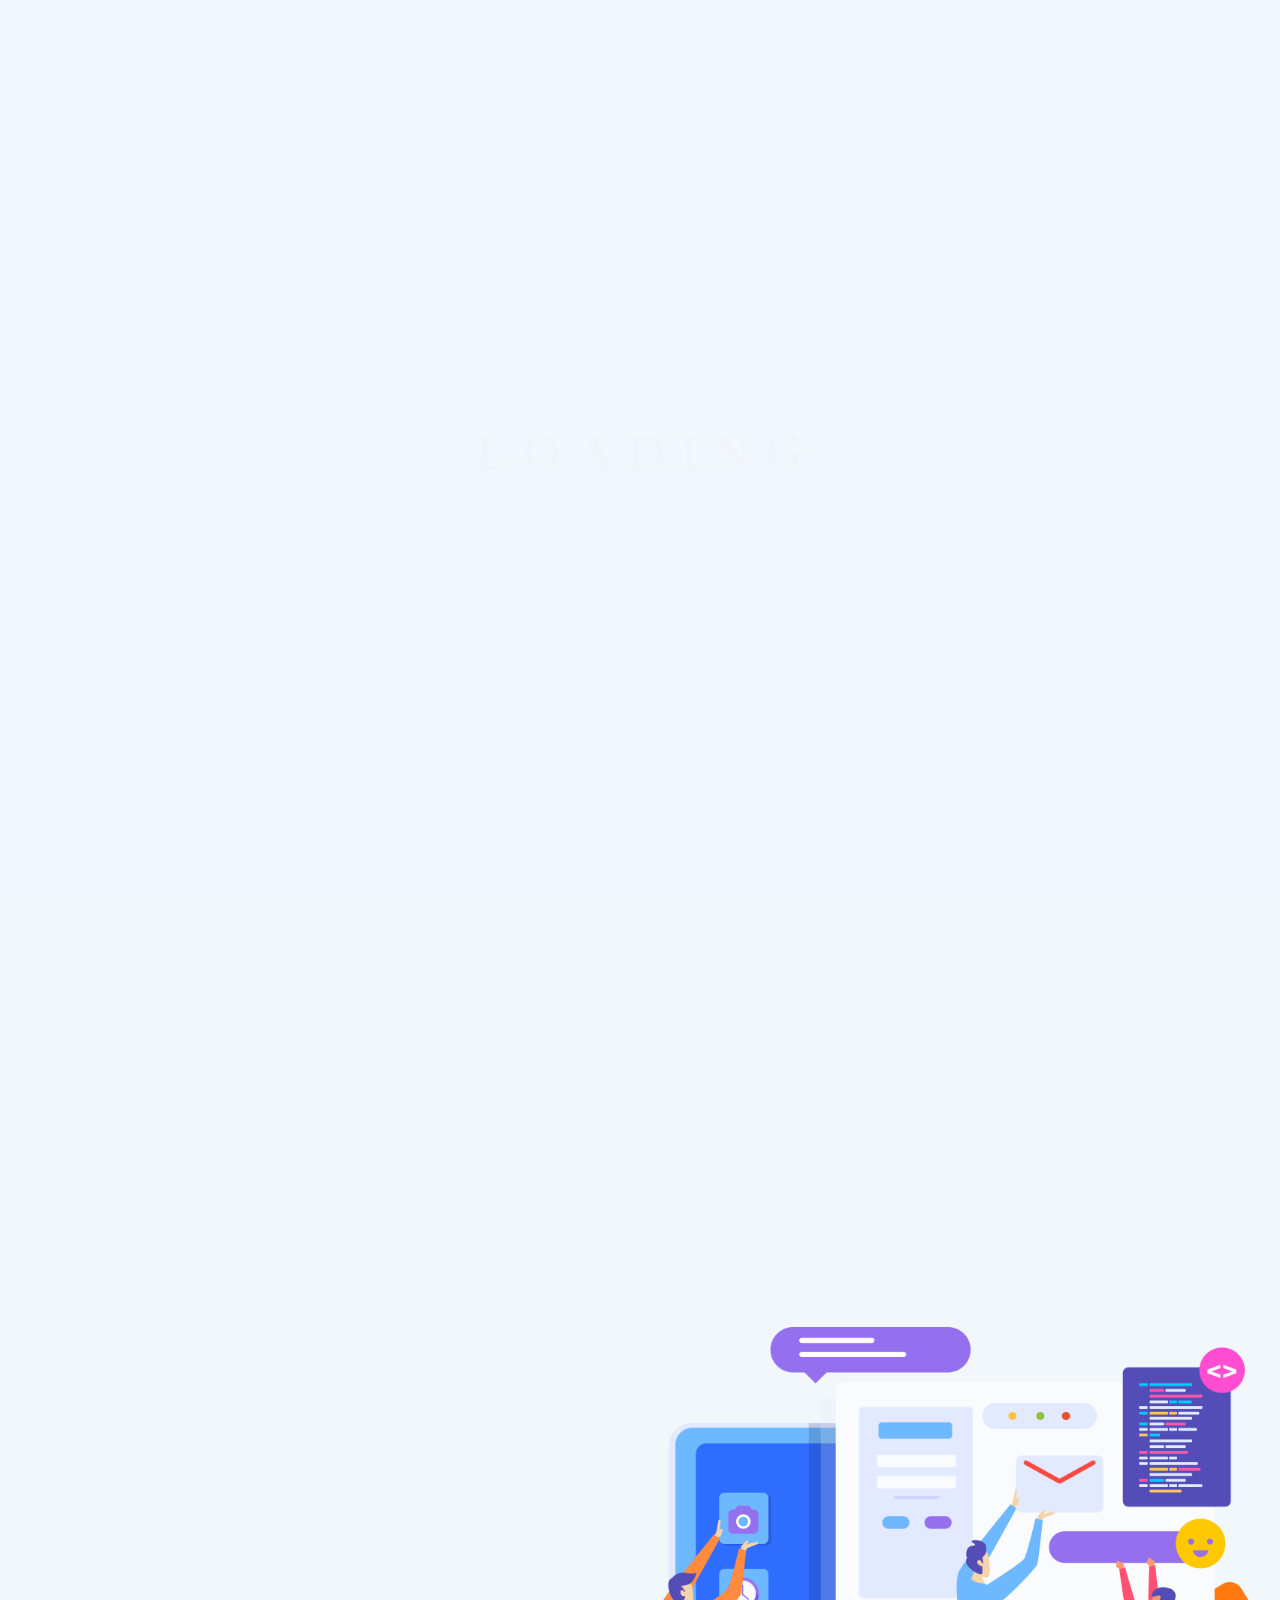
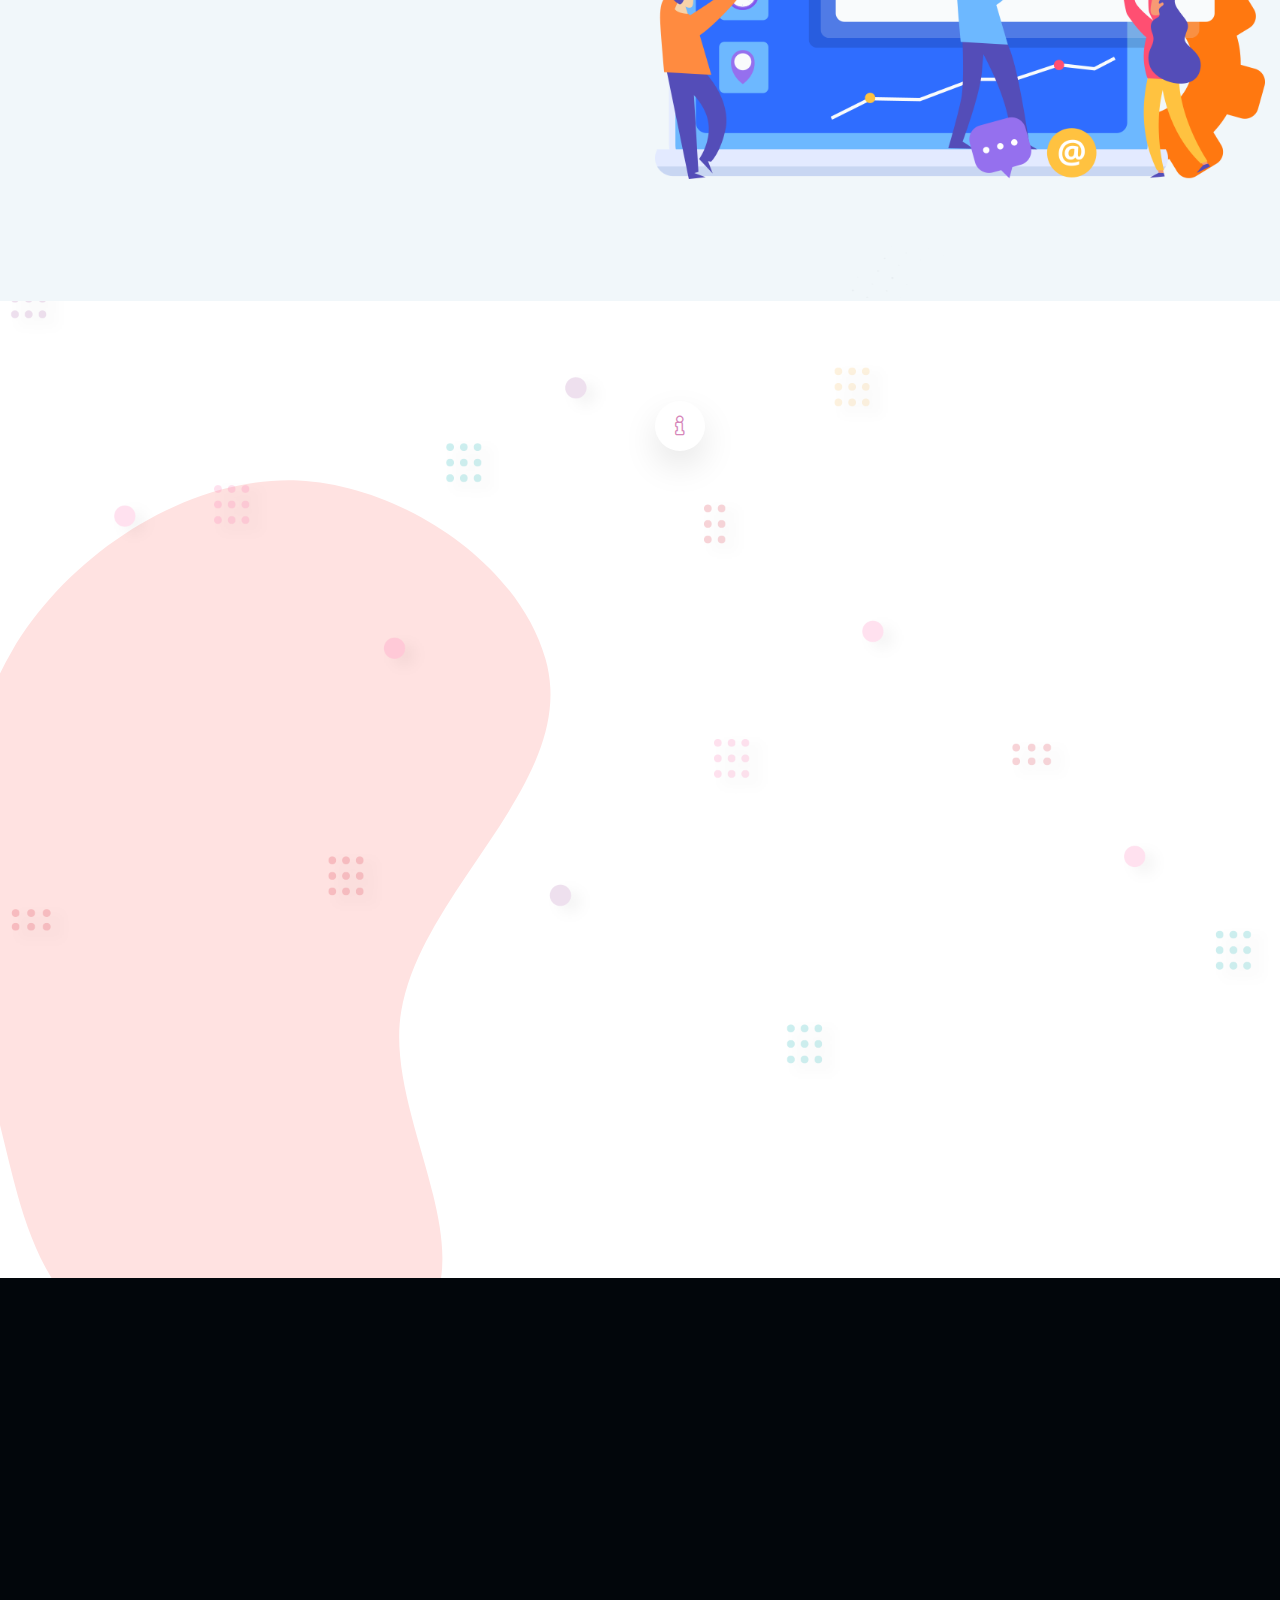
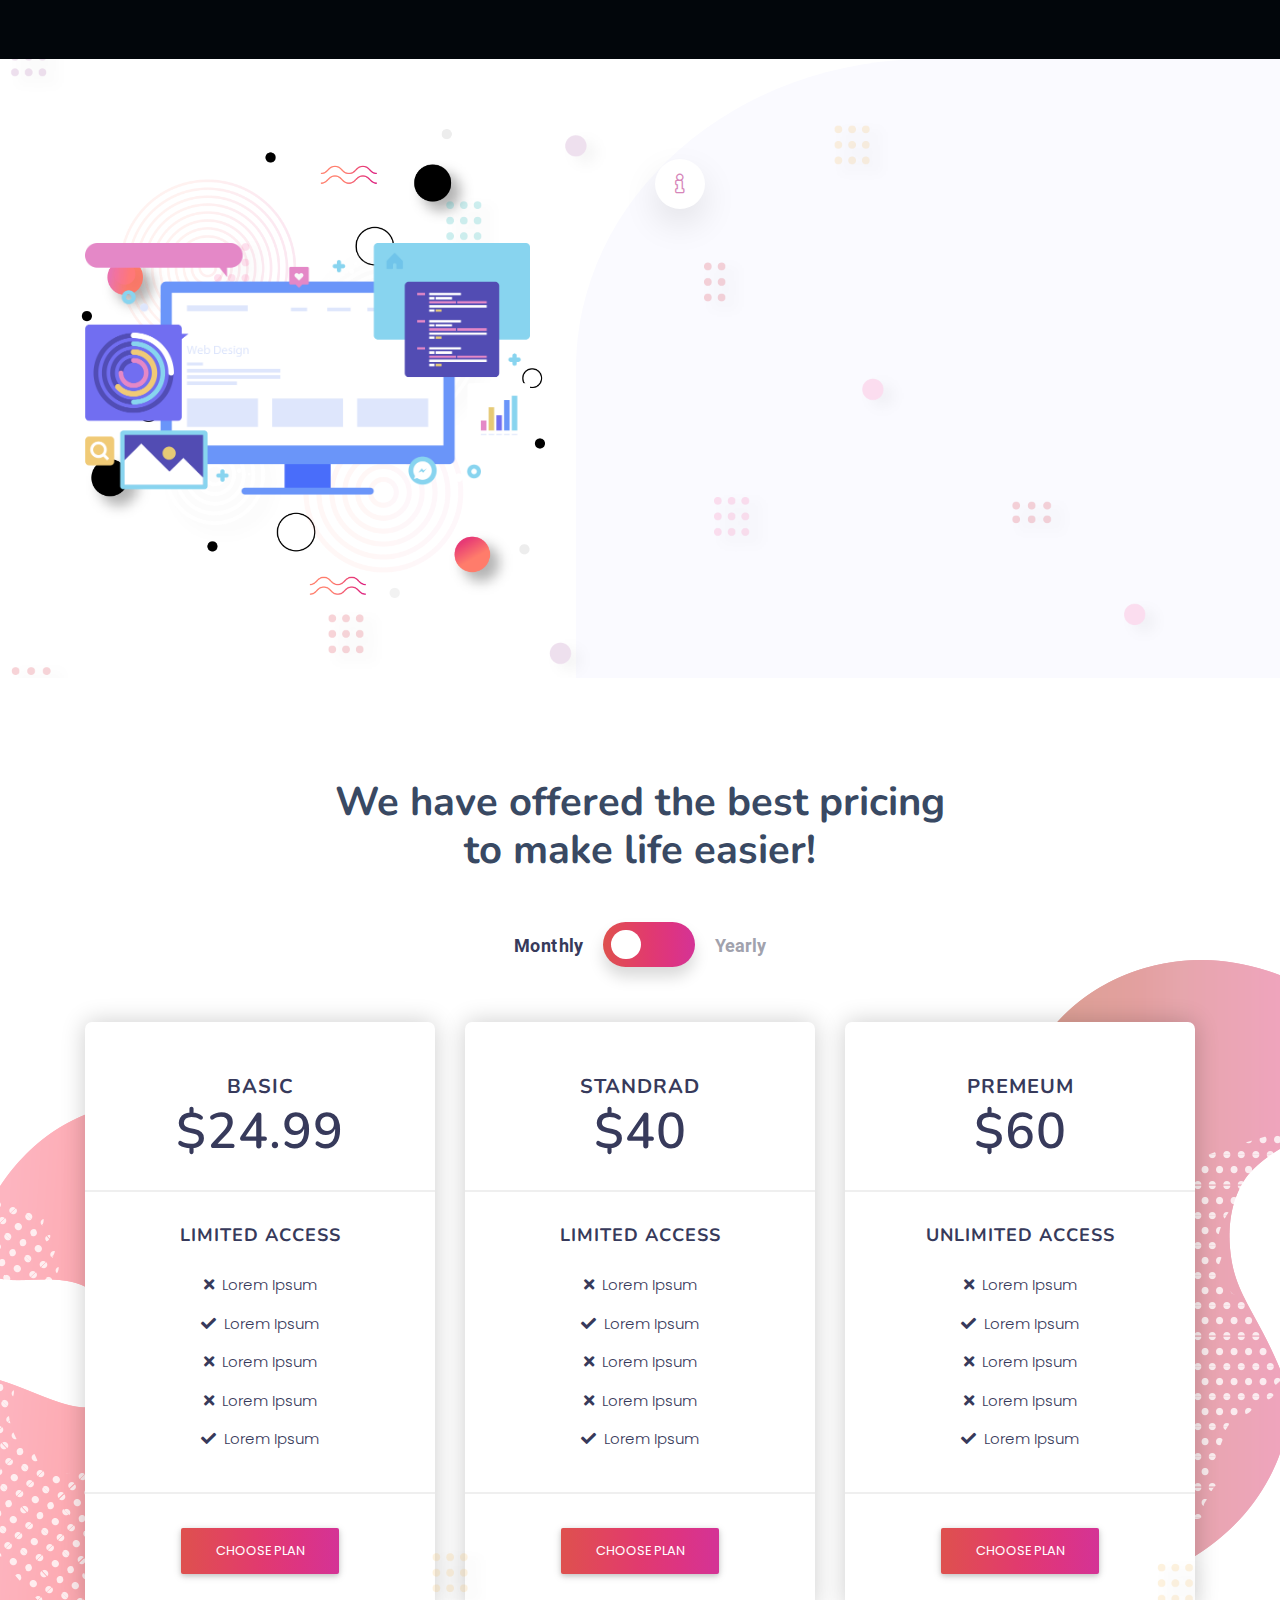
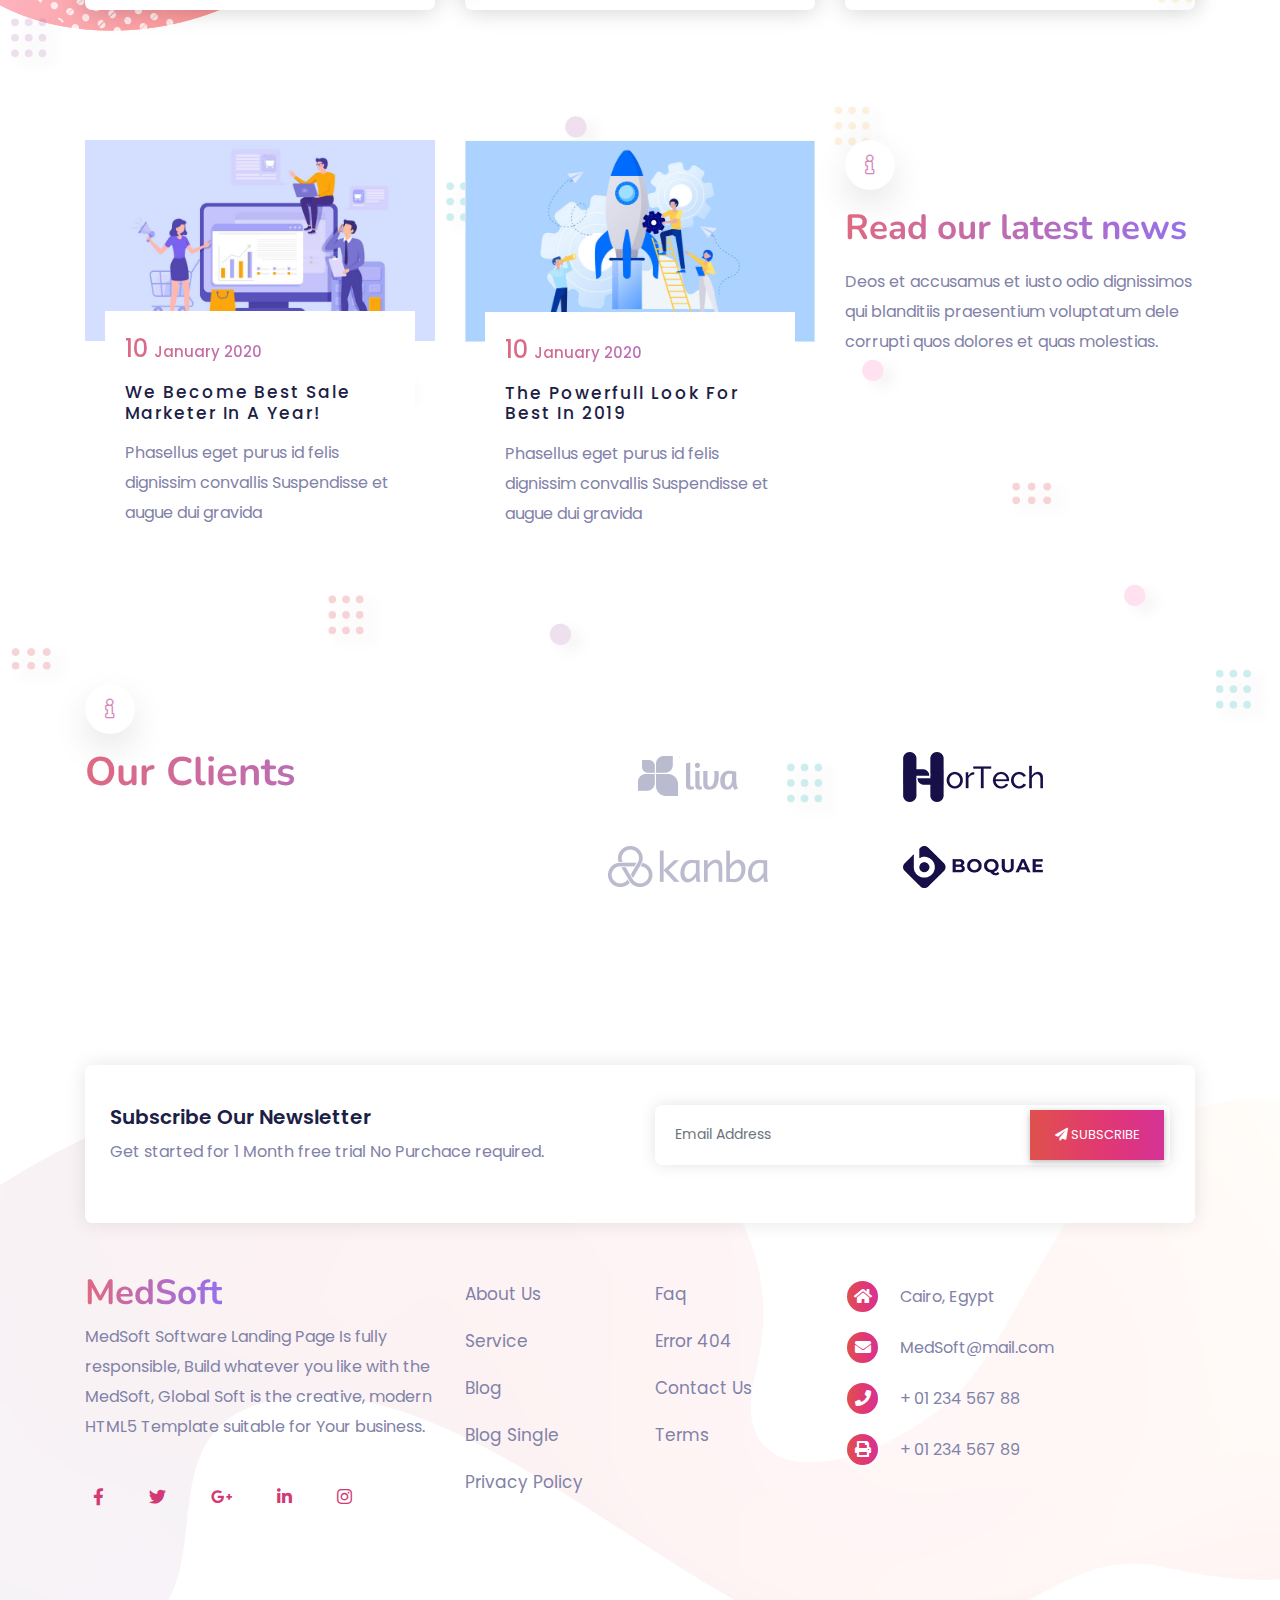
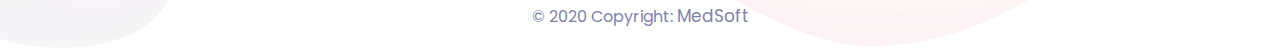
<file: index.html>
<!--A Design by Medala Solution
Author: Ahmed Samir
Template Name: MedSoft | Personal HTML5 Template
Author URL: https://www.facebook.com/a7med.samir.f
License URL: https://github.com/a7medsamirf/Global-Soft/blob/master/LICENSE

-->
<!DOCTYPE html>
<html lang="en">

<head>
  <meta charset="utf-8">
  <meta name="viewport" content="width=device-width, initial-scale=1, shrink-to-fit=no">
  <meta http-equiv="x-ua-compatible" content="ie=edge">
  <link rel="shortcut icon" href="assets/img/logo.png">
  <title>MedSoft</title>

  <!-- Font Awesome CSS -->
  <link href="assets/css/all.min.css" rel="stylesheet">
  <!-- Bootstrap core CSS -->
  <link href="assets/css/bootstrap.min.css" rel="stylesheet">
  <!-- Bootstrap core CSS -->
  <!--   <link href="assets/css/bootstrap-reboot.min.css" rel="stylesheet">
-->
  <!-- Material Design Bootstrap -->
  <link href="assets/css/mdb.css" rel="stylesheet">
  <!-- aos animate -->
  <link href="assets/css/modules/aos.css" rel="stylesheet">
  <!-- Your custom styles (optional) -->
  <link href="assets/css/style.css" rel="stylesheet">

  <!-- HTML5 Shim and Respond.js IE8 support of HTML5 elements and media queries -->
  <!-- WARNING: Respond.js doesn't work if you view the page via file:// -->
  <!--[if lt IE 9]>
<script src="https://cdnjs.cloudflare.com/ajax/libs/html5shiv/3.7.3/html5shiv.min.js"></script>
<script src="https://cdnjs.cloudflare.com/ajax/libs/respond.js/1.4.2/respond.min.js"></script>
<![endif]-->
</head>

<!-- <body oncontextmenu="return false;"> -->

<body class="smooth-scroll scrollbar square scrollbar-lady-lips thin" data-spy="scroll" data-target=".navbar"
  data-offset="50" id="home">

  <!-- ======== Start Loading ======== -->
  <section class="preload">
    <div class="sk-cube-grid">
      <div class="loader">
        <span>L</span>
        <span>o</span>
        <span>a</span>
        <span>d</span>
        <span>i</span>
        <span>n</span>
        <span>g</span>
      </div>
  </section>
  <!-- ======== End Loading ======== -->

  <header id="min-header" class="header-section fadeIn animated cssanimation home-nav">

    <!-- ======== Start Navbar ======== -->
    <nav class="navbar navbar-expand-lg navbar-light bg-light sidebarNavigation"
      data-sidebarclass="navbar-light bg-light">
      <div class="container-fluid nav-bg">
        <a class="navbar-brand" href="index.html">
         <img src="assets/img/nav-logo.png" alt="" style="width: 20%;">
          MedSoft
        </a>
        <button class="navbar-toggler leftNavbarToggler" type="button" data-toggle="collapse"
          data-target="#navbarSupportedContent" aria-controls="navbarSupportedContent" aria-expanded="false"
          aria-label="Toggle navigation">
          <span class="navbar-toggler-icon"></span>
        </button>
        <div class="collapse navbar-collapse show" id="navbarSupportedContent" style="display: none;">
          <ul class="navbar-nav ml-auto">
            <a class="navbar-brand d-lg-none" href="index.html">
              MedSoft
            </a>
            <li class="nav-item">
              <a class="nav-link" href="#home">Home <span class="sr-only">(current)</span></a>
            </li>

            <!-- Dropdown -->
            <li class="nav-item dropdown">
              <a class="nav-link" id="navbarDropdownMenuLink" data-toggle="dropdown" aria-haspopup="true"
                aria-expanded="false">Page</a>
              <div class="dropdown-menu dropdown-primary shadow animated fadeInLeft"
                aria-labelledby="navbarDropdownMenuLink">
                <a class="dropdown-item" href="About.html">About Us</a>
                <a class="dropdown-item" href="Service.html">Service</a>
                <a class="dropdown-item" href="Blog.html">Blog</a>
                <a class="dropdown-item" href="Blog-Single.html">Blog Single</a>
                <a class="dropdown-item" href="contact.html">Contact Us</a>
                <a class="dropdown-item" href="faq.html">Faq</a>
                <a class="dropdown-item" href="error-404.html">Error 404</a>
                <a class="dropdown-item" href="privacy-policy.html">Privacy Policy</a>
                <a class="dropdown-item" href="terms.html">Terms</a>
              </div>
            </li>

            <li class="nav-item">
              <a class="nav-link" href="#our-Services">Services</a>
            </li>
            <li class="nav-item">
              <a class="nav-link" href="#working-Process">About Us</a>
            </li>
            <li class="nav-item">
              <a class="nav-link" href="#Price">Price</a>
            </li>
            <li class="nav-item">
              <a class="nav-link" href="#Blog">Blog</a>
            </li>
            <li class="nav-item">
              <a class="nav-link" href="contact.html">Contact Us</a>
            </li>
            <div class="search d-none d-lg-block">
              <li class="nav-item dropdown">
                <a class="waves-effect waves-light" id="navbarDropdownMenuLink" data-toggle="dropdown"
                  aria-haspopup="true" aria-expanded="true">
                  <i class="fas fa-search"></i>
                </a>
                <div class="dropdown-menu dropdown-menu-top shadow animated fadeInUp" aria-labelledby="userDropdown">
                  <form class="form-inline my-2 my-lg-0">
                    <input class="form-control mr-sm-2" type="search" placeholder="Search" aria-label="Search">
                    <button class="btn btn-primary btn-md" type="submit">Search</button>
                  </form>
                </div>
              </li>
            </div>
          </ul>
        </div>
      </div>
    </nav>
    <!-- ======== End Navbar ======== -->
  </header>


  <header id="header">
    <div class="container-fluid">
      <div class="row">
        <div class="col-md-12 header-text">
          <div class="row">
            <div class="col-lg-6 col-md-12 col-sm-12 mt-5" data-aos="zoom-in-up" data-aos-offset="0"
              data-aos-delay="1000" data-aos-duration="1000" data-aos-easing="ease-in-out" data-aos-mirror="true"
              data-aos-once="true" data-aos-anchor-placement="top-center" style="padding: 45px 60px;">
              <h1 class="title">Let's Work<br /> With
                <span>MedSoft</span>  Systems
               </h1>
              <h3>
                Powerful Tools For Your Business</h3>
              <div class="mt-3">

                <button type="button" class="btn btn-danger">
                  <span>Start A Today</span>
                </button>
              </div>
            </div>
            <div class="col-lg-6 col-md-12 col-sm-12 d-none d-md-block" data-aos="zoom-in-up" data-aos-offset="20"
              data-aos-delay="1000" data-aos-duration="1000" data-aos-easing="ease-in-out" data-aos-mirror="true"
              data-aos-once="true" data-aos-anchor-placement="top-center">
              <img src="assets/img/Slider01.png" class="img-fluid" alt="Responsive image">
            </div>

          </div>
        </div>
      </div>
    </div>
    <div class="shape-1 bg-gray p-absolute"></div>
  </header>

  <!-- ======== Start Services ======== -->
  <section id="our-Services">
    <div class="pattern-rotateme d-none d-md-block">
      <img class="img-fluid rotateme" src="assets/img/pattern/07.png" alt="">
    </div>
    <div class="container-fluid">
      <div class="row align-items-center">
        <div class="col-lg-6 col-md-12 order-lg-12">
          <div class="section-title mb-5">
            <div data-aos="fade-zoom-in" data-aos-offset="20" data-aos-delay="50" data-aos-duration="1000"
              data-aos-easing="ease-in-out" data-aos-mirror="true" data-aos-once="true"
              data-aos-anchor-placement="top-center" class="title-effect">
              <div class="ellipse"></div> <i class="fal fa-info"></i>
            </div>
            <h2 data-aos="fade-zoom-in" data-aos-offset="20" data-aos-delay="50" data-aos-duration="1000"
              data-aos-easing="ease-in-out" data-aos-mirror="true" data-aos-once="true"
              data-aos-anchor-placement="top-center">We Help Our Digital Marketing And SEO Development. </h2>
          </div>
          <img class="img-fluid topBottom" src="assets/img/feature/10.png" alt="">
        </div>
        <div class="col-lg-6 col-md-12 order-lg-1 md-mt-5">
          <div class="row">
            <div class="col-lg-6 col-md-6">
              <div class="services-item text-center" data-aos="fade-zoom-in" data-aos-offset="20" data-aos-delay="50"
                data-aos-duration="1000" data-aos-easing="ease-in-out" data-aos-mirror="true" data-aos-once="true"
                data-aos-anchor-placement="top-center">
                <div data-aos="fade-zoom-in" data-aos-offset="20" data-aos-delay="50" data-aos-duration="1000"
                  data-aos-easing="ease-in-out" data-aos-mirror="true" data-aos-once="true"
                  data-aos-anchor-placement="top-center" class="Services-icon">
                  <img class="img-center" src="assets/img/feature/04.png" alt="">
                </div>
                <div class="Services-title">
                  <h5>Digital Marketing</h5>
                </div>
                <div class="Services-desc">
                  <p>Design must be functional, and futionality must translated</p>
                </div>
              </div>
            </div>
            <div class="col-lg-6 col-md-6 mt-5">
              <div class="services-item text-center" data-aos="fade-zoom-in" data-aos-offset="20" data-aos-delay="50"
                data-aos-duration="1000" data-aos-easing="ease-in-out" data-aos-mirror="true" data-aos-once="true"
                data-aos-anchor-placement="top-center">
                <div class="Services-icon">
                  <img class="img-center" src="assets/img/feature/05.png" alt="">
                </div>
                <div class="Services-title">
                  <h5>Content Marketing</h5>
                </div>
                <div class="Services-desc">
                  <p>Design must be functional, and futionality must translated</p>
                </div>
              </div>
            </div>
            <div class="col-lg-6 col-md-6 sm-mt-5">
              <div class="services-item text-center" data-aos="fade-zoom-in" data-aos-offset="20" data-aos-delay="50"
                data-aos-duration="1000" data-aos-easing="ease-in-out" data-aos-mirror="true" data-aos-once="true"
                data-aos-anchor-placement="top-center">
                <div class="Services-icon">
                  <img class="img-center" src="assets/img/feature/07.png" alt="">
                </div>
                <div class="Services-title">
                  <h5>Email Marketing</h5>
                </div>
                <div class="Services-desc">
                  <p>Design must be functional, and futionality must translated</p>
                </div>
              </div>
            </div>
            <div class="col-lg-6 col-md-6 mt-5">
              <div class="services-item text-center" data-aos="fade-zoom-in" data-aos-offset="20" data-aos-delay="50"
                data-aos-duration="1000" data-aos-easing="ease-in-out" data-aos-mirror="true" data-aos-once="true"
                data-aos-anchor-placement="top-center">
                <div class="Services-icon">
                  <img class="img-center" src="assets/img/feature/09.png" alt="">
                </div>
                <div class="Services-title">
                  <h5>Quick Support</h5>
                </div>
                <div class="Services-desc">
                  <p>Design must be functional, and futionality must translated</p>
                </div>
              </div>
            </div>
          </div>
        </div>
      </div>
    </div>
  </section>
  <!-- ======== End Services ======== -->

  <!-- ======== Start Working Process ======== -->

  <section id="working-Process">
    <div class="bg-animation">
      <img class="img-fluid" src="assets/img/pattern/01.png" alt="">
    </div>
    <div class="container">
      <div class="row align-items-center">
        <div class="col-lg-5 col-md-12 image-column">
          <img class="img-fluid" data-aos="zoom-in-up" data-aos-offset="20" data-aos-delay="50" data-aos-duration="1000"
            data-aos-easing="ease-in-out" data-aos-mirror="true" data-aos-once="true"
            data-aos-anchor-placement="top-center" src="assets/img/pattern/03.png" alt="">

        </div>
        <div class="morph-wrap">
          <svg class="morph" width="1400" height="770" viewBox="0 0 1400 770">
            <path
              d="M 262.9,252.2 C 210.1,338.2 212.6,487.6 288.8,553.9 372.2,626.5 511.2,517.8 620.3,536.3 750.6,558.4 860.3,723 987.3,686.5 1089,657.3 1168,534.7 1173,429.2 1178,313.7 1096,189.1 995.1,130.7 852.1,47.07 658.8,78.95 498.1,119.2 410.7,141.1 322.6,154.8 262.9,252.2 Z">
            </path>
          </svg>
        </div>
        <div class="col-lg-6 col-md-12 md-mt-5 ml-auto">
          <div class="section-title mb-3">
            <div class="title-effect">
              <div class="ellipse"></div> <i class="fal fa-info"></i>
            </div>
            <h2 data-aos="fade-zoom-in" data-aos-offset="20" data-aos-delay="50" data-aos-duration="1000"
              data-aos-easing="ease-in-out" data-aos-mirror="true" data-aos-once="true"
              data-aos-anchor-placement="top-center">Three Simple Step To Started Working Process </h2>
          </div>

          <div class="work-process style first mt-5" data-aos="fade-zoom-in" data-aos-offset="20" data-aos-delay="50"
            data-aos-duration="1000" data-aos-easing="ease-in-out" data-aos-mirror="true" data-aos-once="true"
            data-aos-anchor-placement="top-center">
            <div class="step-num-box">
              <div class="step-icon"><span><i class="fal fa-lightbulb-on"></i></span>
              </div>
              <div class="step-num">01</div>
            </div>
            <div class="step-desc">
              <h3 class="title">Research Project</h3>
              <p class="mb-0">Nostrud exercitat ullamco lorem ipsum dolor sit amet, consece adipising elit, sed doeo
                eiusmod</p>
            </div>
          </div>

          <div class="work-process style second mt-3" data-aos="fade-zoom-in" data-aos-offset="20" data-aos-delay="50"
            data-aos-duration="1000" data-aos-easing="ease-in-out" data-aos-mirror="true" data-aos-once="true"
            data-aos-anchor-placement="top-center">
            <div class="step-num-box">
              <div class="step-icon"><span><i class="fal fa-rocket"></i></span>
              </div>
              <div class="step-num">02</div>
            </div>
            <div class="step-desc">
              <h3 class="title">Targeting</h3>
              <p class="mb-0">Nostrud exercitat ullamco lorem ipsum dolor sit amet, consece adipising elit, sed doeo
                eiusmod</p>
            </div>
          </div>

          <div class="work-process style third mt-3" data-aos="fade-zoom-in" data-aos-offset="20" data-aos-delay="50"
            data-aos-duration="1000" data-aos-easing="ease-in-out" data-aos-mirror="true" data-aos-once="true"
            data-aos-anchor-placement="top-center">
            <div class="step-num-box">
              <div class="step-icon"><span><i class="fal fa-check-circle"></i></span>
              </div>
              <div class="step-num">03</div>
            </div>
            <div class="step-desc">
              <h3 class="title">Result</h3>
              <p class="mb-0">Nostrud exercitat ullamco lorem ipsum dolor sit amet, consece adipising elit, sed doeo
                eiusmod</p>
            </div>
          </div>


        </div>
      </div>
    </div>
  </section>


  <!-- ======== End Working Process ======== -->
  <!-- ======== Start Partner ======== -->
  <section id="Partner" class="dark-grey-text text-center">

    <!-- Grid row -->
    <div class="row">

      <!-- Grid column -->
      <div class="col-md-12 mb-4">

        <!-- Card -->
        <div class="text-white text-center  py-5 px-4 px-md-5">
          <div>
            <h1 data-aos="fade-zoom-in" data-aos-offset="10" data-aos-delay="40" data-aos-duration="1000"
              data-aos-easing="ease-in-out" data-aos-mirror="true" data-aos-once="true"
              data-aos-anchor-placement="top-center">
              <strong> Partner with </strong> MedSoft <br> <strong>and develop your business today!</strong>
            </h1>
          </div>
        </div>
        <!-- Card -->

      </div>
      <!-- Grid column -->

    </div>
    <!-- Grid row -->
  </section>
  <!-- ======== End why us ======== -->


  <!-- ======== Start bg-effect ======== -->

  <section id="bg-effect">
    <div class="bg-animation">
      <img class="img-fluid" src="assets/img/pattern/01.png" alt="">
    </div>
    <div class="container">
      <div class="row align-items-center">
        <div class="col-lg-5 col-md-12 image-column order-md-1">
          <div class="blink-img">
            <img class="img-fluid" src="assets/img/pattern/04.png" alt="">
          </div>
          <img class="img-fluid" src="assets/img/pattern/02.png" alt="">
        </div>
        <div class="col-lg-6 col-md-12 md-mt-5 ml-auto order-md-2">
          <div class="section-title mb-3">
            <div class="title-effect">
              <div class="ellipse"></div> <i class="fal fa-info"></i>
            </div>
            <h2 data-aos="fade-zoom-in" data-aos-offset="20" data-aos-delay="50" data-aos-duration="1000"
              data-aos-easing="ease-in-out" data-aos-mirror="true" data-aos-once="true"
              data-aos-anchor-placement="top-center">
              We're Building Modern And High Software</h2>
          </div>
          <p data-aos="fade-zoom-in" data-aos-offset="20" data-aos-delay="50" data-aos-duration="1000"
            data-aos-easing="ease-in-out" data-aos-mirror="true" data-aos-once="true"
            data-aos-anchor-placement="top-center" class="lead">Lorem ipsum dolor sit amet, consectetur adipisicing
            elit. Accusantium consequuntur,
            excepturi.Lorem ipsum dolor sit amet, consectetur adipisicing elit.</p>
          <ul data-aos="fade-zoom-in" data-aos-offset="20" data-aos-delay="50" data-aos-duration="1000"
            data-aos-easing="ease-in-out" data-aos-mirror="true" data-aos-once="true"
            data-aos-anchor-placement="top-center"
            class="custom-li list-unstyled list-icon-2 d-inline-block animated headShake" data-wow-delay="1s"
            style="visibility: visible; animation-delay: 1s; animation-name: headShake;">
            <li>Lorem ipsum dolor sit amet,</li>
            <li>Lorem ipsum dolor sit amet,</li>
            <li>Lorem ipsum dolor sit amet,</li>
            <li>Lorem ipsum dolor sit amet,</li>
            <li>Lorem ipsum dolor sit amet,</li>
            <li>Lorem ipsum dolor sit amet,</li>
          </ul>
        </div>
      </div>
    </div>
  </section>
  <!-- ======== End bg-effect ======== -->

  <!-- ======== Start Price ======== -->
  <section id="Price">
    <div class="container">
      <div class="Price-title text-center mb-5">
        <h2>We have offered the best pricing <br> to make life easier!</h2>
      </div>

      <div class="pricing-tabs tabs-box">

        <div class="title-column">

          <ul class="tab-buttons clearfix">
            <li data-tab="#prod-monthly" class="tab-btn monthly active-btn">Monthly</li>
            <li class="boll"><span class="round"></span></li>
            <li data-tab="#prod-yearly" class="tab-btn yearly">Yearly</li>
          </ul>

        </div>

        <div class="tabs-content">

          <div class="patern-layer-three paroller" data-paroller-factor="0.30" data-paroller-factor-lg="0.60"
            data-paroller-type="foreground" data-paroller-direction="horizontal"
            style="background-image: url(assets/img/icons/pattern-19.png)"></div>
          <div class="patern-layer-four paroller" data-paroller-factor="-0.30" data-paroller-factor-lg="0.60"
            data-paroller-type="foreground" data-paroller-direction="horizontal"
            style="background-image: url(assets/img/icons/pattern-20.png)"></div>

          <div class="tab active-tab" id="prod-monthly">
            <div class="content">
              <div class="row clearfix">
                <div class="price-block col-lg-4 col-md-6 col-sm-12">
                  <div class="inner-box">
                    <div class="patern-layer-two" style="background-image: url(assets/img/icons/pattern-18.png)"></div>
                    <div class="patern-layer-one" style="background-image: url(assets/img/icons/pattern-17.png)"></div>
                    <div class="upper-box">
                      <div class="icon-box">
                        <span class="icon flaticon-paper-plane"></span>
                      </div>
                      <div class="title">Basic</div>
                      <h3>$24.99</h3>
                    </div>
                    <div class="middle-box">
                      <div class="price-title">Limited access</div>
                      <ul class="price-list">
                        <li><i class="fas fa-times"></i>Lorem Ipsum</li>
                        <li><i class="fa fa-check"></i>Lorem Ipsum</li>
                        <li><i class="fas fa-times"></i>Lorem Ipsum</li>
                        <li><i class="fas fa-times"></i>Lorem Ipsum</li>
                        <li><i class="fa fa-check"></i>Lorem Ipsum</li>
                      </ul>
                    </div>
                    <div class="lower-box">
                      <button type="submit" class="btn btn-danger">choose plan</button>
                    </div>
                  </div>
                </div>
                <div class="price-block col-lg-4 col-md-6 col-sm-12">
                  <div class="inner-box">
                    <div class="patern-layer-two" style="background-image: url(assets/img/icons/pattern-18.png)"></div>
                    <div class="patern-layer-one" style="background-image: url(assets/img/icons/pattern-17.png)"></div>
                    <div class="upper-box">
                      <div class="icon-box">
                        <span class="icon flaticon-plane"></span>
                      </div>
                      <div class="title">Standrad</div>
                      <h3>$40</h3>
                    </div>
                    <div class="middle-box">
                      <div class="price-title">Limited access</div>
                      <ul class="price-list">
                        <li><i class="fas fa-times"></i>Lorem Ipsum</li>
                        <li><i class="fa fa-check"></i>Lorem Ipsum</li>
                        <li><i class="fas fa-times"></i>Lorem Ipsum</li>
                        <li><i class="fas fa-times"></i>Lorem Ipsum</li>
                        <li><i class="fa fa-check"></i>Lorem Ipsum</li>
                      </ul>
                    </div>
                    <div class="lower-box">
                      <button type="submit" class="btn btn-danger">choose plan</button>
                    </div>
                  </div>
                </div>
                <div class="price-block col-lg-4 col-md-6 col-sm-12">
                  <div class="inner-box">
                    <div class="patern-layer-two" style="background-image: url(assets/img/icons/pattern-18.png)"></div>
                    <div class="patern-layer-one" style="background-image: url(assets/img/icons/pattern-17.png)"></div>
                    <div class="upper-box">
                      <div class="icon-box">
                        <span class="icon icons-rocket-ship"></span>
                      </div>
                      <div class="title">Premeum</div>
                      <h3>$60</h3>
                    </div>
                    <div class="middle-box">
                      <div class="price-title">unLimited access</div>
                      <ul class="price-list">
                        <li><i class="fas fa-times"></i>Lorem Ipsum</li>
                        <li><i class="fa fa-check"></i>Lorem Ipsum</li>
                        <li><i class="fas fa-times"></i>Lorem Ipsum</li>
                        <li><i class="fas fa-times"></i>Lorem Ipsum</li>
                        <li><i class="fa fa-check"></i>Lorem Ipsum</li>
                      </ul>
                    </div>
                    <div class="lower-box">
                      <button type="submit" class="btn btn-danger">choose plan</button>
                    </div>
                  </div>
                </div>

              </div>

            </div>
          </div>
          <div class="tab" id="prod-yearly">
            <div class="content">
              <div class="row clearfix">
                <div class="price-block col-lg-4 col-md-6 col-sm-12">
                  <div class="inner-box">
                    <div class="patern-layer-two" style="background-image: url(assets/img/icons/pattern-18.png)"></div>
                    <div class="patern-layer-one" style="background-image: url(assets/img/icons/pattern-17.png)"></div>
                    <div class="upper-box">
                      <div class="icon-box">
                        <span class="icon flaticon-paper-plane"></span>
                      </div>
                      <div class="title">Basic</div>
                      <h3>$99.99</h3>
                    </div>
                    <div class="middle-box">
                      <div class="price-title">Limited access</div>
                      <ul class="price-list">
                        <li><i class="fas fa-times"></i>Lorem Ipsum</li>
                        <li><i class="fa fa-check"></i>Lorem Ipsum</li>
                        <li><i class="fas fa-times"></i>Lorem Ipsum</li>
                        <li><i class="fas fa-times"></i>Lorem Ipsum</li>
                        <li><i class="fa fa-check"></i>Lorem Ipsum</li>
                      </ul>
                    </div>
                    <div class="lower-box">
                      <button type="submit" class="btn btn-danger">choose plan</button>
                    </div>
                  </div>
                </div>
                <div class="price-block col-lg-4 col-md-6 col-sm-12">
                  <div class="inner-box">
                    <div class="patern-layer-two" style="background-image: url(assets/img/icons/pattern-18.png)"></div>
                    <div class="patern-layer-one" style="background-image: url(assets/img/icons/pattern-17.png)"></div>
                    <div class="upper-box">
                      <div class="icon-box">
                        <span class="icon flaticon-plane"></span>
                      </div>
                      <div class="title">Standrad</div>
                      <h3>$129.99</h3>
                    </div>
                    <div class="middle-box">
                      <div class="price-title">Limited access</div>
                      <ul class="price-list">
                        <li><i class="fas fa-times"></i>Lorem Ipsum</li>
                        <li><i class="fa fa-check"></i>Lorem Ipsum</li>
                        <li><i class="fas fa-times"></i>Lorem Ipsum</li>
                        <li><i class="fas fa-times"></i>Lorem Ipsum</li>
                        <li><i class="fa fa-check"></i>Lorem Ipsum</li>
                      </ul>
                    </div>
                    <div class="lower-box">
                      <button type="submit" class="btn btn-danger">choose plan</button>
                    </div>
                  </div>
                </div>
                <div class="price-block col-lg-4 col-md-6 col-sm-12">
                  <div class="inner-box">
                    <div class="patern-layer-two" style="background-image: url(assets/img/icons/pattern-18.png)"></div>
                    <div class="patern-layer-one" style="background-image: url(assets/img/icons/pattern-17.png)"></div>
                    <div class="upper-box">
                      <div class="icon-box">
                        <span class="icon icons-rocket-ship"></span>
                      </div>
                      <div class="title">Premeum</div>
                      <h3>$149.99</h3>
                    </div>
                    <div class="middle-box">
                      <div class="price-title">unLimited access</div>
                      <ul class="price-list">
                        <li><i class="fas fa-times"></i>Lorem Ipsum</li>
                        <li><i class="fa fa-check"></i>Lorem Ipsum</li>
                        <li><i class="fas fa-times"></i>Lorem Ipsum</li>
                        <li><i class="fas fa-times"></i>Lorem Ipsum</li>
                        <li><i class="fa fa-check"></i>Lorem Ipsum</li>
                      </ul>
                    </div>
                    <div class="lower-box">
                      <button type="submit" class="btn btn-danger">choose plan</button>
                    </div>
                  </div>
                </div>

              </div>
            </div>
          </div>

        </div>
      </div>

    </div>

  </section>
  <!-- ======== End Price ======== -->

  <!-- ======== Start Blog ======== -->
  <section id="Blog">
    <div class="bg-animation">
      <img class="img-fluid" src="assets/img/pattern/01.png" alt="">
    </div>
    <div class="container">
      <div class="row">
        <div class="col-lg-4 col-md-12 order-md-3">
          <div class="section-title mb-3">
            <div class="title-effect">
              <div class="ellipse"></div> <i class="fal fa-info"></i>
            </div>
            <h2 data-aos="fade-zoom-in" data-aos-offset="20" data-aos-delay="50" data-aos-duration="1000"
              data-aos-easing="ease-in-out" data-aos-mirror="true" data-aos-once="true"
              data-aos-anchor-placement="top-center" class="aos-init aos-animate" style="font-size: 35px;">
              Read our latest news</h2>
          </div>
          <p data-aos="fade-zoom-in" data-aos-offset="20" data-aos-delay="50" data-aos-duration="1000"
            data-aos-easing="ease-in-out" data-aos-mirror="true" data-aos-once="true"
            data-aos-anchor-placement="top-center" class="wow fadeIn animated aos-init aos-animate"
            data-wow-delay="0.8s" style="visibility: visible; animation-delay: 0.8s; animation-name: fadeIn;">
            Deos et accusamus et iusto odio dignissimos qui blanditiis praesentium voluptatum dele corrupti quos dolores
            et quas molestias.
          </p>
        </div>
        <div class="col-lg-4 col-md-12 order-md-2">
          <div class="post">
            <div class="post-image">
              <img class="img-fluid h-100 w-100" src="assets/img/blog/blog-1.jpg" alt="">
            </div>
            <div class="post-desc">
              <div class="post-date">10 <span>January 2020</span>
              </div>
              <div class="post-title">
                <h5><a href="Blog-Single.html">The Powerfull look for best in 2019</a></h5>
              </div>
              <p>Phasellus eget purus id felis dignissim convallis Suspendisse et augue dui gravida</p>
            </div>
          </div>
        </div>
        <div class="col-lg-4 col-md-12 order-md-1">
          <div class="post">
            <div class="post-image">
              <img class="img-fluid h-100 w-100" src="assets/img/blog/blog-3.jpg" alt="">
            </div>
            <div class="post-desc">
              <div class="post-date">10 <span>January 2020</span>
              </div>
              <div class="post-title">
                <h5><a href="Blog-Single.html">We Become Best sale marketer in a year!</a></h5>
              </div>
              <p>Phasellus eget purus id felis dignissim convallis Suspendisse et augue dui gravida</p>
            </div>
          </div>
        </div>


      </div>
    </div>
  </section>
  <!-- ======== End Blog ======== -->

  <!-- ========  Start clients section ======== -->
  <section id="our-clients">
    <div class="container">
      <div class="row">
        <div class="col-md-5">
          <div class="section-title mb-3">
            <div class="title-effect">
              <div class="ellipse"></div> <i class="fal fa-info"></i>
            </div>
            <h2 data-aos="fade-zoom-in" data-aos-offset="20" data-aos-delay="50" data-aos-duration="1000"
              data-aos-easing="ease-in-out" data-aos-mirror="true" data-aos-once="true"
              data-aos-anchor-placement="top-center" class="aos-init aos-animate">
              Our Clients</h2>
          </div>
          <p data-aos="fade-zoom-in" data-aos-offset="20" data-aos-delay="50" data-aos-duration="1000"
            data-aos-easing="ease-in-out" data-aos-mirror="true" data-aos-once="true"
            data-aos-anchor-placement="top-center" class="wow fadeIn  animated animated" data-wow-delay="0.8s"
            style="visibility: visible; animation-delay: 0.8s; animation-name: fadeIn;">
            Lorem ipsum dolor sit amet, consectetur adipisicing elit.
            laboriosam, voluptatem, officia accusamus minus
            nulla ipsum dignissimos. Odit sed qui, dolorum!
          </p>

        </div>
        <div class="col-md-6 mt-5">
          <div id="carouselExampleSlidesOnly" class="carousel slide" data-ride="carousel" data-interval="3000">
            <div class="carousel-inner">
              <!-- First slide -->
              <div class="carousel-item active">
                <!--Grid row-->
                <div class="row">

                  <!--First column-->
                  <div class="col-lg-6 col-md-6 d-flex align-items-center justify-content-center">
                    <img src="assets/img/clients/1.png" class="img-fluid px-4" alt="Logo">
                  </div>
                  <!--/First column-->

                  <!--Second column-->
                  <div class="col-lg-6 col-md-6 d-flex align-items-center justify-content-center">
                    <img src="assets/img/clients/2.png" class="img-fluid px-4" alt="Logo">
                  </div>
                  <!--/Second column-->

                  <!--Third column-->
                  <div class="col-lg-6 col-md-6 d-flex align-items-center justify-content-center">
                    <img src="assets/img/clients/3.png" class="img-fluid px-4" alt="Logo">
                  </div>
                  <!--/Third column-->

                  <!--Fourth column-->
                  <div class="col-lg-6 col-md-6 d-flex align-items-center justify-content-center">
                    <img src="assets/img/clients/4.png" class="img-fluid px-4" alt="Logo">
                  </div>
                  <!--/Fourth column-->

                </div>
                <!--/Grid row-->
              </div>
              <!-- First slide -->

              <!-- Second slide -->
              <div class="carousel-item">
                <!--Grid row-->
                <div class="row">

                  <!--First column-->
                  <div class="col-lg-6 col-md-6 d-flex align-items-center justify-content-center">
                    <img src="assets/img/clients/5.png" class="img-fluid px-4" alt="Logo">
                  </div>
                  <!--/First column-->

                  <!--Second column-->
                  <div class="col-lg-6 col-md-6 d-flex align-items-center justify-content-center">
                    <img src="assets/img/clients/6.png" class="img-fluid px-4" alt="Logo">
                  </div>
                  <!--/Second column-->

                  <!--Third column-->
                  <div class="col-lg-6 col-md-6 d-flex align-items-center justify-content-center">
                    <img src="assets/img/clients/7.png" class="img-fluid px-4" alt="Logo">
                  </div>
                  <!--/Third column-->

                  <!--Fourth column-->
                  <div class="col-lg-6 col-md-6 d-flex align-items-center justify-content-center">
                    <img src="assets/img/clients/8.png" class="img-fluid px-4" alt="Logo">
                  </div>
                  <!--/Fourth column-->

                </div>
                <!--/Grid row-->
              </div>
              <!-- Second slide -->

              <!-- Third slide -->
              <div class="carousel-item">
                <!--Grid row-->
                <div class="row">

                  <!--First column-->
                  <div class="col-lg-6 col-md-6 d-flex align-items-center justify-content-center">
                    <img src="assets/img/clients/9.png" class="img-fluid px-4" alt="Logo">
                  </div>
                  <!--/First column-->

                  <!--Second column-->
                  <div class="col-lg-6 col-md-6 d-flex align-items-center justify-content-center">
                    <img src="assets/img/clients/10.png" class="img-fluid px-4" alt="Logo">
                  </div>
                  <!--/Second column-->

                  <!--Third column-->
                  <div class="col-lg-6 col-md-6 d-flex align-items-center justify-content-center">
                    <img src="assets/img/clients/11.png" class="img-fluid px-4" alt="Logo">
                  </div>
                  <!--/Third column-->

                  <!--Fourth column-->
                  <div class="col-lg-6 col-md-6 d-flex align-items-center justify-content-center">
                    <img src="assets/img/clients/12.png" class="img-fluid px-4" alt="Logo">
                  </div>
                  <!--/Fourth column-->

                </div>
                <!--/Grid row-->
              </div>
              <!-- Third slide -->
            </div>

          </div>
        </div>
      </div>
    </div>
  </section>

  <!-- ======== End clients section ======== -->

  <!-- ========  Footer ======== -->
  <footer id="footer" class="page-footer text-md-left pt-0 pl-0 mt-5">

    <!-- Start Newsletter -->
    <div id="newsletter">
      <div class="container">
        <div class="row">
          <div class="col-md-12">
            <div class="overlay-new skin-background d-none d-lg-block"></div>
            <div class="newsletter d-none d-lg-block">
              <div class="row">
                <div class="col-md-6">
                  <div class="newsletter-info">
                    <div class="join color-white">
                      <h3>Subscribe Our Newsletter</h3>
                    </div>
                    <div class="thumb-title no-margin color-dark">
                      <p>Get started for 1 Month free trial No Purchace required.</p>
                    </div>
                  </div>
                </div>
                <div class="col-md-6 wow  fadeInDown animated" data-wow-duration="1.5s"
                  style="visibility: visible; animation-duration: 1.5s; animation-name: fadeInDown;">

                  <form class="newsletter_form no-margin" method="post" action="#">
                    <input class="form-control margin-right-20" type="text" name="email" value=""
                      placeholder="Email Address">

                    <button type="submit" class="btn btn-danger">
                      <i class="fa fa-paper-plane" aria-hidden="true"></i> Subscribe</button>
                  </form>

                </div>
              </div>
            </div>

          </div>
        </div>
      </div>
    </div>
    <!-- End Newsletter -->
    <!-- Footer Links -->
    <div class="container mt-5 mb-5 text-md-left">
      <div class="row mt-3">
        <!-- First column -->
        <div class="col-md-6 col-lg-4 col-xl-4 mb-r">
          <h3 class="title font-bold">
            <strong class="footer-logo">MedSoft</strong>
          </h3>

          <p>
            MedSoft Software Landing Page Is fully responsible, Build whatever you like with the MedSoft, Global
            Soft is the creative, modern HTML5 Template suitable for Your business.

          </p>
          <div class="connected-social">
            <!-- Grid row -->
            <div class="row py-4 d-flex">
              <!-- Grid column -->
              <div class="col-md-12">
                <!-- Facebook -->
                <a class="p-1 m-1 fb-ic ml-0">
                  <i class="fab fa-facebook-f white-text mr-lg-4"> </i>
                </a>
                <!-- Twitter -->
                <a class="p-1 m-1 tw-ic">
                  <i class="fab fa-twitter white-text mr-lg-4"> </i>
                </a>
                <!-- Google + -->
                <a class="p-1 m-1 gplus-ic">
                  <i class="fab fa-google-plus-g white-text mr-lg-4"> </i>
                </a>
                <!-- Linkedin -->
                <a class="p-1 m-1 li-ic">
                  <i class="fab fa-linkedin-in white-text mr-lg-4"> </i>
                </a>
                <!-- Instagram -->
                <a class="p-1 m-1 ins-ic">
                  <i class="fab fa-instagram white-text mr-lg-4"> </i>
                </a>
              </div>
              <!-- Grid column -->
            </div>
            <!-- Grid row -->
          </div>
        </div>
        <!-- First column -->

        <!-- Second column -->
        <div class="col-md-6 col-lg-2 col-xl-2 mx-auto mb-r">
          <h6 class="title font-bold">

          </h6>

          <p>
            <a href="About.html">About Us</a>
          </p>
          <p>
            <a href="Service.html">Service</a>
          </p>
          <p>
            <a href="Blog.html">Blog</a>

          </p>
          <p>
            <a href="Blog-Single.html">Blog Single</a>
          </p>
          <p>
            <a href="privacy-policy.html">Privacy Policy</a>
          </p>
        </div>
        <!-- Second column -->

        <!-- Third column -->
        <div class="col-md-6 col-lg-2 col-xl-2 mx-auto mb-r">
          <h6 class="title font-bold">

          </h6>
          <p>
            <a href="faq.html">Faq</a>
          </p>
          <p>
            <a href="error-404.html">Error 404</a>
          </p>
          <p>
            <a href="contact.html">Contact Us</a>

          </p>
          <p>
            <a href="terms.html">Terms</a>
          </p>
        </div>
        <!-- Third column -->

        <!-- Fourth column -->
        <div class="col-md-6 col-lg-3 col-xl-4">
          <h6 class="title font-bold">

          </h6>

          <p>
            <i class="fas fa-home mr-3"></i> Cairo, Egypt</p>
          <p>
            <i class="fas fa-envelope mr-3"></i> MedSoft@mail.com</p>
          <p>
            <i class="fas fa-phone mr-3"></i> + 01 234 567 88</p>
          <p>
            <i class="fas fa-print mr-3"></i> + 01 234 567 89</p>
        </div>
        <!-- Fourth column -->
      </div>

    </div>
    <!-- Footer Links -->

    <!-- Copyright -->
    <div class="footer-copyright text-center py-3">
      <div class="container-fluid">
        © 2020 Copyright: <a href="http://www.MedSoft.net/" target="_blank">MedSoft</a>
      </div>
    </div>
    <!-- Copyright -->

  </footer>
  <!-- ========  Footer ======== -->

  <!-- ======== Start ScrollToTop ======== -->

  <a class="scrollToTop" href="#">
    <i class="fas fa-rocket" aria-hidden="true"></i>
  </a>

  <!-- ======== End ScrollToTop ======== -->


  <!-- SCRIPTS -->
  <!-- JQuery -->
  <script type="text/javascript" src="assets/js/jquery-3.4.1.min.js"></script>
  <!-- Bootstrap tooltips -->
  <script type="text/javascript" src="assets/js/popper.min.js"></script>
  <!-- Bootstrap core JavaScript -->
  <script type="text/javascript" src="assets/js/bootstrap.min.js"></script>
  <!-- nicescroll JavaScript -->
  <script type="text/javascript" src="assets/js/jquery.nicescroll.min.js"></script>
  <!--  aos animate JavaScript -->
  <script type="text/javascript" src="assets/js/modules/aos.js"></script>
  <!-- MDB core JavaScript -->
  <script type="text/javascript" src="assets/js/mdb.min.js"></script>
  <!-- MDB core JavaScript -->
  <script type="text/javascript" src="assets/js/custom.js"></script>


</body>

</html>
</file>
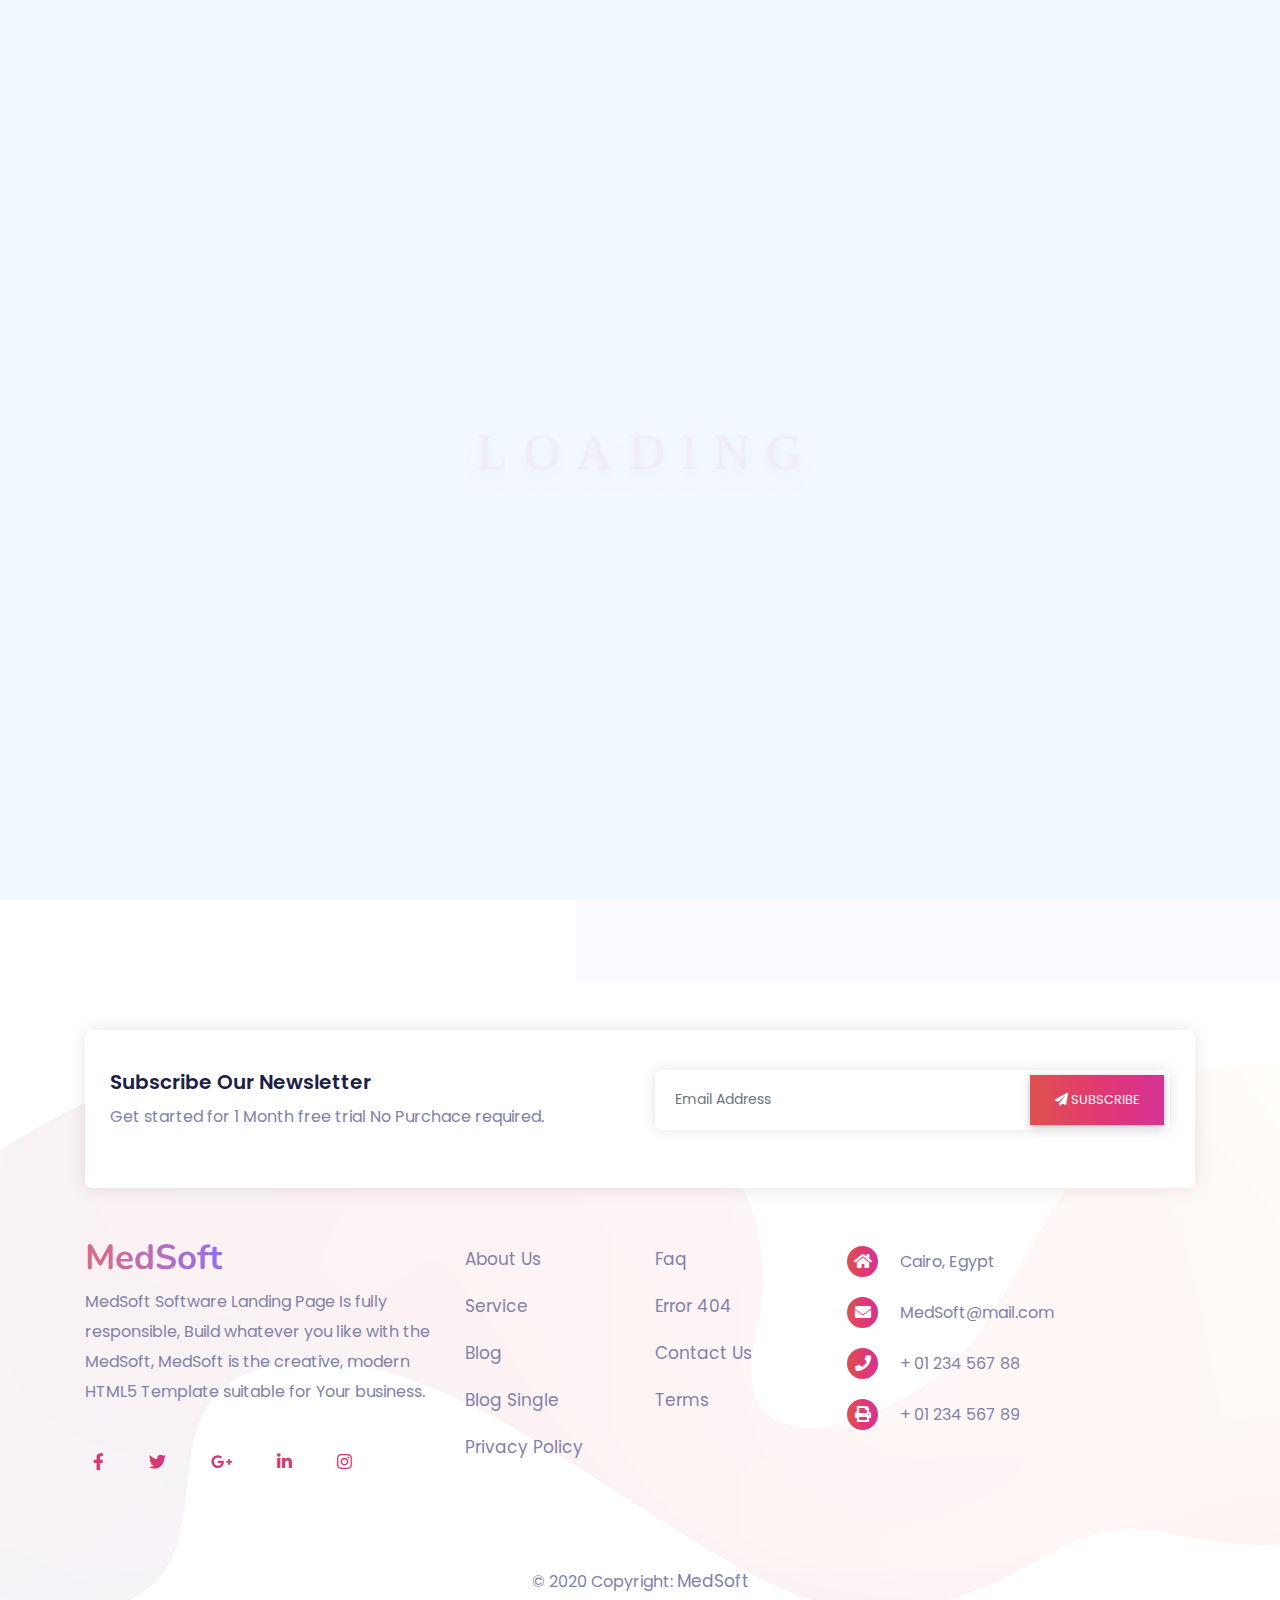
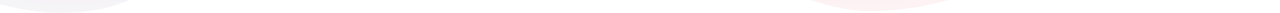
<file: About.html>
<!--A Design by Medala Solution
Author: Ahmed Samir
Template Name: MedSoft | Personal HTML5 Template
Author URL: https://www.facebook.com/a7med.samir.f
License URL: https://github.com/a7medsamirf/Global-Soft/blob/master/LICENSE
-->
<!DOCTYPE html>
<html lang="en">

<head>
  <meta charset="utf-8">
  <meta name="viewport" content="width=device-width, initial-scale=1, shrink-to-fit=no">
  <meta http-equiv="x-ua-compatible" content="ie=edge">
  <link rel="shortcut icon" href="assets/img/logo.png">
  <title>MedSoft</title>

  <!-- Font Awesome CSS -->
  <link href="assets/css/all.min.css" rel="stylesheet">
  <!-- Bootstrap core CSS -->
  <link href="assets/css/bootstrap.min.css" rel="stylesheet">
  <!-- Material Design Bootstrap -->
  <link href="assets/css/mdb.css" rel="stylesheet">
  <!-- aos animate -->
  <link href="assets/css/modules/aos.css" rel="stylesheet">
  <!-- Your custom styles (optional) -->
  <link href="assets/css/style.css" rel="stylesheet">
  <!-- HTML5 Shim and Respond.js IE8 support of HTML5 elements and media queries -->
  <!-- WARNING: Respond.js doesn't work if you view the page via file:// -->
  <!--[if lt IE 9]>
  <script src="https://cdnjs.cloudflare.com/ajax/libs/html5shiv/3.7.3/html5shiv.min.js"></script>
  <script src="https://cdnjs.cloudflare.com/ajax/libs/respond.js/1.4.2/respond.min.js"></script>
  <![endif]-->
</head>

<body class="square scrollbar-lady-lips thin" data-spy="scroll" data-target=".navbar" data-offset="50">

  <!-- ======== Start Loading ======== -->
  <section class="preload">
    <div class="sk-cube-grid">
      <div class="loader">
        <span>L</span>
        <span>o</span>
        <span>a</span>
        <span>d</span>
        <span>i</span>
        <span>n</span>
        <span>g</span>
      </div>
  </section>
  <!-- ======== End Loading ======== -->

  <header id="min-header" class="header-section fadeIn animated cssanimation home-nav">

    <!-- ======== Start Navbar ======== -->
    <nav class="navbar navbar-expand-lg navbar-light bg-light sidebarNavigation"
      data-sidebarclass="navbar-light bg-light">
      <div class="container-fluid nav-bg">
        <a class="navbar-brand" href="index.html">
          <img src="assets/img/nav-logo.png" alt="" style="width: 20%;">
          MedSoft
        </a>
        <button class="navbar-toggler leftNavbarToggler" type="button" data-toggle="collapse"
          data-target="#navbarSupportedContent" aria-controls="navbarSupportedContent" aria-expanded="false"
          aria-label="Toggle navigation">
          <span class="navbar-toggler-icon"></span>
        </button>
        <div class="collapse navbar-collapse show" id="navbarSupportedContent" style="display: none;">
          <ul class="navbar-nav ml-auto">
            <a class="navbar-brand d-lg-none" href="index.html">
              MedSoft
            </a>
            <li class="nav-item">
              <a class="nav-link" href="index.html">Home <span class="sr-only">(current)</span></a>
            </li>
            <!-- Dropdown -->
            <li class="nav-item dropdown">
              <a class="nav-link" id="navbarDropdownMenuLink" data-toggle="dropdown"
                aria-haspopup="true" aria-expanded="false">Page</a>
              <div class="dropdown-menu dropdown-primary shadow animated fadeInLeft" aria-labelledby="navbarDropdownMenuLink">
                <a class="dropdown-item" href="About.html">About Us</a>
                <a class="dropdown-item" href="Service.html">Service</a>
                <a class="dropdown-item" href="Blog.html">Blog</a>
                <a class="dropdown-item" href="Blog-Single.html">Blog Single</a>
                <a class="dropdown-item" href="contact.html">Contact Us</a>
                <a class="dropdown-item" href="faq.html">Faq</a>
                <a class="dropdown-item" href="error-404.html">Error 404</a>
                <a class="dropdown-item" href="privacy-policy.html">Privacy Policy</a>
                <a class="dropdown-item" href="terms.html">Terms</a>
              </div>
            </li>
            <li class="nav-item">
              <a class="nav-link" href="Service.html">Services</a>
            </li>
            <li class="nav-item">
              <a class="nav-link active" href="About.html">About Us</a>
            </li>
            <li class="nav-item">
              <a class="nav-link" href="Blog.html">Blog</a>
            </li>
          <li class="nav-item">
            <a class="nav-link" href="contact.html">Contact Us</a>
          </li>
            <div class="search d-none d-lg-block">
              <li class="nav-item dropdown">
                <a class="waves-effect waves-light" id="navbarDropdownMenuLink" data-toggle="dropdown"
                  aria-haspopup="true" aria-expanded="true">
                  <i class="fas fa-search"></i>
                </a>
                <div class="dropdown-menu dropdown-menu-top shadow animated fadeInUp" aria-labelledby="userDropdown">
                  <form class="form-inline my-2 my-lg-0">
                    <input class="form-control mr-sm-2" type="search" placeholder="Search" aria-label="Search">
                    <button class="btn btn-primary btn-md" type="submit">Search</button>
                  </form>
                </div>
              </li>
            </div>
          </ul>
        </div>
      </div>
    </nav>
    <!-- ======== End Navbar ======== -->
  </header>

  <!-- Start inner contact -->
  <div id="inner-contact">
    <div class="bg-animation1">
      <img class="animated" src="assets/img/pattern/06.png" alt="">
    </div>
    <div class="page-title-pattern"><img class="img-fluid" src="assets/img/pattern/08.png" alt=""></div>
    <div class="bg-title">
      <div class="container">
        <div class="row align-items-center">
          <div class="col-lg-12">
            <h1 class="text-center title">About</h1>
            <nav aria-label="breadcrumb" class="text-center">
              <ol>
                <li class="breadcrumb-item"><i class="fas fa-home mr-2 white-text" aria-hidden="true"></i><a
                    class="white-text" href="index.html">Home</a></li>
                <li class="breadcrumb-item active">About</li>
              </ol>
            </nav>
          </div>
        </div>
      </div>

    </div>
  </div>
  <!-- End inner contact -->

  <!-- Start about page -->
  <section id="about-page">

  <div class="container">
    <div class="row align-items-center">
      <div class="col-lg-6 col-md-12">
        <img class="img-fluid w-100" src="assets/img/About-1.jpg" alt="">
      </div>
      <div class="col-lg-6 col-md-12 md-mt-5 ml-auto order-md-2">
        <div class="section-title mb-3">
          <div class="title-effect">
            <div class="ellipse"></div> <i class="fal fa-info"></i>
          </div>
          <h2 data-aos="fade-zoom-in" data-aos-offset="20" data-aos-delay="50" data-aos-duration="1000" data-aos-easing="ease-in-out" data-aos-mirror="true" data-aos-once="true" data-aos-anchor-placement="top-center" class="aos-init aos-animate">
            We're Building Modern And High Software</h2>
        </div>
        <p data-aos="fade-zoom-in" data-aos-offset="20" data-aos-delay="50" data-aos-duration="1000" data-aos-easing="ease-in-out" data-aos-mirror="true" data-aos-once="true" data-aos-anchor-placement="top-center" class="lead aos-init aos-animate">Lorem ipsum dolor sit amet, consectetur adipisicing elit. Accusantium consequuntur,
          excepturi.Lorem ipsum dolor sit amet, consectetur adipisicing elit.</p>
        <ul data-aos="fade-zoom-in" data-aos-offset="20" data-aos-delay="50" data-aos-duration="1000" data-aos-easing="ease-in-out" data-aos-mirror="true" data-aos-once="true" data-aos-anchor-placement="top-center" class="custom-li list-unstyled list-icon-2 d-inline-block animated headShake aos-init aos-animate" data-wow-delay="1s" style="visibility: visible; animation-delay: 1s; animation-name: headShake;">
          <li>Lorem ipsum dolor sit amet,</li>
          <li>Lorem ipsum dolor sit amet,</li>
          <li>Lorem ipsum dolor sit amet,</li>
          <li>Lorem ipsum dolor sit amet,</li>
          <li>Lorem ipsum dolor sit amet,</li>
          <li>Lorem ipsum dolor sit amet,</li>
        </ul>
      </div>
    </div>
  </div>
</section>
  <!-- End about page -->

  <!-- Footer -->
  <footer id="footer" class="page-footer text-md-left pt-0 pl-0 mt-5">

    <!-- Start Newsletter -->
    <div id="newsletter">
      <div class="container">
        <div class="row">
          <div class="col-md-12">
            <div class="overlay-new skin-background d-none d-lg-block"></div>
            <div class="newsletter d-none d-lg-block">
              <div class="row">
                <div class="col-md-6">
                  <div class="newsletter-info">
                    <div class="join color-white">
                      <h3>Subscribe Our Newsletter</h3>
                    </div>
                    <div class="thumb-title no-margin color-dark">
                      <p>Get started for 1 Month free trial No Purchace required.</p>
                    </div>
                  </div>
                </div>
                <div class="col-md-6 wow  fadeInDown animated" data-wow-duration="1.5s"
                  style="visibility: visible; animation-duration: 1.5s; animation-name: fadeInDown;">

                  <form class="newsletter_form no-margin" method="post" action="#">
                    <input class="form-control margin-right-20" type="text" name="email" value=""
                      placeholder="Email Address">

                    <button type="submit" class="btn btn-danger">
                      <i class="fa fa-paper-plane" aria-hidden="true"></i> Subscribe</button>
                  </form>

                </div>
              </div>
            </div>

          </div>
        </div>
      </div>
    </div>
    <!-- End Newsletter -->
    <!-- Footer Links -->
    <div class="container mt-5 mb-5 text-md-left">
      <div class="row mt-3">
        <!-- First column -->
        <div class="col-md-6 col-lg-4 col-xl-4 mb-r">
          <h3 class="title font-bold">
            <strong class="footer-logo">MedSoft</strong>
          </h3>

          <p>
            MedSoft Software Landing Page Is fully responsible, Build whatever you like with the MedSoft, MedSoft is the
            creative, modern HTML5 Template suitable for Your business.

          </p>
          <div class="connected-social">
            <!-- Grid row -->
            <div class="row py-4 d-flex">
              <!-- Grid column -->
              <div class="col-md-12">
                <!-- Facebook -->
                <a class="p-1 m-1 fb-ic ml-0">
                  <i class="fab fa-facebook-f white-text mr-lg-4"> </i>
                </a>
                <!-- Twitter -->
                <a class="p-1 m-1 tw-ic">
                  <i class="fab fa-twitter white-text mr-lg-4"> </i>
                </a>
                <!-- Google + -->
                <a class="p-1 m-1 gplus-ic">
                  <i class="fab fa-google-plus-g white-text mr-lg-4"> </i>
                </a>
                <!-- Linkedin -->
                <a class="p-1 m-1 li-ic">
                  <i class="fab fa-linkedin-in white-text mr-lg-4"> </i>
                </a>
                <!-- Instagram -->
                <a class="p-1 m-1 ins-ic">
                  <i class="fab fa-instagram white-text mr-lg-4"> </i>
                </a>
              </div>
              <!-- Grid column -->
            </div>
            <!-- Grid row -->
          </div>
        </div>
        <!-- First column -->

        <!-- Second column -->
        <div class="col-md-6 col-lg-2 col-xl-2 mx-auto mb-r">
          <h6 class="title font-bold">

          </h6>

          <p>
            <a href="About.html">About Us</a>
          </p>
          <p>
            <a href="Service.html">Service</a>
          </p>
          <p>
            <a href="Blog.html">Blog</a>

          </p>
          <p>
            <a href="Blog-Single.html">Blog Single</a>
          </p>
          <p>
            <a href="privacy-policy.html">Privacy Policy</a>
          </p>
        </div>
        <!-- Second column -->

        <!-- Third column -->
        <div class="col-md-6 col-lg-2 col-xl-2 mx-auto mb-r">
          <h6 class="title font-bold">

          </h6>
          <p>
            <a href="faq.html">Faq</a>
          </p>
          <p>
            <a href="error-404.html">Error 404</a>
          </p>
          <p>
            <a href="contact.html">Contact Us</a>

          </p>
          <p>
            <a href="terms.html">Terms</a>
          </p>
        </div>
        <!-- Third column -->

        <!-- Fourth column -->
        <div class="col-md-6 col-lg-3 col-xl-4">
          <h6 class="title font-bold">

          </h6>

          <p>
            <i class="fas fa-home mr-3"></i> Cairo, Egypt</p>
          <p>
            <i class="fas fa-envelope mr-3"></i> MedSoft@mail.com</p>
          <p>
            <i class="fas fa-phone mr-3"></i> + 01 234 567 88</p>
          <p>
            <i class="fas fa-print mr-3"></i> + 01 234 567 89</p>
        </div>
        <!-- Fourth column -->
      </div>

    </div>
    <!-- Footer Links -->

    <!-- Copyright -->
    <div class="footer-copyright text-center py-3">
      <div class="container-fluid">
        © 2020 Copyright: <a href="http://www.MedSoft.net/" target="_blank">MedSoft</a>
      </div>
    </div>
    <!-- Copyright -->

  </footer>
  <!-- Footer -->

  <!-- ======== Start ScrollToTop ======== -->

  <a class="scrollToTop" href="#">
    <i class="fas fa-rocket" aria-hidden="true"></i>
  </a>

  <!-- ======== End ScrollToTop ======== -->


  <!-- SCRIPTS -->
  <!-- JQuery -->
  <script type="text/javascript" src="assets/js/jquery-3.4.1.min.js"></script>
  <!-- Bootstrap tooltips -->
  <script type="text/javascript" src="assets/js/popper.min.js"></script>
  <!-- Bootstrap core JavaScript -->
  <script type="text/javascript" src="assets/js/bootstrap.min.js"></script>
  <!-- nicescroll JavaScript -->
  <script type="text/javascript" src="assets/js/jquery.nicescroll.min.js"></script>
  <!--  aos animate JavaScript -->
  <script type="text/javascript" src="assets/js/modules/aos.js"></script>
  <!-- MDB core JavaScript -->
  <script type="text/javascript" src="assets/js/mdb.min.js"></script>
  <!-- MDB core JavaScript -->
  <script type="text/javascript" src="assets/js/custom.js"></script>


</body>

</html>
</file>
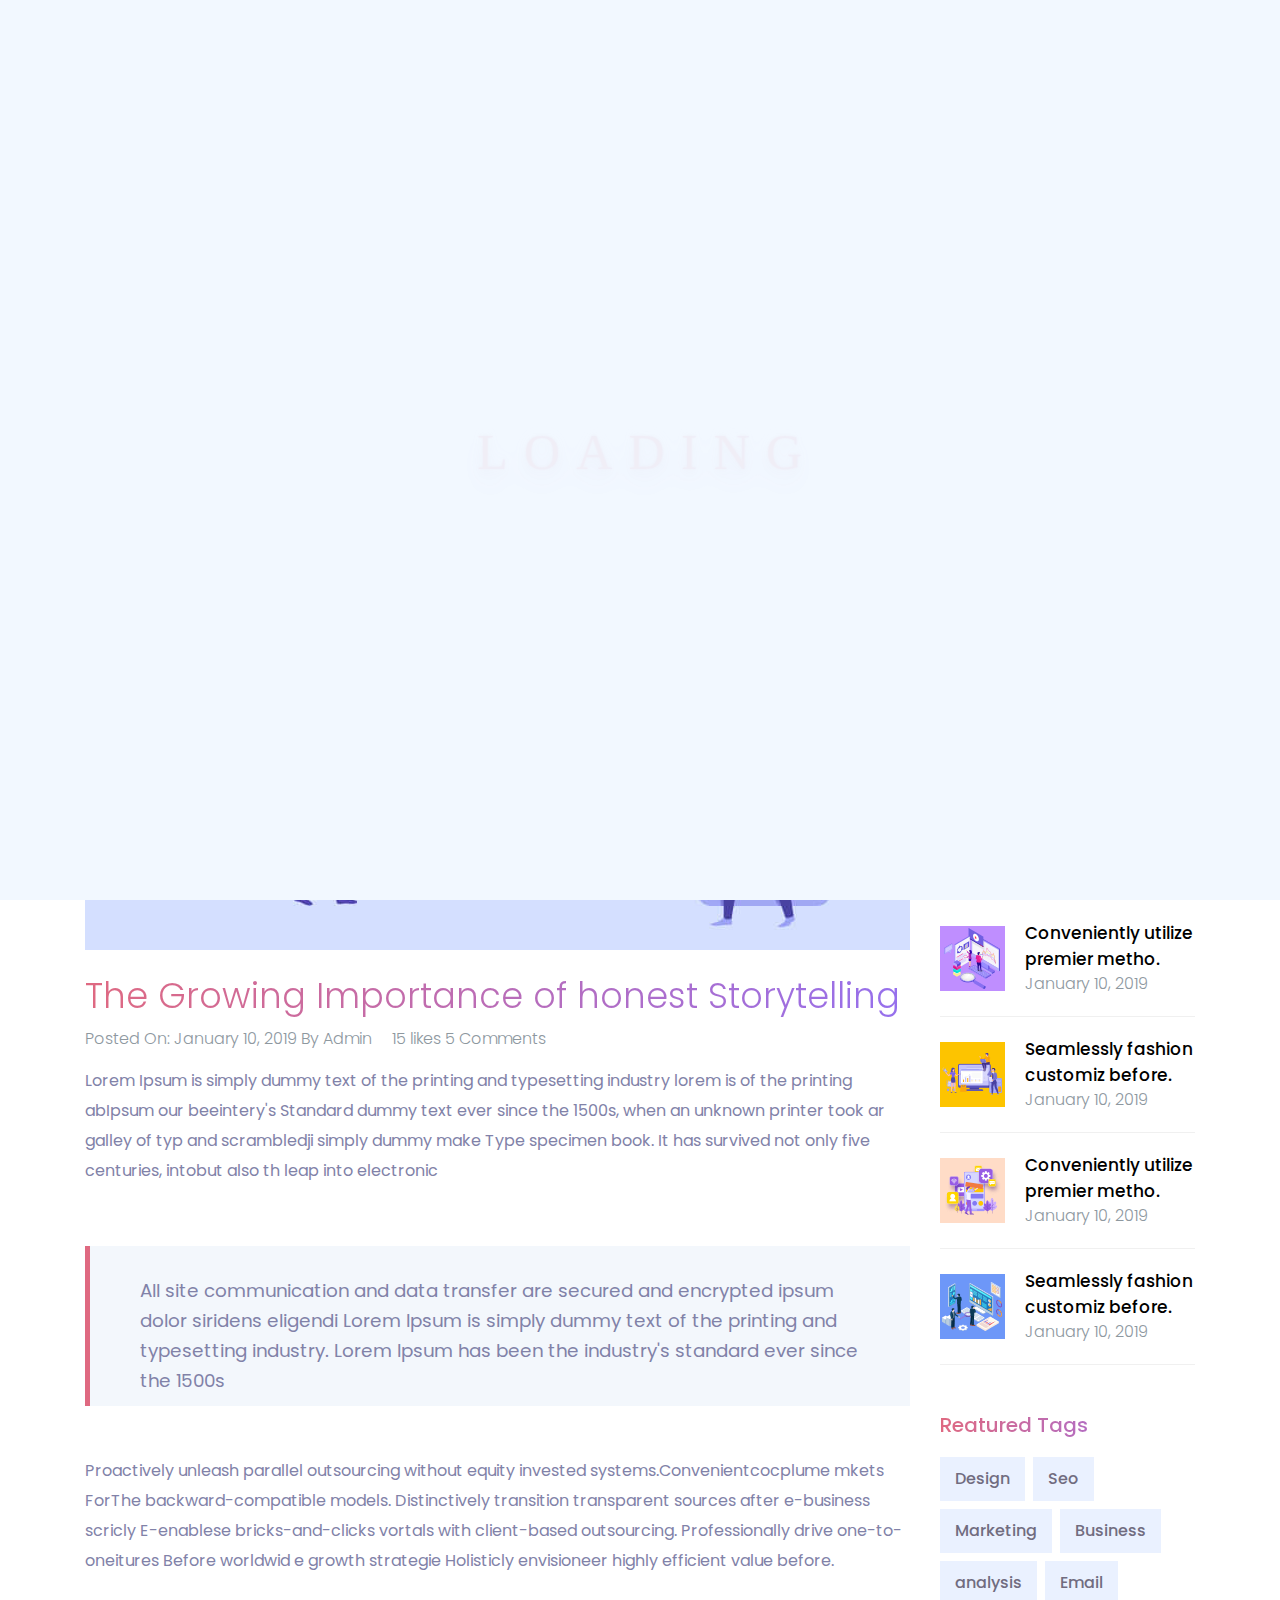
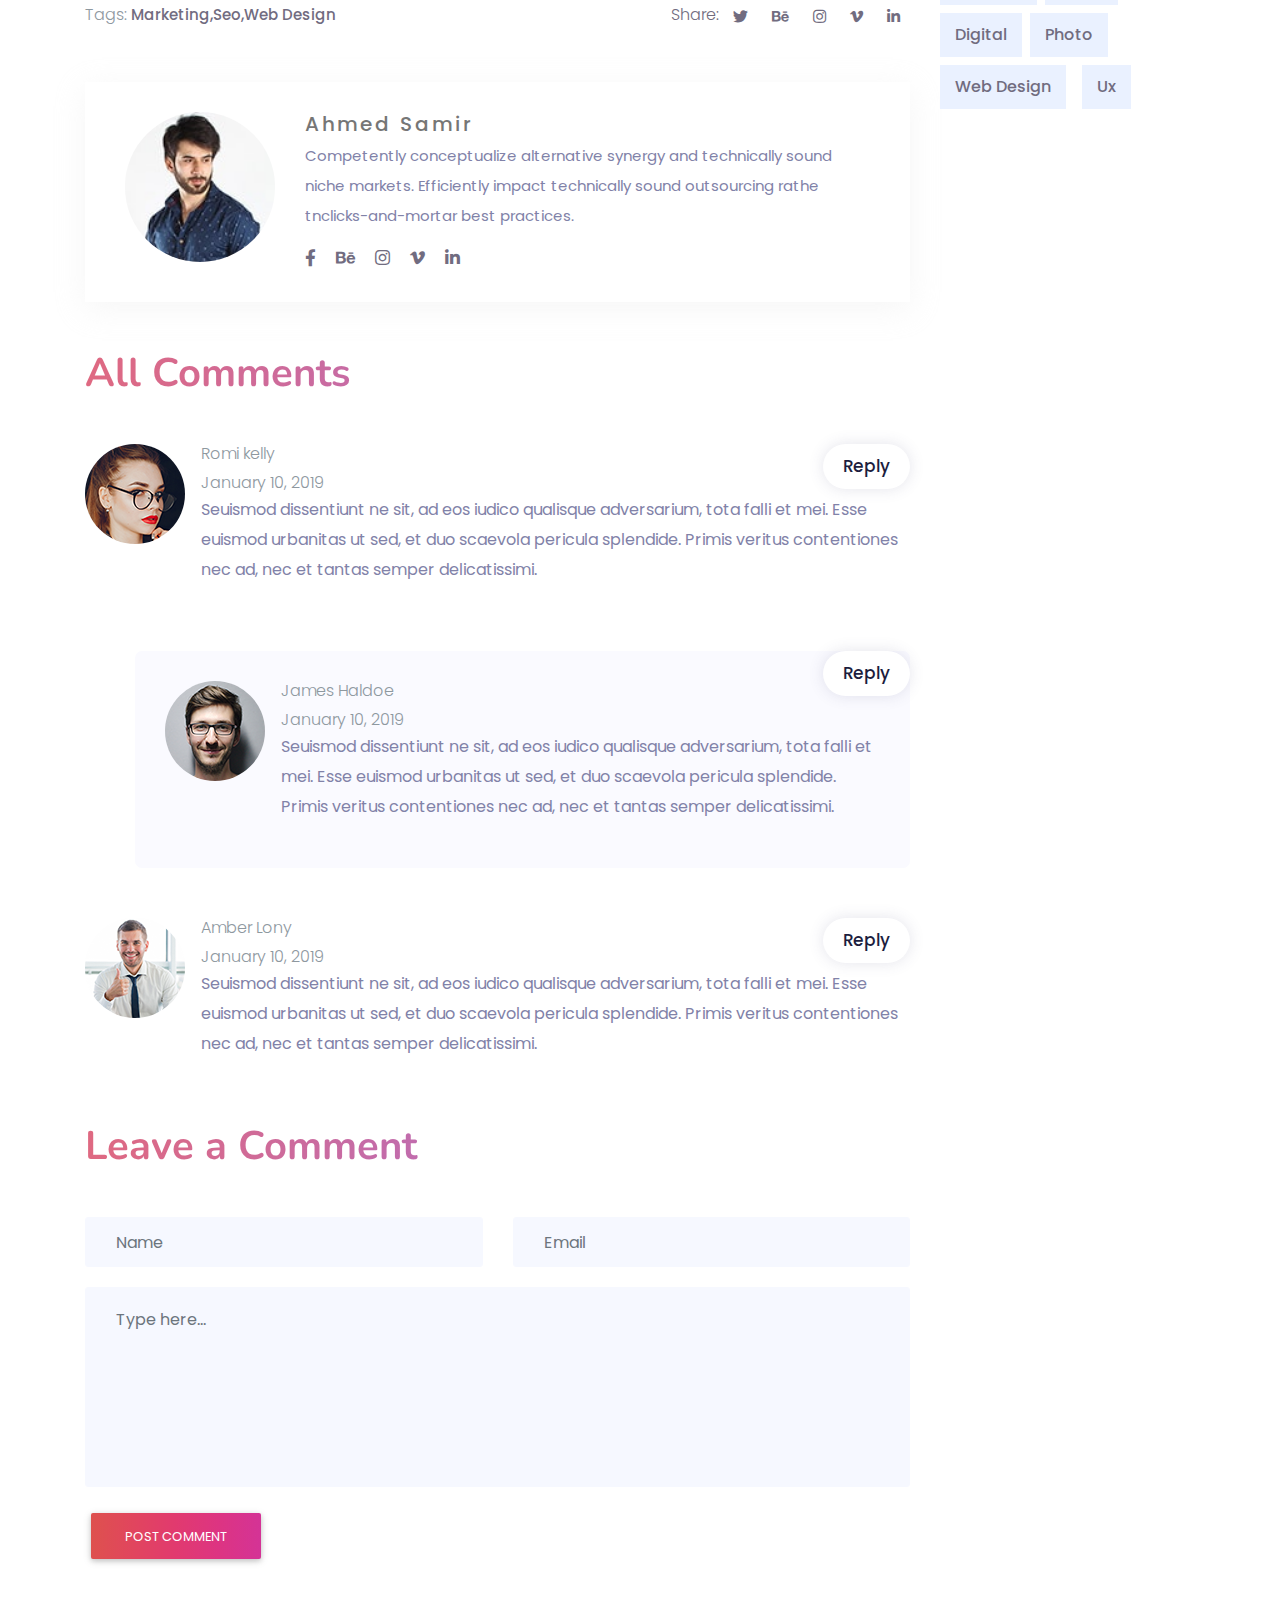
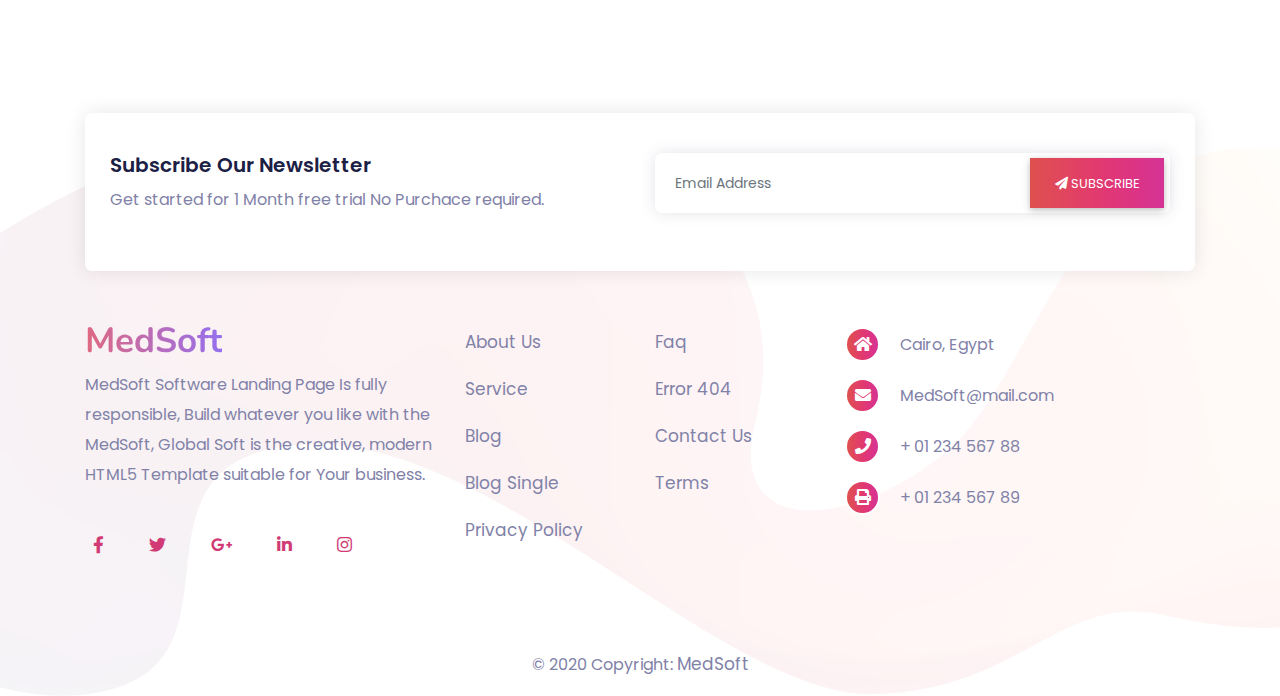
<file: Blog-Single.html>
<!--A Design by Medala Solution
Author: Ahmed Samir
Template Name: MedSoft | Personal HTML5 Template
Author URL: https://www.facebook.com/a7med.samir.f
License URL: https://github.com/a7medsamirf/Global-Soft/blob/master/LICENSE
-->
<!DOCTYPE html>
<html lang="en">

<head>
  <meta charset="utf-8">
  <meta name="viewport" content="width=device-width, initial-scale=1, shrink-to-fit=no">
  <meta http-equiv="x-ua-compatible" content="ie=edge">
  <link rel="shortcut icon" href="assets/img/logo.png">
  <title>MedSoft</title>

  <!-- Font Awesome CSS -->
  <link href="assets/css/all.min.css" rel="stylesheet">
  <!-- Bootstrap core CSS -->
  <link href="assets/css/bootstrap.min.css" rel="stylesheet">
  <!-- Material Design Bootstrap -->
  <link href="assets/css/mdb.css" rel="stylesheet">
  <!-- aos animate -->
  <link href="assets/css/modules/aos.css" rel="stylesheet">
  <!-- Your custom styles (optional) -->
  <link href="assets/css/style.css" rel="stylesheet">
  <!-- HTML5 Shim and Respond.js IE8 support of HTML5 elements and media queries -->
  <!-- WARNING: Respond.js doesn't work if you view the page via file:// -->
  <!--[if lt IE 9]>
  <script src="https://cdnjs.cloudflare.com/ajax/libs/html5shiv/3.7.3/html5shiv.min.js"></script>
  <script src="https://cdnjs.cloudflare.com/ajax/libs/respond.js/1.4.2/respond.min.js"></script>
  <![endif]-->
</head>

<body class="square scrollbar-lady-lips thin" data-spy="scroll" data-target=".navbar" data-offset="50">

  <!-- ======== Start Loading ======== -->
  <section class="preload">
    <div class="sk-cube-grid">
      <div class="loader">
        <span>L</span>
        <span>o</span>
        <span>a</span>
        <span>d</span>
        <span>i</span>
        <span>n</span>
        <span>g</span>
      </div>
  </section>
  <!-- ======== End Loading ======== -->

  <header id="min-header" class="header-section fadeIn animated cssanimation home-nav">

    <!-- ======== Start Navbar ======== -->
    <nav class="navbar navbar-expand-lg navbar-light bg-light sidebarNavigation"
      data-sidebarclass="navbar-light bg-light">
      <div class="container-fluid nav-bg">
        <a class="navbar-brand" href="index.html">
          <img src="assets/img/nav-logo.png" alt="" style="width: 20%;">
          MedSoft
        </a>
        <button class="navbar-toggler leftNavbarToggler" type="button" data-toggle="collapse"
          data-target="#navbarSupportedContent" aria-controls="navbarSupportedContent" aria-expanded="false"
          aria-label="Toggle navigation">
          <span class="navbar-toggler-icon"></span>
        </button>
        <div class="collapse navbar-collapse show" id="navbarSupportedContent" style="display: none;">
          <ul class="navbar-nav ml-auto">
            <a class="navbar-brand d-lg-none" href="index.html">
              MedSoft
            </a>
            <li class="nav-item">
              <a class="nav-link" href="index.html">Home <span class="sr-only">(current)</span></a>
            </li>

            <!-- Dropdown -->
            <li class="nav-item dropdown">
              <a class="nav-link" id="navbarDropdownMenuLink" data-toggle="dropdown" aria-haspopup="true"
                aria-expanded="false">Page</a>
              <div class="dropdown-menu dropdown-primary shadow animated fadeInLeft"
                aria-labelledby="navbarDropdownMenuLink">
                <a class="dropdown-item" href="About.html">About Us</a>
                <a class="dropdown-item" href="Service.html">Service</a>
                <a class="dropdown-item" href="Blog.html">Blog</a>
                <a class="dropdown-item" href="Blog-Single.html">Blog Single</a>
                <a class="dropdown-item" href="contact.html">Contact Us</a>
                <a class="dropdown-item" href="faq.html">Faq</a>
                <a class="dropdown-item" href="error-404.html">Error 404</a>
                <a class="dropdown-item" href="privacy-policy.html">Privacy Policy</a>
                <a class="dropdown-item" href="terms.html">Terms</a>
              </div>
            </li>
            <li class="nav-item">
              <a class="nav-link" href="Service.html">Services</a>
            </li>
            <li class="nav-item">
              <a class="nav-link" href="About.html">About Us</a>
            </li>
            <li class="nav-item">
              <a class="nav-link active" href="Blog.html">Blog</a>
            </li>
            <li class="nav-item">
              <a class="nav-link" href="contact.html">Contact Us</a>
            </li>
            <div class="search d-none d-lg-block">
              <li class="nav-item dropdown">
                <a class="waves-effect waves-light" id="navbarDropdownMenuLink" data-toggle="dropdown"
                  aria-haspopup="true" aria-expanded="true">
                  <i class="fas fa-search"></i>
                </a>
                <div class="dropdown-menu dropdown-menu-top shadow animated fadeInUp" aria-labelledby="userDropdown">
                  <form class="form-inline my-2 my-lg-0">
                    <input class="form-control mr-sm-2" type="search" placeholder="Search" aria-label="Search">
                    <button class="btn btn-primary btn-md" type="submit">Search</button>
                  </form>
                </div>
              </li>
            </div>
          </ul>
        </div>
      </div>
    </nav>
    <!-- ======== End Navbar ======== -->
  </header>

  <!-- Start inner contact -->
  <div id="inner-contact">
    <div class="bg-animation1">
      <img class="animated" src="assets/img/pattern/06.png" alt="">
    </div>
    <div class="page-title-pattern"><img class="img-fluid" src="assets/img/pattern/08.png" alt=""></div>
    <div class="bg-title">
      <div class="container">
        <div class="row align-items-center">
          <div class="col-lg-12">
            <h1 class="text-center title">Blog Single</h1>
            <nav aria-label="breadcrumb" class="text-center">
              <ol>
                <li class="breadcrumb-item"><i class="fas fa-home mr-2 white-text" aria-hidden="true"></i><a
                    class="white-text" href="index.html">Home</a></li>
                <li class="breadcrumb-item active">Blog Single</li>
              </ol>
            </nav>
          </div>
        </div>
      </div>

    </div>
  </div>
  <!-- End inner contact -->

  <!-- Start Blog Single page -->
  <section class="Blog-page blog-single">
    <div class="container">
      <div class="blog-wrapper">
        <div class="row">
          <div class="col-lg-9 col-12 pr-lg-20">
            <div class="blog-post">
              <div class="blog-thumb">
                <img src="assets/img/blog/blog-3.jpg" alt="blog-imge">
                <div class="date">
                  <h6>25</h6>
                  <span>Aug</span>
                </div>
              </div>
              <div class="blog-text">
                <h3>The Growing Importance of honest Storytelling</h3>
                <ul class="post-date">
                  <li><span>Posted On: January 10, 2019 By Admin </span></li>
                  <li><span>15 likes 5 Comments</span></li>
                </ul>
                <p class="text-1">
                  Lorem Ipsum is simply dummy text of the printing and typesetting industry lorem is of the printing
                  abIpsum our beeintery's
                  Standard dummy text ever since the 1500s, when an unknown printer took ar galley of typ and
                  scrambledji simply dummy
                  make Type specimen book. It has survived not only five centuries, intobut also th leap into electronic
                </p>
                <p class="feature-text">All site communication and data transfer are secured and encrypted ipsum dolor siridens eligendi Lorem Ipsum is simply dummy text of the printing and typesetting industry. Lorem Ipsum has been the industry's standard ever since the 1500s</p>
                <p>
                  Proactively unleash parallel outsourcing without equity invested systems.Convenientcocplume mkets
                  ForThe
                  backward-compatible models. Distinctively transition transparent sources after e-business scricly
                  E-enablese
                  bricks-and-clicks vortals with client-based outsourcing. Professionally drive one-to-oneitures Before
                  worldwid
                  e growth strategie Holisticly envisioneer highly efficient value before.
                </p>
                <ul class="more-art">
                  <li>
                    <span>Tags: <a href="#">Marketing,</a><a href="#">Seo,</a><a href="#">Web Design</a></span>
                  </li>
                  <li>
                    <span>Share: </span>
                    <a href="#"><i class="fab fa-twitter"></i></a>
                    <a href="#"><i class="fab fa-behance"></i></a>
                    <a href="#"><i class="fab fa-instagram"></i></a>
                    <a href="#"><i class="fab fa-vimeo-v"></i></a>
                    <a href="#"><i class="fab fa-linkedin-in"></i></a>
                  </li>
                </ul>
              </div>
            </div>
            <div class="personal-blog">
              <div class="p-content">
                <div class="p-thumb">
                  <img class="rounded-circle" src="assets/img/blog/admin.jpg" alt="Blog-image">
                </div>
                <div class="p-text">
                  <a href="#">
                    <h5>Ahmed Samir</h5>
                  </a>
                  <p>
                    Competently conceptualize alternative synergy and technically sound niche markets.
                    Efficiently impact technically sound outsourcing rathe tnclicks-and-mortar best practices.
                  </p>
                  <ul>
                    <li>
                      <a href="#"><i class="fab fa-facebook-f"></i></a>
                    </li>
                    <li>
                      <a href="#"><i class="fab fa-behance"></i></a>
                    </li>
                    <li>
                      <a href="#"><i class="fab fa-instagram"></i></a>
                    </li>
                    <li>
                      <a href="#"><i class="fab fa-vimeo-v"></i></a>
                    </li>
                    <li>
                      <a href="#"><i class="fab fa-linkedin-in"></i></a>
                    </li>
                  </ul>
                </div>
              </div>
            </div>
            <div class="media-holder mt-5 mb-5">
              <div class="section-title mb-5">
                <h2 class="title">All <span>Comments</span></h2>
              </div>
              <div class="media">
                <img class="img-center rounded-circle mr-3" alt="image" src="assets/img/blog/01.png">
                <div class="media-body">
                  <h6>Romi kelly</h6> 
                  <div class="comment-date">January 10, 2019</div>
                  <p>Seuismod dissentiunt ne sit, ad eos iudico qualisque adversarium, tota falli et mei. Esse euismod urbanitas ut sed, et duo scaevola pericula splendide. Primis veritus contentiones nec ad, nec et tantas semper delicatissimi.</p>
                  <div class="comment-reply"> <a href="#">Reply</a>
                  </div>
                </div>
              </div>
              <div class="media inner box-shadow">
                <img class="img-center rounded-circle mr-3" alt="image" src="assets/img/blog/02.png">
                <div class="media-body">
                  <h6>James Haldoe</h6> 
                  <div class="comment-date">January 10, 2019</div>
                  <p>Seuismod dissentiunt ne sit, ad eos iudico qualisque adversarium, tota falli et mei. Esse euismod urbanitas ut sed, et duo scaevola pericula splendide. Primis veritus contentiones nec ad, nec et tantas semper delicatissimi.</p>
                  <div class="comment-reply"> <a href="#">Reply</a>
                  </div>
                </div>
              </div>
              <div class="media">
                <img class="img-center rounded-circle mr-3" alt="image" src="assets/img/blog/03.png">
                <div class="media-body">
                  <h6>Amber Lony</h6> 
                  <div class="comment-date">January 10, 2019</div>
                  <p>Seuismod dissentiunt ne sit, ad eos iudico qualisque adversarium, tota falli et mei. Esse euismod urbanitas ut sed, et duo scaevola pericula splendide. Primis veritus contentiones nec ad, nec et tantas semper delicatissimi.</p>
                  <div class="comment-reply"> <a href="#">Reply</a>
                  </div>
                </div>
              </div>
            </div>
            <div id="respond" class="comment-respond">
              <div class="add-comment">
                <div class="section-title mb-5">
                  <h2 class="title">Leave a Comment</h2>
                </div>
                <div class="row">
                  <div class="form-group col-lg-6 col-md-12">
                      <input class="form-control" type="text" name="username" placeholder="Name">
                  </div>
                  <div class="form-group col-lg-6 col-md-12">
                      <input class="form-control" type="email" name="email" placeholder="Email" >
                  </div>
                  <div class="form-group col-lg-12 col-md-12">
                      <textarea class="form-control" name="message" placeholder="Type here..."></textarea>
                  </div>
                  <div class="form-group col-lg-12 col-md-12">
                <button class="btn btn-danger" type="submit" name="submit-form">Post Comment</button>
                  </div>
              </div>
              </div>
            </div>
          </div>
          <div class="col-lg-3 col-12">

            <div class="Post-Categories mb-5">
							<h5>Post Categories</h5>
							<ul class="categories">
								<li><a href="#"><p>Show all</p><span>(50)</span></a></li>
								<li><a href="#"><p>Seo Analysis </p><span>(20)</span></a></li>
								<li><a href="#"><p>Creative</p><span>(25)</span></a></li>
								<li><a href="#"><p>Inspiation</p><span>(28)</span></a></li>
								<li><a href="#"><p>News</p><span>(28)</span></a></li>
								<li><a href="#"><p>Online Marketing</p><span>(20)</span></a></li>
								<li><a href="#"><p>Email Marketing</p><span>(25)</span></a></li>
							</ul>
						</div>
            <div class="recent-post mb-5">
              <div class="post-content">
                <h5>Recent Post</h5>
                <div class="content-inner">
                  <div class="post-thumb">
                    <img src="assets/img/blog/05.png" alt="Blog-image">
                  </div>
                  <div class="post-text">
                    <a href="#">
                      Conveniently utilize
                      premier metho.
                    </a>
                    <span>January 10, 2019</span>
                  </div>
                </div>
                <div class="content-inner">
                  <div class="post-thumb">
                    <img src="assets/img/blog/06.png" alt="Blog-image">
                  </div>
                  <div class="post-text">
                    <a href="#">
                      Seamlessly fashion
                      customiz before.
                    </a>
                    <span>January 10, 2019</span>
                  </div>
                </div>
                <div class="content-inner">
                  <div class="post-thumb">
                    <img src="assets/img/blog/07.png" alt="Blog-image">
                  </div>
                  <div class="post-text">
                    <a href="#">
                      Conveniently utilize
                      premier metho.
                    </a>
                    <span>January 10, 2019</span>
                  </div>
                </div>
                <div class="content-inner">
                  <div class="post-thumb">
                    <img src="assets/img/blog/08.png" alt="Blog-image">
                  </div>
                  <div class="post-text">
                    <a href="#">
                      Seamlessly fashion
                      customiz before.
                    </a>
                    <span>January 10, 2019</span>
                  </div>
                </div>
              </div>
            </div>


            <div class="widget-tag mb-5">
              <h5>Reatured Tags</h5>
              <ul>
                <li> <a href="#">Design</a>
                </li>
                <li> <a href="#">Seo</a>
                </li>
                <li> <a href="#">Marketing</a>
                </li>
                <li> <a href="#">Business</a>
                </li>
                <li> <a href="#">analysis</a>
                </li>
                <li> <a href="#">Email</a>
                </li>
                <li> <a href="#">Digital</a>
                </li>
                <li>
                  <a href="#">Photo</a>
                </li>
                <li>
                  <a href="#">Web Design</a>
                </li>
                <li>
                <li>
                  <a href="#">Ux</a>
                </li>
              </ul>
            </div>
          </div>
        </div>
      </div>
    </div>
  </section>

  <!-- End Blog Single page -->

  <!-- Footer -->
  <footer id="footer" class="page-footer text-md-left pt-0 pl-0 mt-5">

    <!-- Start Newsletter -->
    <div id="newsletter">
      <div class="container">
        <div class="row">
          <div class="col-md-12">
            <div class="overlay-new skin-background d-none d-lg-block"></div>
            <div class="newsletter d-none d-lg-block">
              <div class="row">
                <div class="col-md-6">
                  <div class="newsletter-info">
                    <div class="join color-white">
                      <h3>Subscribe Our Newsletter</h3>
                    </div>
                    <div class="thumb-title no-margin color-dark">
                      <p>Get started for 1 Month free trial No Purchace required.</p>
                    </div>
                  </div>
                </div>
                <div class="col-md-6 wow  fadeInDown animated" data-wow-duration="1.5s"
                  style="visibility: visible; animation-duration: 1.5s; animation-name: fadeInDown;">

                  <form class="newsletter_form no-margin" method="post" action="#">
                    <input class="form-control margin-right-20" type="text" name="email" value=""
                      placeholder="Email Address">

                    <button type="submit" class="btn btn-danger">
                      <i class="fa fa-paper-plane" aria-hidden="true"></i> Subscribe</button>
                  </form>

                </div>
              </div>
            </div>

          </div>
        </div>
      </div>
    </div>
    <!-- End Newsletter -->
    <!-- Footer Links -->
    <div class="container mt-5 mb-5 text-md-left">
      <div class="row mt-3">
        <!-- First column -->
        <div class="col-md-6 col-lg-4 col-xl-4 mb-r">
          <h3 class="title font-bold">
            <strong class="footer-logo">MedSoft</strong>
          </h3>

          <p>
            MedSoft Software Landing Page Is fully responsible, Build whatever you like with the MedSoft, Global
            Soft is the
            creative, modern HTML5 Template suitable for Your business.

          </p>
          <div class="connected-social">
            <!-- Grid row -->
            <div class="row py-4 d-flex">
              <!-- Grid column -->
              <div class="col-md-12">
                <!-- Facebook -->
                <a class="p-1 m-1 fb-ic ml-0">
                  <i class="fab fa-facebook-f white-text mr-lg-4"> </i>
                </a>
                <!-- Twitter -->
                <a class="p-1 m-1 tw-ic">
                  <i class="fab fa-twitter white-text mr-lg-4"> </i>
                </a>
                <!-- Google + -->
                <a class="p-1 m-1 gplus-ic">
                  <i class="fab fa-google-plus-g white-text mr-lg-4"> </i>
                </a>
                <!-- Linkedin -->
                <a class="p-1 m-1 li-ic">
                  <i class="fab fa-linkedin-in white-text mr-lg-4"> </i>
                </a>
                <!-- Instagram -->
                <a class="p-1 m-1 ins-ic">
                  <i class="fab fa-instagram white-text mr-lg-4"> </i>
                </a>
              </div>
              <!-- Grid column -->
            </div>
            <!-- Grid row -->
          </div>
        </div>
        <!-- First column -->

        <!-- Second column -->
        <div class="col-md-6 col-lg-2 col-xl-2 mx-auto mb-r">
          <h6 class="title font-bold">

          </h6>

          <p>
            <a href="About.html">About Us</a>
          </p>
          <p>
            <a href="Service.html">Service</a>
          </p>
          <p>
            <a href="Blog.html">Blog</a>

          </p>
          <p>
            <a href="Blog-Single.html">Blog Single</a>
          </p>
          <p>
            <a href="privacy-policy.html">Privacy Policy</a>
          </p>
        </div>
        <!-- Second column -->

        <!-- Third column -->
        <div class="col-md-6 col-lg-2 col-xl-2 mx-auto mb-r">
          <h6 class="title font-bold">

          </h6>

          <p>
            <a href="faq.html">Faq</a>
          </p>
          <p>
            <a href="error-404.html">Error 404</a>
          </p>
          <p>
            <a href="contact.html">Contact Us</a>

          </p>
          <p>
            <a href="terms.html">Terms</a>
          </p>
        </div>
        <!-- Third column -->

        <!-- Fourth column -->
        <div class="col-md-6 col-lg-3 col-xl-4">
          <h6 class="title font-bold">

          </h6>

          <p>
            <i class="fas fa-home mr-3"></i> Cairo, Egypt</p>
          <p>
            <i class="fas fa-envelope mr-3"></i> MedSoft@mail.com</p>
          <p>
            <i class="fas fa-phone mr-3"></i> + 01 234 567 88</p>
          <p>
            <i class="fas fa-print mr-3"></i> + 01 234 567 89</p>
        </div>
        <!-- Fourth column -->
      </div>

    </div>
    <!-- Footer Links -->

    <!-- Copyright -->
    <div class="footer-copyright text-center py-3">
      <div class="container-fluid">
        © 2020 Copyright: <a href="http://www.MedSoft.net/" target="_blank">MedSoft</a>
      </div>
    </div>
    <!-- Copyright -->

  </footer>
  <!-- Footer -->

  <!-- ======== Start ScrollToTop ======== -->

  <a class="scrollToTop" href="#">
    <i class="fas fa-rocket" aria-hidden="true"></i>
  </a>

  <!-- ======== End ScrollToTop ======== -->


  <!-- SCRIPTS -->
  <!-- JQuery -->
  <script type="text/javascript" src="assets/js/jquery-3.4.1.min.js"></script>
  <!-- Bootstrap tooltips -->
  <script type="text/javascript" src="assets/js/popper.min.js"></script>
  <!-- Bootstrap core JavaScript -->
  <script type="text/javascript" src="assets/js/bootstrap.min.js"></script>
  <!-- nicescroll JavaScript -->
  <script type="text/javascript" src="assets/js/jquery.nicescroll.min.js"></script>
  <!--  aos animate JavaScript -->
  <script type="text/javascript" src="assets/js/modules/aos.js"></script>
  <!-- MDB core JavaScript -->
  <script type="text/javascript" src="assets/js/mdb.min.js"></script>
  <!-- MDB core JavaScript -->
  <script type="text/javascript" src="assets/js/custom.js"></script>


</body>

</html>
</file>
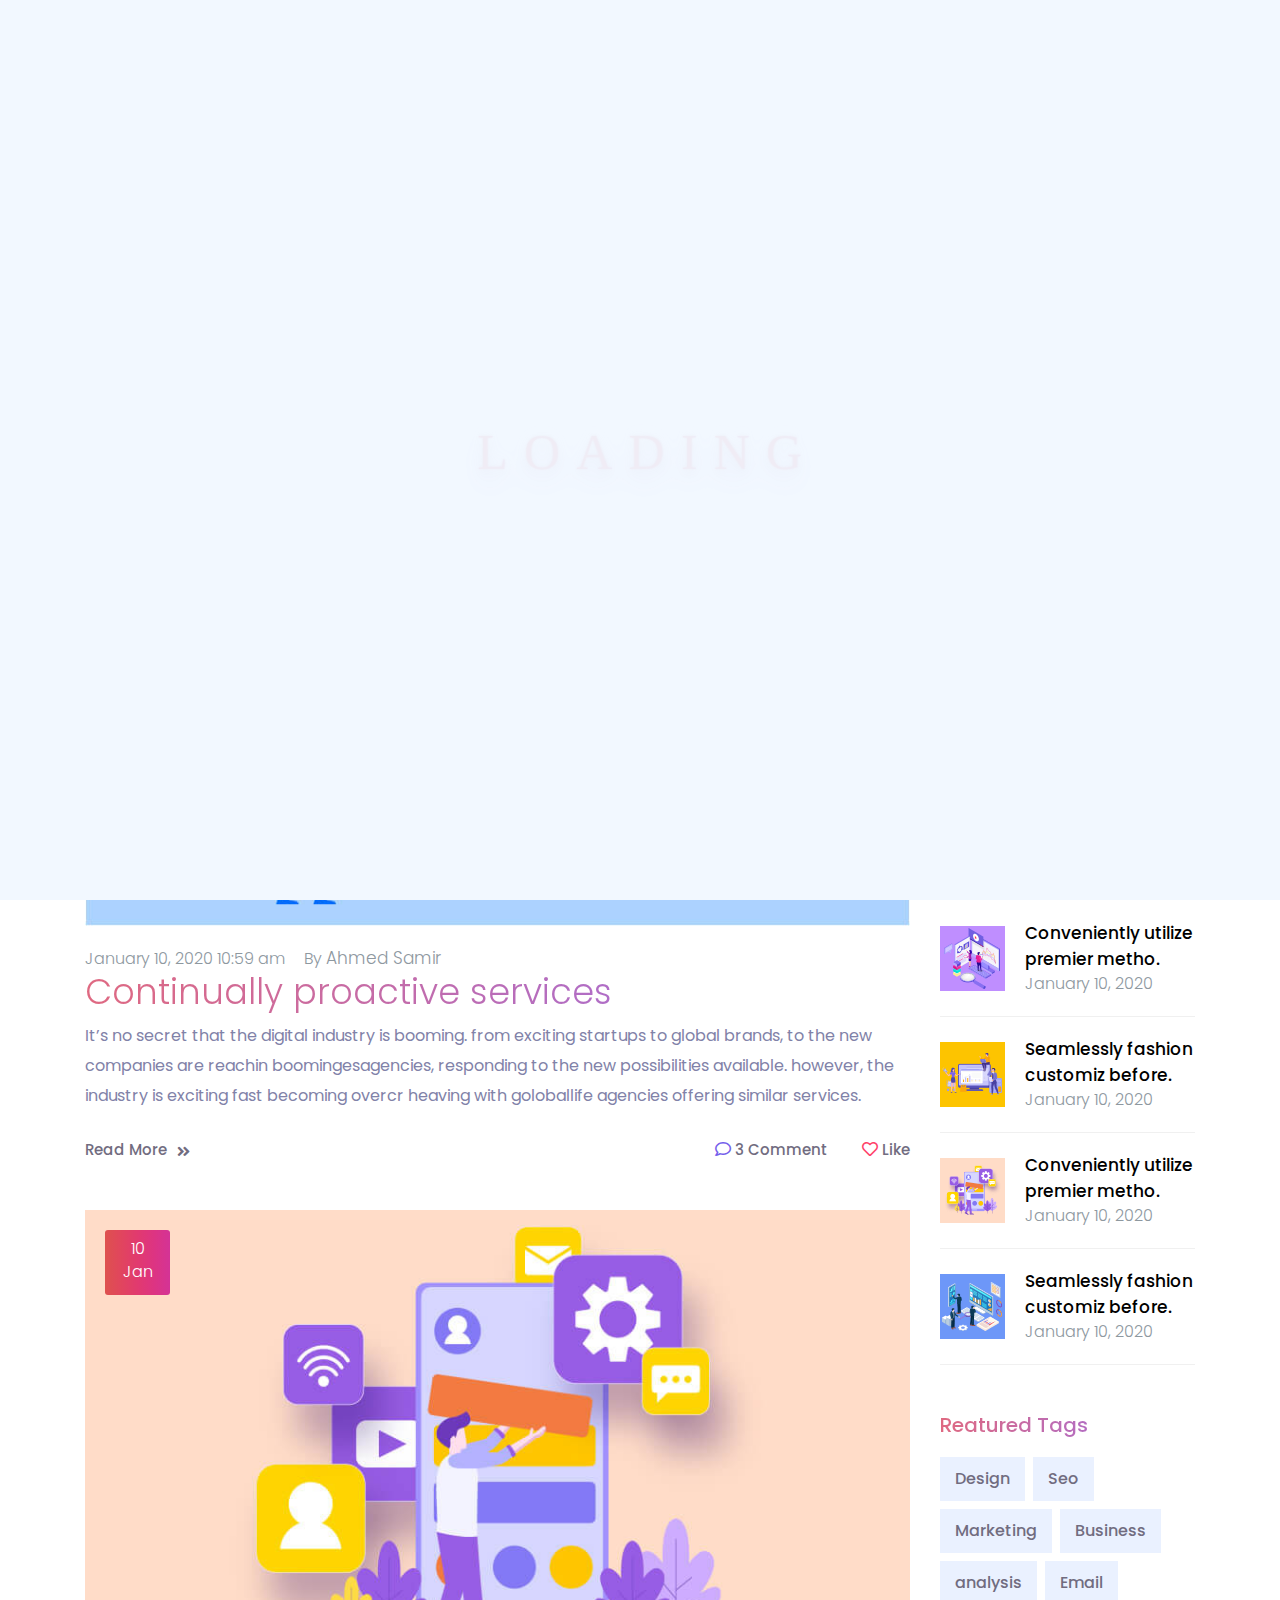
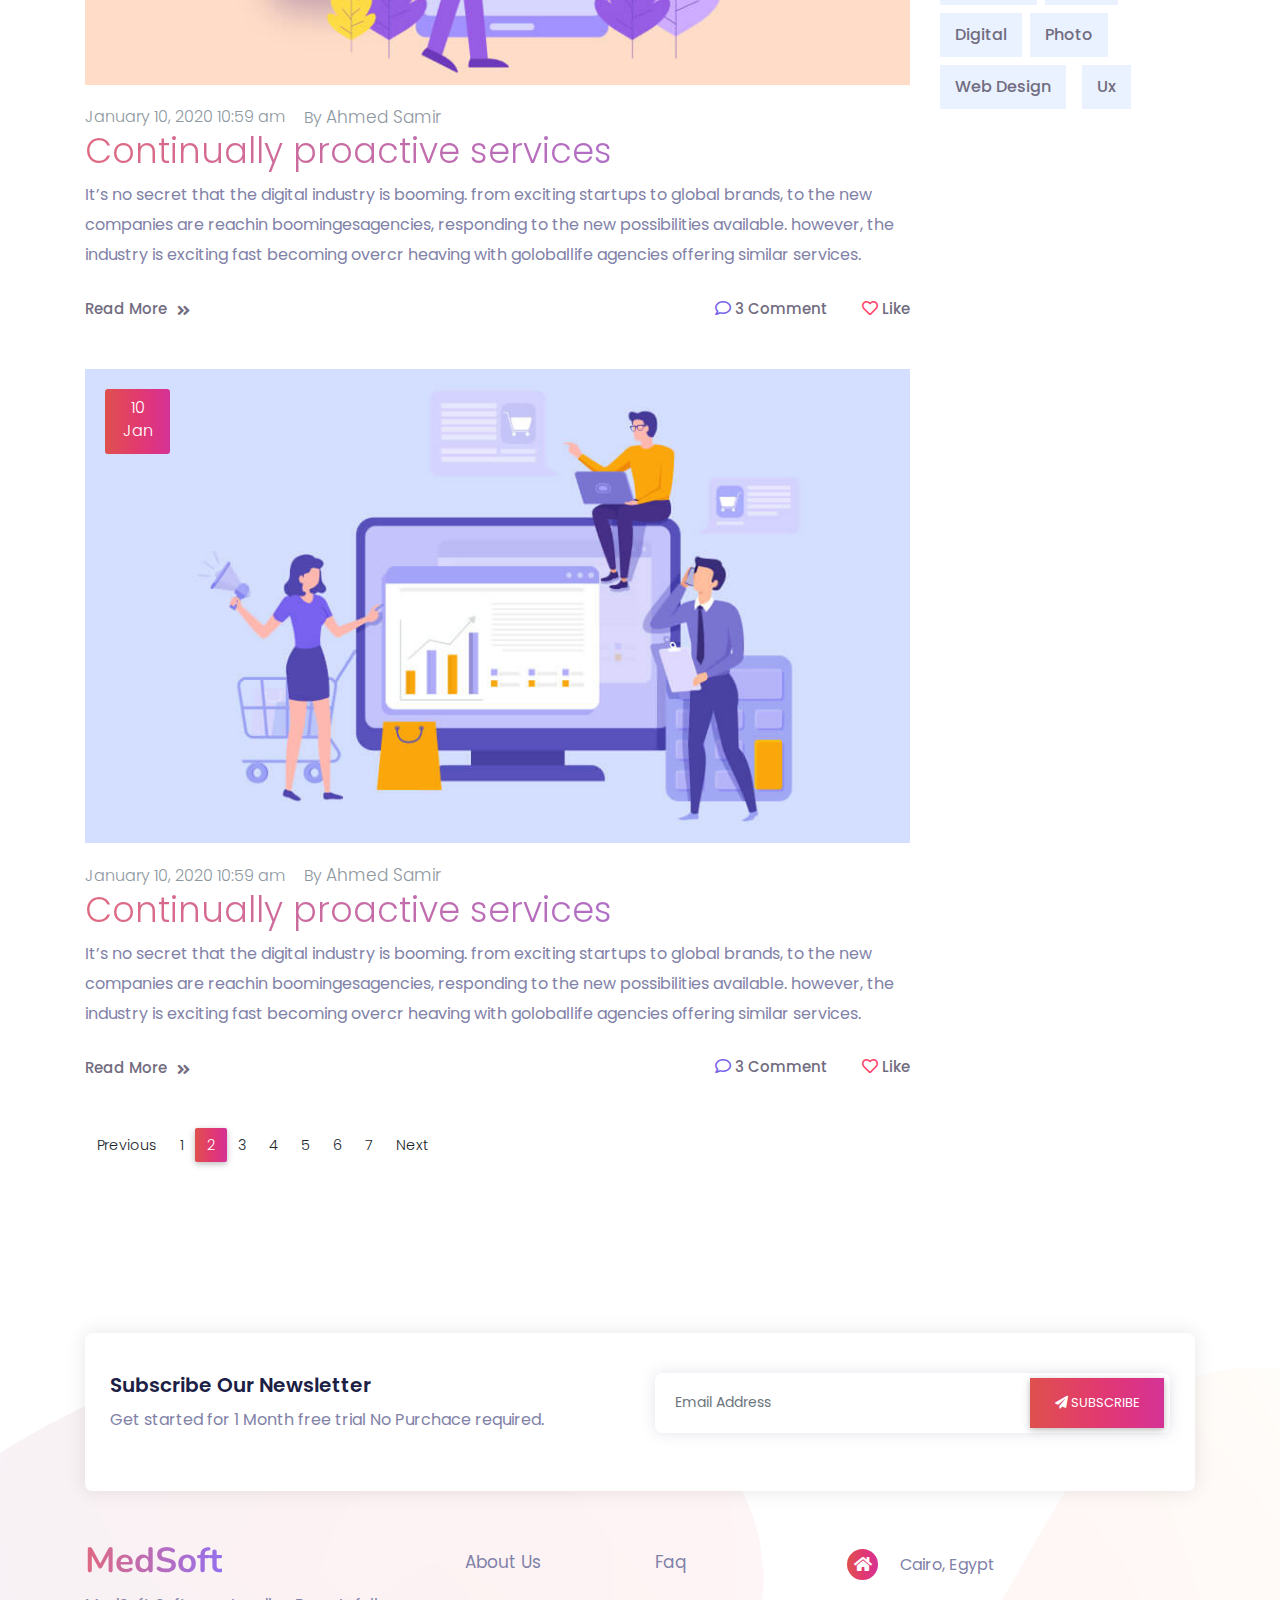
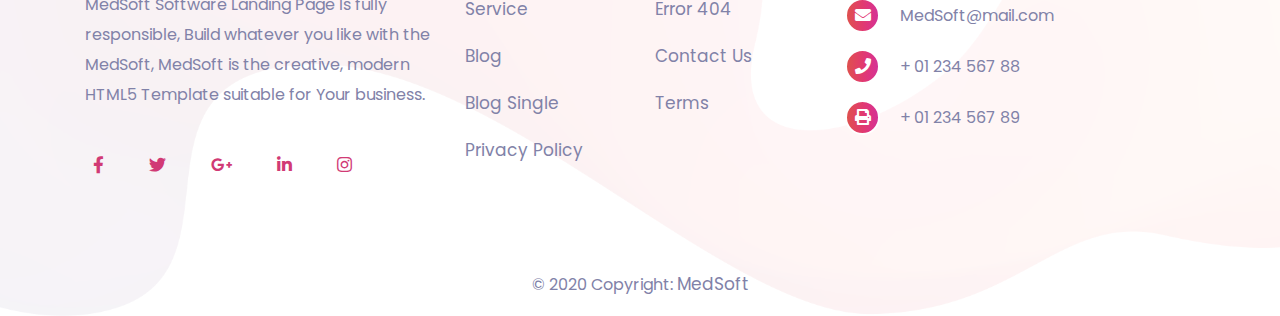
<file: Blog.html>
<!--A Design by Medala Solution
Author: Ahmed Samir
Template Name: MedSoft | Personal HTML5 Template
Author URL: https://www.facebook.com/a7med.samir.f
License URL: https://github.com/a7medsamirf/Global-Soft/blob/master/LICENSE
-->
<!DOCTYPE html>
<html lang="en">

<head>
  <meta charset="utf-8">
  <meta name="viewport" content="width=device-width, initial-scale=1, shrink-to-fit=no">
  <meta http-equiv="x-ua-compatible" content="ie=edge">
  <link rel="shortcut icon" href="assets/img/logo.png">
  <title>MedSoft</title>

  <!-- Font Awesome CSS -->
  <link href="assets/css/all.min.css" rel="stylesheet">
  <!-- Bootstrap core CSS -->
  <link href="assets/css/bootstrap.min.css" rel="stylesheet">
  <!-- Material Design Bootstrap -->
  <link href="assets/css/mdb.css" rel="stylesheet">
  <!-- aos animate -->
  <link href="assets/css/modules/aos.css" rel="stylesheet">
  <!-- Your custom styles (optional) -->
  <link href="assets/css/style.css" rel="stylesheet">
  <!-- HTML5 Shim and Respond.js IE8 support of HTML5 elements and media queries -->
  <!-- WARNING: Respond.js doesn't work if you view the page via file:// -->
  <!--[if lt IE 9]>
  <script src="https://cdnjs.cloudflare.com/ajax/libs/html5shiv/3.7.3/html5shiv.min.js"></script>
  <script src="https://cdnjs.cloudflare.com/ajax/libs/respond.js/1.4.2/respond.min.js"></script>
  <![endif]-->
</head>

<body class="square scrollbar-lady-lips thin" data-spy="scroll" data-target=".navbar" data-offset="50">

  <!-- ======== Start Loading ======== -->
  <section class="preload">
    <div class="sk-cube-grid">
      <div class="loader">
        <span>L</span>
        <span>o</span>
        <span>a</span>
        <span>d</span>
        <span>i</span>
        <span>n</span>
        <span>g</span>
      </div>
  </section> 
  <!-- ======== End Loading ======== -->

  <header id="min-header" class="header-section fadeIn animated cssanimation home-nav">

    <!-- ======== Start Navbar ======== -->
    <nav class="navbar navbar-expand-lg navbar-light bg-light sidebarNavigation"
      data-sidebarclass="navbar-light bg-light">
      <div class="container-fluid nav-bg">
        <a class="navbar-brand" href="index.html">
          <img src="assets/img/nav-logo.png" alt="" style="width: 20%;">
          MedSoft
        </a>
        <button class="navbar-toggler leftNavbarToggler" type="button" data-toggle="collapse"
          data-target="#navbarSupportedContent" aria-controls="navbarSupportedContent" aria-expanded="false"
          aria-label="Toggle navigation">
          <span class="navbar-toggler-icon"></span>
        </button>
        <div class="collapse navbar-collapse show" id="navbarSupportedContent" style="display: none;">
          <ul class="navbar-nav ml-auto">
            <a class="navbar-brand d-lg-none" href="index.html">
              MedSoft
            </a>
            <li class="nav-item">
              <a class="nav-link" href="index.html">Home <span class="sr-only">(current)</span></a>
            </li>
            
            <!-- Dropdown -->
            <li class="nav-item dropdown">
              <a class="nav-link" id="navbarDropdownMenuLink" data-toggle="dropdown"
                aria-haspopup="true" aria-expanded="false">Page</a>
              <div class="dropdown-menu dropdown-primary shadow animated fadeInLeft" aria-labelledby="navbarDropdownMenuLink">
                <a class="dropdown-item" href="About.html">About Us</a>
                <a class="dropdown-item" href="Service.html">Service</a>
                <a class="dropdown-item" href="Blog.html">Blog</a>
                <a class="dropdown-item" href="Blog-Single.html">Blog Single</a>
                <a class="dropdown-item" href="contact.html">Contact Us</a>
                <a class="dropdown-item" href="faq.html">Faq</a>
                <a class="dropdown-item" href="error-404.html">Error 404</a>
                <a class="dropdown-item" href="privacy-policy.html">Privacy Policy</a>
                <a class="dropdown-item" href="terms.html">Terms</a>
              </div>
            </li>
            <li class="nav-item">
              <a class="nav-link" href="Service.html">Services</a>
            </li>
            <li class="nav-item">
              <a class="nav-link" href="About.html">About Us</a>
            </li>
            <li class="nav-item">
              <a class="nav-link active" href="Blog.html">Blog</a>
            </li>
          <li class="nav-item">
            <a class="nav-link" href="contact.html">Contact Us</a>
          </li>
            <div class="search d-none d-lg-block">
              <li class="nav-item dropdown">
                <a class="waves-effect waves-light" id="navbarDropdownMenuLink" data-toggle="dropdown"
                  aria-haspopup="true" aria-expanded="true">
                  <i class="fas fa-search"></i>
                </a>
                <div class="dropdown-menu dropdown-menu-top shadow animated fadeInUp" aria-labelledby="userDropdown">
                  <form class="form-inline my-2 my-lg-0">
                    <input class="form-control mr-sm-2" type="search" placeholder="Search" aria-label="Search">
                    <button class="btn btn-primary btn-md" type="submit">Search</button>
                  </form>
                </div>
              </li>
            </div>
          </ul>
        </div>
      </div>
    </nav>
    <!-- ======== End Navbar ======== -->
  </header>


  <!-- Start inner contact -->
  <div id="inner-contact">
    <div class="bg-animation1">
      <img class="animated" src="assets/img/pattern/06.png" alt="">
    </div>
    <div class="page-title-pattern"><img class="img-fluid" src="assets/img/pattern/08.png" alt=""></div>
    <div class="bg-title">
      <div class="container">
        <div class="row align-items-center">
          <div class="col-lg-12">
            <h1 class="text-center title">Blog</h1>
            <nav aria-label="breadcrumb" class="text-center">
              <ol>
                <li class="breadcrumb-item"><i class="fas fa-home mr-2 white-text" aria-hidden="true"></i><a
                    class="white-text" href="index.html">Home</a></li>
                <li class="breadcrumb-item active">Blog</li>
              </ol>
            </nav>
          </div>
        </div>
      </div>

    </div>
  </div>
  <!-- End inner contact -->

  <!-- Start blog page -->

	<section class="Blog-page">
		<div class="container">
			<div class="blog-wrapper">
				<div class="row">
					<div class="col-lg-9 col-12 pr-lg-20">
						<div class="blog-post mb-5">
							<div class="blog-thumb">
								<a href="Blog-Single.html"><img src="assets/img/blog/blog-1.jpg" alt="blog-imge"></a>
								<div class="date">
									<h6>10</h6>
									<span>Jan</span>
								</div>
							</div>
							<div class="blog-text">
								<ul class="post-date">
									<li><span>January 10, 2020 10:59 am </span></li>
									<li><span>By <a href="#">Ahmed Samir</a></span></li>
								</ul>
								<a href="Blog-Single.html"><h3>Continually proactive services</h3></a>
								<p>It’s no secret that the digital industry is booming. from exciting startups to global brands, to the new companies are reachin boomingesagencies, responding to the new possibilities available. however, the industry is exciting  fast becoming overcr heaving with goloballife agencies offering similar services.</p>
								<ul class="more-art">
									<li><a href="Blog-Single.html"><span>Read More<i class="fa fa-angle-double-right"></i></span></a></li>
									<li>
										<span><i class="far fa-comment"></i> <a href="#">3 Comment</a></span>
										<span class="hart"><i class="far fa-heart"></i> <a href="#">Like</a></span>
									</li>
								</ul>
							</div>
						</div>

						<div class="blog-post mb-5">
							<div class="blog-thumb">
								<a href="Blog-Single.html"><img src="assets/img/blog/blog-2.jpg" alt="blog-imge"></a>
								<div class="date">
									<h6>10</h6>
									<span>Jan</span>
								</div>
							</div>
							<div class="blog-text">
								<ul class="post-date">
									<li><span>January 10, 2020 10:59 am </span></li>
									<li><span>By <a href="#">Ahmed Samir</a></span></li>
								</ul>
								<a href="Blog-Single.html"><h3>Continually proactive services</h3></a>
								<p>It’s no secret that the digital industry is booming. from exciting startups to global brands, to the new companies are reachin boomingesagencies, responding to the new possibilities available. however, the industry is exciting  fast becoming overcr heaving with goloballife agencies offering similar services.</p>
								<ul class="more-art">
									<li>
										<a href="Blog-Single.html">
											<span>Read More<i class="fa fa-angle-double-right"></i></span>
										</a>
									</li>
									<li>
										<span><i class="far fa-comment"></i> <a href="#">3 Comment</a></span>
										<span class="hart"><i class="far fa-heart"></i> <a href="#">Like</a></span>
									</li>
								</ul>
							</div>
						</div>


						<div class="blog-post mb-5">
							<div class="blog-thumb">
								<a href="Blog-Single.html"><img src="assets/img/blog/blog-3.jpg" alt="blog-imge"></a>
								<div class="date">
									<h6>10</h6>
									<span>Jan</span>
								</div>
							</div>
							<div class="blog-text">
								<ul class="post-date">
									<li><span>January 10, 2020 10:59 am </span></li>
									<li><span>By <a href="#">Ahmed Samir</a></span></li>
								</ul>
								<a href="Blog-Single.html"><h3>Continually proactive services</h3></a>
								<p>It’s no secret that the digital industry is booming. from exciting startups to global brands, to the new companies are reachin boomingesagencies, responding to the new possibilities available. however, the industry is exciting  fast becoming overcr heaving with goloballife agencies offering similar services.</p>
								<ul class="more-art">
									<li>
										<a href="Blog-Single.html">
											<span>Read More<i class="fa fa-angle-double-right"></i></span>
										</a>
									</li>
									<li>
										<span><i class="far fa-comment"></i> <a href="#">3 Comment</a></span>
										<span class="hart"><i class="far fa-heart"></i> <a href="#">Like</a></span>
									</li>
								</ul>
							</div>
						</div>
						
						<div class="anuther-page">
              <nav class="mt-5" aria-label="Page navigation page-linkup">
                <ul class="pagination pg-blue">
                  <li class="page-item ">
                    <a class="page-link" tabindex="-1">Previous</a>
                  </li>
                  <li class="page-item"><a class="page-link">1</a></li>
                  <li class="page-item active">
                    <a class="page-link">2 <span class="sr-only">(current)</span></a>
                  </li>
                  <li class="page-item"><a class="page-link">3</a></li>
                  <li class="page-item"><a class="page-link">4</a></li>
                  <li class="page-item"><a class="page-link">5</a></li>
                  <li class="page-item"><a class="page-link">6</a></li>
                  <li class="page-item"><a class="page-link">7</a></li>
                  <li class="page-item ">
                    <a class="page-link">Next</a>
                  </li>
                </ul>
              </nav>

						</div>
					</div>
					<div class="col-lg-3 col-12">

						<div class="Post-Categories mb-5">
							<h5>Post Categories</h5>
							<ul class="categories">
								<li><a href="#"><p>Show all</p><span>(50)</span></a></li>
								<li><a href="#"><p>Seo Analysis </p><span>(20)</span></a></li>
								<li><a href="#"><p>Creative</p><span>(25)</span></a></li>
								<li><a href="#"><p>Inspiation</p><span>(28)</span></a></li>
								<li><a href="#"><p>News</p><span>(28)</span></a></li>
								<li><a href="#"><p>Online Marketing</p><span>(20)</span></a></li>
								<li><a href="#"><p>Email Marketing</p><span>(25)</span></a></li>
							</ul>
						</div>

						<div class="recent-post mb-5">
							<div class="post-content">
								<h5>Recent Post</h5>
								<div class="content-inner" >
									<div class="post-thumb">
										<a href="#"><img src="assets/img/blog/05.png" alt="Blog-image"></a>
									</div>
									<div class="post-text">
										<a href="#">Conveniently utilize premier metho.</a>
										<span>January 10, 2020</span>
									</div>
								</div>
								<div class="content-inner">
									<div class="post-thumb">
										<a href="#"><img src="assets/img/blog/06.png" alt="Blog-image"></a>
									</div>
									<div class="post-text">
										<a href="#">Seamlessly fashion customiz before.</a>
										<span>January 10, 2020</span>
									</div>
								</div>
								<div class="content-inner">
									<div class="post-thumb">
										<a href="#"><img src="assets/img/blog/07.png" alt="Blog-image"></a>
									</div>
									<div class="post-text">
										<a href="#">Conveniently utilize premier metho.</a>
										<span>January 10, 2020</span>
									</div>
								</div>
								<div class="content-inner">
									<div class="post-thumb">
										<a href="#"><img src="assets/img/blog/08.png" alt="Blog-image"></a>
									</div>
									<div class="post-text">
										<a href="#">Seamlessly fashion customiz before.</a>
										<span>January 10, 2020</span>
									</div>
								</div>
							</div>
						</div>
            <div class="widget-tag mb-5">
              <h5>Reatured Tags</h5>
              <ul>
                <li> <a href="#">Design</a>
                </li>
                <li> <a href="#">Seo</a>
                </li>
                <li> <a href="#">Marketing</a>
                </li>
                <li> <a href="#">Business</a>
                </li>
                <li> <a href="#">analysis</a>
                </li>
                <li> <a href="#">Email</a>
                </li>
                <li> <a href="#">Digital</a>
                </li>
                <li>
                  <a href="#">Photo</a>
                </li>
                <li>
                  <a href="#">Web Design</a>
                </li>
                <li>
                <li>
                  <a href="#">Ux</a>
                </li>
              </ul>
            </div>
					</div>
				</div>
			</div>
		</div>
	</section>

  <!-- End blog page -->

  <!-- Footer -->
  <footer id="footer" class="page-footer text-md-left pt-0 pl-0 mt-5">
  
    <!-- Start Newsletter -->
    <div id="newsletter">
      <div class="container">
        <div class="row">
          <div class="col-md-12">
            <div class="overlay-new skin-background d-none d-lg-block"></div>
            <div class="newsletter d-none d-lg-block">
              <div class="row">
                <div class="col-md-6">
                  <div class="newsletter-info">
                    <div class="join color-white">
                      <h3>Subscribe Our Newsletter</h3>
                    </div>
                    <div class="thumb-title no-margin color-dark">
                      <p>Get started for 1 Month free trial No Purchace required.</p>
                    </div>
                  </div>
                </div>
                <div class="col-md-6 wow  fadeInDown animated" data-wow-duration="1.5s" style="visibility: visible; animation-duration: 1.5s; animation-name: fadeInDown;">
  
                  <form class="newsletter_form no-margin" method="post" action="#">
                    <input class="form-control margin-right-20" type="text" name="email" value="" placeholder="Email Address">
  
                    <button type="submit" class="btn btn-danger">
                      <i class="fa fa-paper-plane" aria-hidden="true"></i> Subscribe</button>
                  </form>
  
                </div>
              </div>
            </div>
  
        </div>
      </div>
    </div>
  </div>
    <!-- End Newsletter -->
      <!-- Footer Links -->
      <div class="container mt-5 mb-5 text-md-left">
        <div class="row mt-3">
          <!-- First column -->
          <div class="col-md-6 col-lg-4 col-xl-4 mb-r">
            <h3 class="title font-bold">
              <strong class="footer-logo">MedSoft</strong>
            </h3>
            
            <p>
              MedSoft Software Landing Page Is fully responsible, Build whatever you like with the MedSoft, MedSoft is the creative, modern HTML5 Template suitable for Your business.
  
            </p>
            <div class="connected-social">
                <!-- Grid row -->
                <div class="row py-4 d-flex">      
                  <!-- Grid column -->
                  <div class="col-md-12">
                    <!-- Facebook -->
                    <a class="p-1 m-1 fb-ic ml-0">
                      <i class="fab fa-facebook-f white-text mr-lg-4"> </i>
                    </a>
                    <!-- Twitter -->
                    <a class="p-1 m-1 tw-ic">
                      <i class="fab fa-twitter white-text mr-lg-4"> </i>
                    </a>
                    <!-- Google + -->
                    <a class="p-1 m-1 gplus-ic">
                      <i class="fab fa-google-plus-g white-text mr-lg-4"> </i>
                    </a>
                    <!-- Linkedin -->
                    <a class="p-1 m-1 li-ic">
                      <i class="fab fa-linkedin-in white-text mr-lg-4"> </i>
                    </a>
                    <!-- Instagram -->
                    <a class="p-1 m-1 ins-ic">
                      <i class="fab fa-instagram white-text mr-lg-4"> </i>
                    </a>
                  </div>
                  <!-- Grid column -->
                </div>
                <!-- Grid row -->
            </div>
          </div>
          <!-- First column -->
  
          <!-- Second column -->
          <div class="col-md-6 col-lg-2 col-xl-2 mx-auto mb-r">
            <h6 class="title font-bold">
              
            </h6>
            
            <p>
              <a href="About.html">About Us</a>
            </p>
            <p>
              <a href="Service.html">Service</a>
            </p>
            <p>
                <a href="Blog.html">Blog</a>
              
            </p>
            <p>
              <a href="Blog-Single.html">Blog Single</a>
            </p>
            <p>
               <a href="privacy-policy.html">Privacy Policy</a>
            </p>
          </div>
          <!-- Second column -->
  
          <!-- Third column -->
          <div class="col-md-6 col-lg-2 col-xl-2 mx-auto mb-r">
            <h6 class="title font-bold">
              
            </h6>
            <p>
              <a href="faq.html">Faq</a>
            </p>
            <p>
              <a href="error-404.html">Error 404</a>
            </p>
            <p>
                <a href="contact.html">Contact Us</a>
              
            </p>
            <p>
              <a href="terms.html">Terms</a>
            </p>
          </div>
          <!-- Third column -->
  
          <!-- Fourth column -->
          <div class="col-md-6 col-lg-3 col-xl-4">
            <h6 class="title font-bold">
              
            </h6>
            
            <p>
              <i class="fas fa-home mr-3"></i> Cairo, Egypt</p>
            <p>
              <i class="fas fa-envelope mr-3"></i> MedSoft@mail.com</p>
            <p>
              <i class="fas fa-phone mr-3"></i> + 01 234 567 88</p>
            <p>
              <i class="fas fa-print mr-3"></i> + 01 234 567 89</p>
          </div>
          <!-- Fourth column -->
        </div>
  
      </div>
      <!-- Footer Links -->
  
      <!-- Copyright -->
      <div class="footer-copyright text-center py-3">
        <div class="container-fluid">
          © 2020 Copyright: <a href="http://www.MedSoft.net/" target="_blank">MedSoft</a>
        </div>
      </div>
      <!-- Copyright -->
  
    </footer>
    <!-- Footer -->
  
    <!-- ======== Start ScrollToTop ======== -->
  
    <a class="scrollToTop" href="#">
      <i class="fas fa-rocket" aria-hidden="true"></i>
    </a>
    
    <!-- ======== End ScrollToTop ======== -->
  
  
    <!-- SCRIPTS -->
    <!-- JQuery -->
    <script type="text/javascript" src="assets/js/jquery-3.4.1.min.js"></script>
    <!-- Bootstrap tooltips -->
    <script type="text/javascript" src="assets/js/popper.min.js"></script>
    <!-- Bootstrap core JavaScript -->
    <script type="text/javascript" src="assets/js/bootstrap.min.js"></script>
    <!-- nicescroll JavaScript -->
    <script type="text/javascript" src="assets/js/jquery.nicescroll.min.js"></script>
    <!--  aos animate JavaScript -->
    <script type="text/javascript" src="assets/js/modules/aos.js"></script>
    <!-- MDB core JavaScript -->
    <script type="text/javascript" src="assets/js/mdb.min.js"></script>
    <!-- MDB core JavaScript -->
    <script type="text/javascript" src="assets/js/custom.js"></script>
  
  
  </body>
  
  </html>
</file>
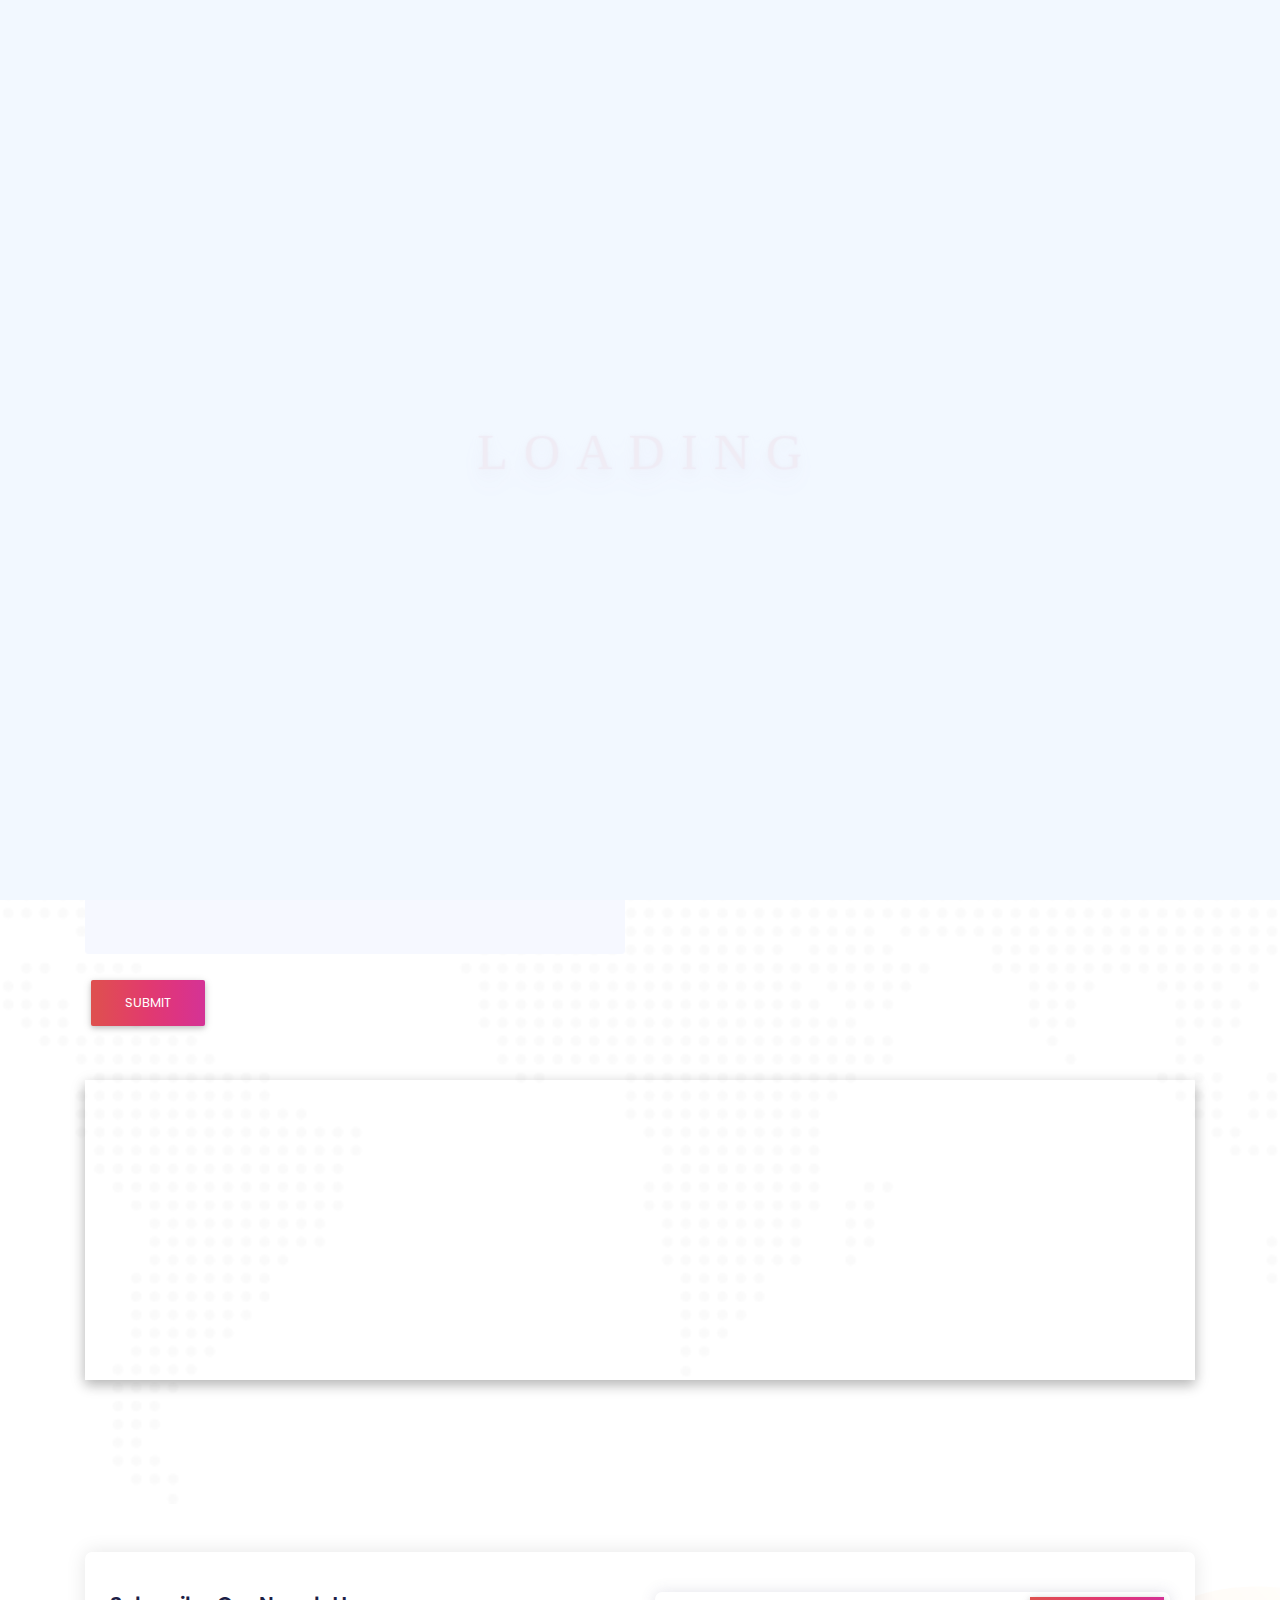
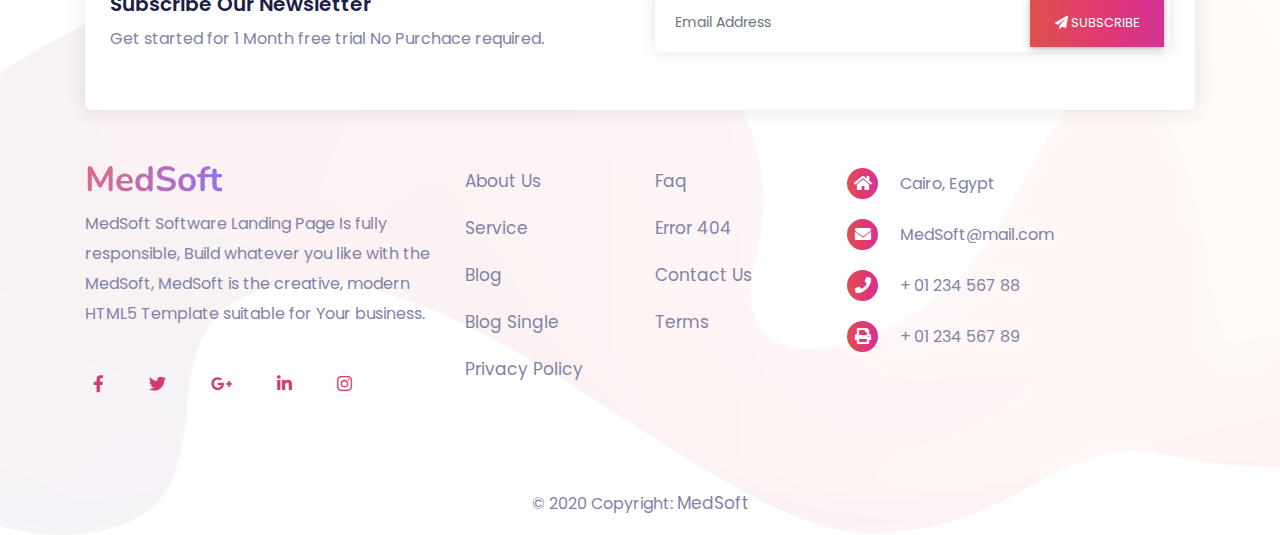
<file: contact.html>
<!--A Design by Medala Solution
Author: Ahmed Samir
Template Name: MedSoft | Personal HTML5 Template
Author URL: https://www.facebook.com/a7med.samir.f
License URL: https://github.com/a7medsamirf/Global-Soft/blob/master/LICENSE
-->
<!DOCTYPE html>
<html lang="en">

<head>
  <meta charset="utf-8">
  <meta name="viewport" content="width=device-width, initial-scale=1, shrink-to-fit=no">
  <meta http-equiv="x-ua-compatible" content="ie=edge">
  <link rel="shortcut icon" href="assets/img/logo.png">
  <title>MedSoft</title>

  <!-- Font Awesome CSS -->
  <link href="assets/css/all.min.css" rel="stylesheet">
  <!-- Bootstrap core CSS -->
  <link href="assets/css/bootstrap.min.css" rel="stylesheet">
  <!-- Material Design Bootstrap -->
  <link href="assets/css/mdb.css" rel="stylesheet">
  <!-- aos animate -->
  <link href="assets/css/modules/aos.css" rel="stylesheet">
  <!-- Your custom styles (optional) -->
  <link href="assets/css/style.css" rel="stylesheet">
  <!-- HTML5 Shim and Respond.js IE8 support of HTML5 elements and media queries -->
  <!-- WARNING: Respond.js doesn't work if you view the page via file:// -->
  <!--[if lt IE 9]>
  <script src="https://cdnjs.cloudflare.com/ajax/libs/html5shiv/3.7.3/html5shiv.min.js"></script>
  <script src="https://cdnjs.cloudflare.com/ajax/libs/respond.js/1.4.2/respond.min.js"></script>
  <![endif]-->
</head>

<body>

  <!-- ======== Start Loading ======== -->
  <section class="preload">
    <div class="sk-cube-grid">
      <div class="loader">
        <span>L</span>
        <span>o</span>
        <span>a</span>
        <span>d</span>
        <span>i</span>
        <span>n</span>
        <span>g</span>
      </div>
  </section> 
  <!-- ======== End Loading ======== -->

  <header id="min-header" class="header-section fadeIn animated cssanimation home-nav">

    <!-- ======== Start Navbar ======== -->
    <nav class="navbar navbar-expand-lg navbar-light bg-light sidebarNavigation"
      data-sidebarclass="navbar-light bg-light">
      <div class="container-fluid nav-bg">
        <a class="navbar-brand" href="index.html">
          <img src="assets/img/nav-logo.png" alt="" style="width: 20%;">
          MedSoft
        </a>
        <button class="navbar-toggler leftNavbarToggler" type="button" data-toggle="collapse"
          data-target="#navbarSupportedContent" aria-controls="navbarSupportedContent" aria-expanded="false"
          aria-label="Toggle navigation">
          <span class="navbar-toggler-icon"></span>
        </button>
        <div class="collapse navbar-collapse show" id="navbarSupportedContent" style="display: none;">
          <ul class="navbar-nav ml-auto">
            <a class="navbar-brand d-lg-none" href="index.html">
              MedSoft
            </a>
            <li class="nav-item">
              <a class="nav-link" href="index.html">Home <span class="sr-only">(current)</span></a>
            </li>
            <!-- Dropdown -->
            <li class="nav-item dropdown">
              <a class="nav-link" id="navbarDropdownMenuLink" data-toggle="dropdown"
                aria-haspopup="true" aria-expanded="false">Page</a>
              <div class="dropdown-menu dropdown-primary shadow animated fadeInLeft" aria-labelledby="navbarDropdownMenuLink">
                <a class="dropdown-item" href="About.html">About Us</a>
                <a class="dropdown-item" href="Service.html">Service</a>
                <a class="dropdown-item" href="Blog.html">Blog</a>
                <a class="dropdown-item" href="Blog-Single.html">Blog Single</a>
                <a class="dropdown-item" href="contact.html">Contact Us</a>
                <a class="dropdown-item" href="faq.html">Faq</a>
                <a class="dropdown-item" href="error-404.html">Error 404</a>
                <a class="dropdown-item" href="privacy-policy.html">Privacy Policy</a>
                <a class="dropdown-item" href="terms.html">Terms</a>
              </div>
            </li>
            <li class="nav-item">
              <a class="nav-link" href="Service.html">Services</a>
            </li>
            <li class="nav-item">
              <a class="nav-link" href="About.html">About Us</a>
            </li>
            <li class="nav-item">
              <a class="nav-link" href="Blog.html">Blog</a>
            </li>
          <li class="nav-item">
            <a class="nav-link active" href="contact.html">Contact Us</a>
          </li>
            <div class="search d-none d-lg-block">
              <li class="nav-item dropdown">
                <a class="waves-effect waves-light" id="navbarDropdownMenuLink" data-toggle="dropdown"
                  aria-haspopup="true" aria-expanded="true">
                  <i class="fas fa-search"></i>
                </a>
                <div class="dropdown-menu dropdown-menu-top shadow animated fadeInUp" aria-labelledby="userDropdown">
                  <form class="form-inline my-2 my-lg-0">
                    <input class="form-control mr-sm-2" type="search" placeholder="Search" aria-label="Search">
                    <button class="btn btn-primary btn-md" type="submit">Search</button>
                  </form>
                </div>
              </li>
            </div>
          </ul>
        </div>
      </div>
    </nav>
    <!-- ======== End Navbar ======== -->
  </header>


  <!-- Start inner contact -->

  <div id="inner-contact">
    <div class="bg-animation1">
      <img class="animated" src="assets/img/pattern/06.png" alt="">
    </div>
    <div class="page-title-pattern"><img class="img-fluid" src="assets/img/pattern/08.png" alt=""></div>
    <div class="bg-title">
      <div class="container">
        <div class="row align-items-center">
          <div class="col-lg-12">
            <h1 class="text-center title">Contact Us</h1>
            <nav aria-label="breadcrumb" class="text-center">
              <ol>
                <li class="breadcrumb-item"><i class="fas fa-home mr-2 white-text" aria-hidden="true"></i><a
                    class="white-text" href="index.html">Home</a></li>
                <li class="breadcrumb-item active">Contact Us</li>
              </ol>
            </nav>
          </div>
        </div>
      </div>

    </div>
  </div>
  <!-- End inner contact -->

  <!-- Start contact -->

  <section class="contact-us">
    <div class="container">
      <div class="row justify-content-md-center mt-5">
        <div class="col-lg-6 col-md-6 col-sm-12 mb-5">
          <div class="heading">
            <h2 class="font-weight-bold">Contact Us</h2>
          </div>
          <div class="form mt-5">
            <form>
              <div class="form-group">
                <input type="text" class="form-control" placeholder="Your Name">
              </div>
              <div class="form-group">
                <input type="email" class="form-control" id="exampleInputEmail1" aria-describedby="emailHelp"
                  placeholder="Your Email">
              </div>
              <div class="form-group">
                <input type="text" class="form-control" placeholder="Your Number">
              </div>
              <div class="form-group">
                <textarea class="form-control" placeholder="Your Massage" rows="3" style="height: 150px"></textarea>
              </div>
              <button type="submit" class="btn btn-primary">Submit</button>
            </form>
          </div>
        </div>
        <div class="col-lg-6 col-md-6 col-sm-12 mb-5">
          <div class="heading">
            <h2 class="font-weight-bold">CALL US</h2>
          </div>
          <div class="call-info mt-5">
            <div class="home-lo mb-3">
              <a href="#"><i class="fas fa-home"></i><span> Cairo, Egypt</span></a>
            </div>
            <div class="call-on mb-3">
              <a href="#"><i class="fas fa-phone"></i><span>+966-54-259-0555</span></a>
            </div>
            <div class="mail-to">
              <a href="mailto:ahmed.samir.farid@gmail.com"><i
                  class="far fa-envelope"></i><span>MedSoft@info.com</span></a>
            </div>
            <div class="social-icon mt-4">
              <a href="#"><i class="fab fa-facebook-f"></i></a>
              <a href="#"><i class="fab fa-twitter"></i></a>
              <a href="#"><i class="fab fa-google-plus-g"></i></a>
            </div>
          </div>
        </div>
        <div class="col-lg-12">
          <div id="map-container-section" class="z-depth-1-half map-container-section mb-4" style="height: 300px">
            <iframe
              src="https://www.google.com/maps/embed?pb=!1m14!1m8!1m3!1d990.1215851590326!2d31.338340187576367!3d30.079830669262904!3m2!1i1024!2i768!4f13.1!3m3!1m2!1s0x14583e1a6c4e51b9%3A0xaad9b56129a04ddb!2zMzDCsDA0JzQ3LjMiTiAzMcKwMjAnMTkuMiJF!5e1!3m2!1sen!2seg!4v1575723041891!5m2!1sen!2seg"
              width="100%" height="300" frameborder="0" style="border:0;" allowfullscreen="">
            </iframe>

          </div>
        </div>

      </div>


    </div>
  </section>
  <!-- End contact -->


  <!-- Footer -->
  <footer id="footer" class="page-footer text-md-left pt-0 pl-0 mt-5">
  
    <!-- Start Newsletter -->
    <div id="newsletter">
      <div class="container">
        <div class="row">
          <div class="col-md-12">
            <div class="overlay-new skin-background d-none d-lg-block"></div>
            <div class="newsletter d-none d-lg-block">
              <div class="row">
                <div class="col-md-6">
                  <div class="newsletter-info">
                    <div class="join color-white">
                      <h3>Subscribe Our Newsletter</h3>
                    </div>
                    <div class="thumb-title no-margin color-dark">
                      <p>Get started for 1 Month free trial No Purchace required.</p>
                    </div>
                  </div>
                </div>
                <div class="col-md-6 wow  fadeInDown animated" data-wow-duration="1.5s" style="visibility: visible; animation-duration: 1.5s; animation-name: fadeInDown;">
  
                  <form class="newsletter_form no-margin" method="post" action="#">
                    <input class="form-control margin-right-20" type="text" name="email" value="" placeholder="Email Address">
  
                    <button type="submit" class="btn btn-danger">
                      <i class="fa fa-paper-plane" aria-hidden="true"></i> Subscribe</button>
                  </form>
  
                </div>
              </div>
            </div>
  
        </div>
      </div>
    </div>
  </div>
    <!-- End Newsletter -->
      <!-- Footer Links -->
      <div class="container mt-5 mb-5 text-md-left">
        <div class="row mt-3">
          <!-- First column -->
          <div class="col-md-6 col-lg-4 col-xl-4 mb-r">
            <h3 class="title font-bold">
              <strong class="footer-logo">MedSoft</strong>
            </h3>
            
            <p>
              MedSoft Software Landing Page Is fully responsible, Build whatever you like with the MedSoft, MedSoft is the creative, modern HTML5 Template suitable for Your business.
  
            </p>
            <div class="connected-social">
                <!-- Grid row -->
                <div class="row py-4 d-flex">      
                  <!-- Grid column -->
                  <div class="col-md-12">
                    <!-- Facebook -->
                    <a class="p-1 m-1 fb-ic ml-0">
                      <i class="fab fa-facebook-f white-text mr-lg-4"> </i>
                    </a>
                    <!-- Twitter -->
                    <a class="p-1 m-1 tw-ic">
                      <i class="fab fa-twitter white-text mr-lg-4"> </i>
                    </a>
                    <!-- Google + -->
                    <a class="p-1 m-1 gplus-ic">
                      <i class="fab fa-google-plus-g white-text mr-lg-4"> </i>
                    </a>
                    <!-- Linkedin -->
                    <a class="p-1 m-1 li-ic">
                      <i class="fab fa-linkedin-in white-text mr-lg-4"> </i>
                    </a>
                    <!-- Instagram -->
                    <a class="p-1 m-1 ins-ic">
                      <i class="fab fa-instagram white-text mr-lg-4"> </i>
                    </a>
                  </div>
                  <!-- Grid column -->
                </div>
                <!-- Grid row -->
            </div>
          </div>
          <!-- First column -->
  
          <!-- Second column -->
          <div class="col-md-6 col-lg-2 col-xl-2 mx-auto mb-r">
            <h6 class="title font-bold">
              
            </h6>
            
            <p>
              <a href="About.html">About Us</a>
            </p>
            <p>
              <a href="Service.html">Service</a>
            </p>
            <p>
                <a href="Blog.html">Blog</a>
              
            </p>
            <p>
              <a href="Blog-Single.html">Blog Single</a>
            </p>
            <p>
               <a href="privacy-policy.html">Privacy Policy</a>
            </p>
          </div>
          <!-- Second column -->
  
          <!-- Third column -->
          <div class="col-md-6 col-lg-2 col-xl-2 mx-auto mb-r">
            <h6 class="title font-bold">
              
            </h6>
            <p>
              <a href="faq.html">Faq</a>
            </p>
            <p>
              <a href="error-404.html">Error 404</a>
            </p>
            <p>
                <a href="contact.html">Contact Us</a>
              
            </p>
            <p>
              <a href="terms.html">Terms</a>
            </p>
          </div>
          <!-- Third column -->
  
          <!-- Fourth column -->
          <div class="col-md-6 col-lg-3 col-xl-4">
            <h6 class="title font-bold">
              
            </h6>
            
            <p>
              <i class="fas fa-home mr-3"></i> Cairo, Egypt</p>
            <p>
              <i class="fas fa-envelope mr-3"></i> MedSoft@mail.com</p>
            <p>
              <i class="fas fa-phone mr-3"></i> + 01 234 567 88</p>
            <p>
              <i class="fas fa-print mr-3"></i> + 01 234 567 89</p>
          </div>
          <!-- Fourth column -->
        </div>
  
      </div>
      <!-- Footer Links -->
  
      <!-- Copyright -->
      <div class="footer-copyright text-center py-3">
        <div class="container-fluid">
          © 2020 Copyright: <a href="http://www.MedSoft.net/" target="_blank">MedSoft</a>
        </div>
      </div>
      <!-- Copyright -->
  
    </footer>
    <!-- Footer -->
  
    <!-- ======== Start ScrollToTop ======== -->
  
    <a class="scrollToTop" href="#">
      <i class="fas fa-rocket" aria-hidden="true"></i>
    </a>
    
    <!-- ======== End ScrollToTop ======== -->
  
  
    <!-- SCRIPTS -->
    <!-- JQuery -->
    <script type="text/javascript" src="assets/js/jquery-3.4.1.min.js"></script>
    <!-- Bootstrap tooltips -->
    <script type="text/javascript" src="assets/js/popper.min.js"></script>
    <!-- Bootstrap core JavaScript -->
    <script type="text/javascript" src="assets/js/bootstrap.min.js"></script>
    <!-- nicescroll JavaScript -->
    <script type="text/javascript" src="assets/js/jquery.nicescroll.min.js"></script>
    <!--  aos animate JavaScript -->
    <script type="text/javascript" src="assets/js/modules/aos.js"></script>
    <!-- MDB core JavaScript -->
    <script type="text/javascript" src="assets/js/mdb.min.js"></script>
    <!-- MDB core JavaScript -->
    <script type="text/javascript" src="assets/js/custom.js"></script>
  
  
  </body>
  
  </html>
</file>
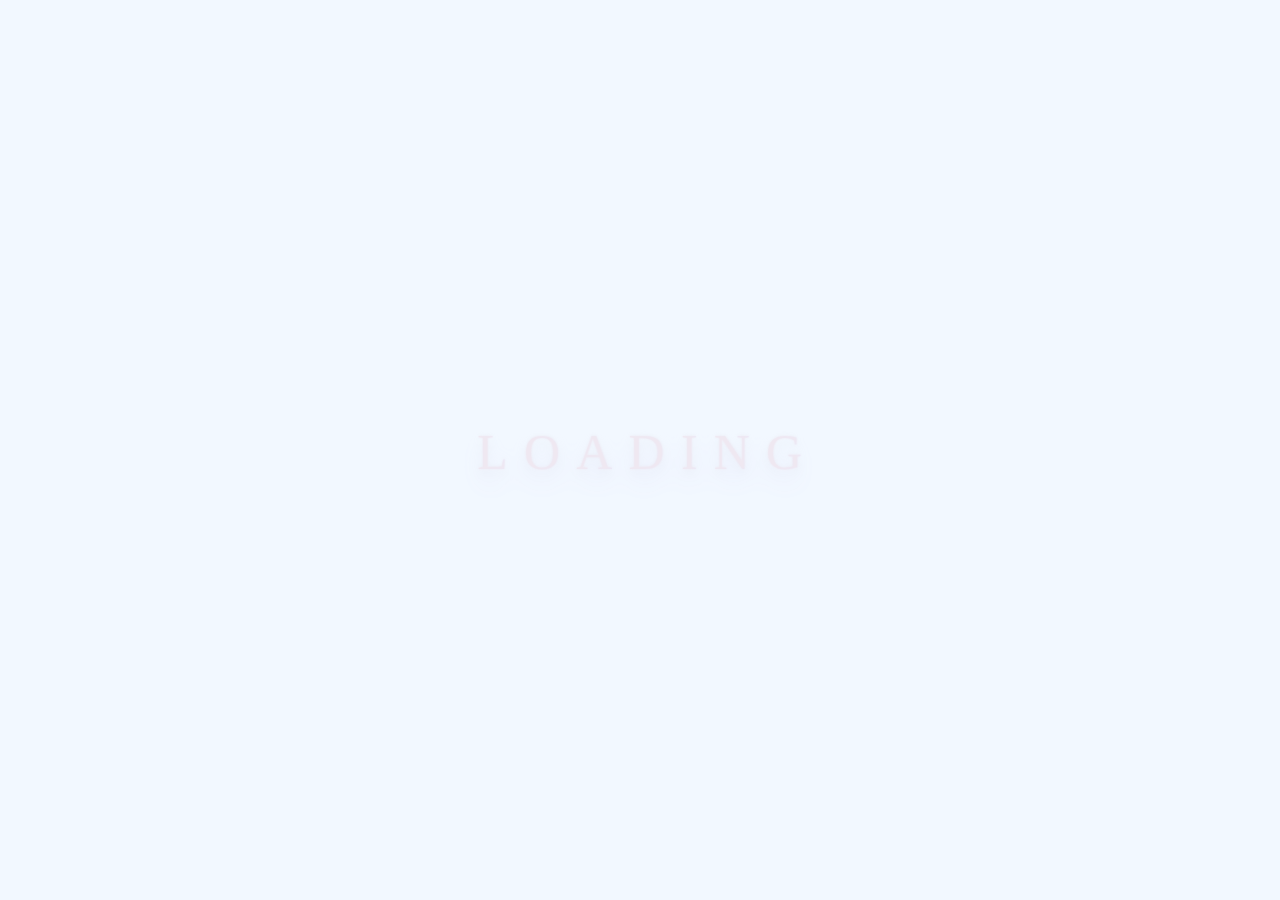
<file: error-404.html>
<!--A Design by Medala Solution
Author: Ahmed Samir
Template Name: MedSoft | Personal HTML5 Template
Author URL: https://www.facebook.com/a7med.samir.f
License URL: https://github.com/a7medsamirf/Global-Soft/blob/master/LICENSE
-->
<!DOCTYPE html>
<html lang="en">

<head>
  <meta charset="utf-8">
  <meta name="viewport" content="width=device-width, initial-scale=1, shrink-to-fit=no">
  <meta http-equiv="x-ua-compatible" content="ie=edge">
  <link rel="shortcut icon" href="assets/img/logo.png">
  <title>MedSoft</title>

  <!-- Font Awesome CSS -->
  <link href="assets/css/all.min.css" rel="stylesheet">
  <!-- Bootstrap core CSS -->
  <link href="assets/css/bootstrap.min.css" rel="stylesheet">
  <!-- Material Design Bootstrap -->
  <link href="assets/css/mdb.css" rel="stylesheet">
    <!-- aos animate -->
  <link href="assets/css/modules/aos.css" rel="stylesheet">
  <!-- Your custom styles (optional) -->
  <link href="assets/css/style.css" rel="stylesheet">
  <!-- HTML5 Shim and Respond.js IE8 support of HTML5 elements and media queries -->
  <!-- WARNING: Respond.js doesn't work if you view the page via file:// -->
  <!--[if lt IE 9]>
  <script src="https://cdnjs.cloudflare.com/ajax/libs/html5shiv/3.7.3/html5shiv.min.js"></script>
  <script src="https://cdnjs.cloudflare.com/ajax/libs/respond.js/1.4.2/respond.min.js"></script>
  <![endif]-->
</head>

<body>
  
  <!-- ======== Start Loading ======== -->
  <section class="preload">
    <div class="sk-cube-grid">
      <div class="loader">
        <span>L</span>
        <span>o</span>
        <span>a</span>
        <span>d</span>
        <span>i</span>
        <span>n</span>
        <span>g</span>
      </div>
  </section> 
  <!-- ======== End Loading ======== -->


    <!-- Start error -->
    <section class="error-page mt-3">
            <div class="bg-animation1">
                    <img class="animated" src="assets/img/pattern/06.png" alt="">
                </div>
        <div class="container-fluid">
            <div class="row">
                <div class="col-md-12 text-center text-black">
                   <!--  <h1>4<span><i>0</i></span>4</h1> -->
                    <img class="error-img img-fluid" src="assets/img/404.png" alt="Responsive image">
                    <h5 class="mb-4 text-capitalize mt-3">Ooops, the page doesn't seem to exit. </h5>
                    <a class="btn btn-danger" href="index.html"><i class="fas fa-long-arrow-alt-left"></i>
                        <span>back to home</span></a>
                </div>
            </div>
        </div>
    </section>
    <!-- End error -->
  
    <!-- SCRIPTS -->
    <!-- JQuery -->
    <script type="text/javascript" src="assets/js/jquery-3.4.1.min.js"></script>
    <!-- Bootstrap tooltips -->
    <script type="text/javascript" src="assets/js/popper.min.js"></script>
    <!-- Bootstrap core JavaScript -->
    <script type="text/javascript" src="assets/js/bootstrap.min.js"></script>
    <!-- nicescroll JavaScript -->
    <script type="text/javascript" src="assets/js/jquery.nicescroll.min.js"></script>
    <!--  aos animate JavaScript -->
    <script type="text/javascript" src="assets/js/modules/aos.js"></script>
    <!-- MDB core JavaScript -->
    <script type="text/javascript" src="assets/js/mdb.min.js"></script>
    <!-- MDB core JavaScript -->
    <script type="text/javascript" src="assets/js/custom.js"></script>
  
  
  </body>
  
  </html>
</file>
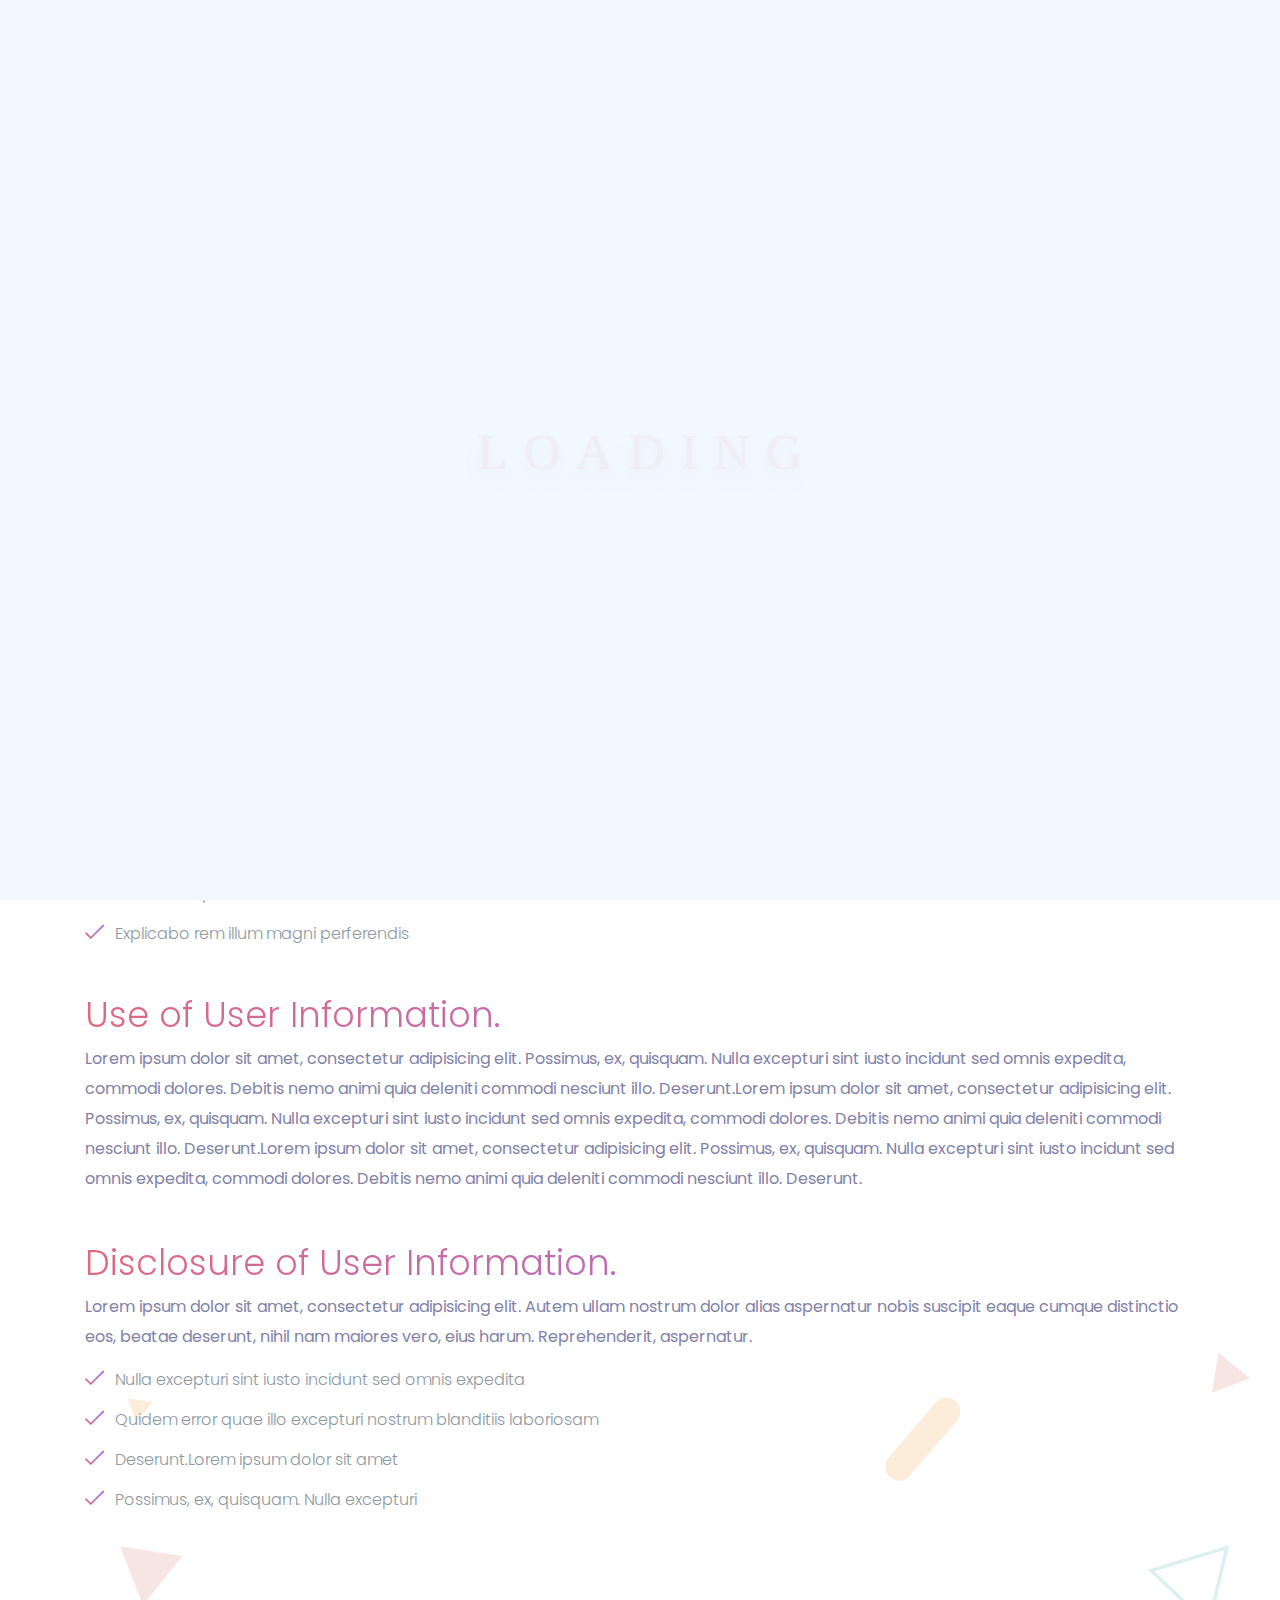
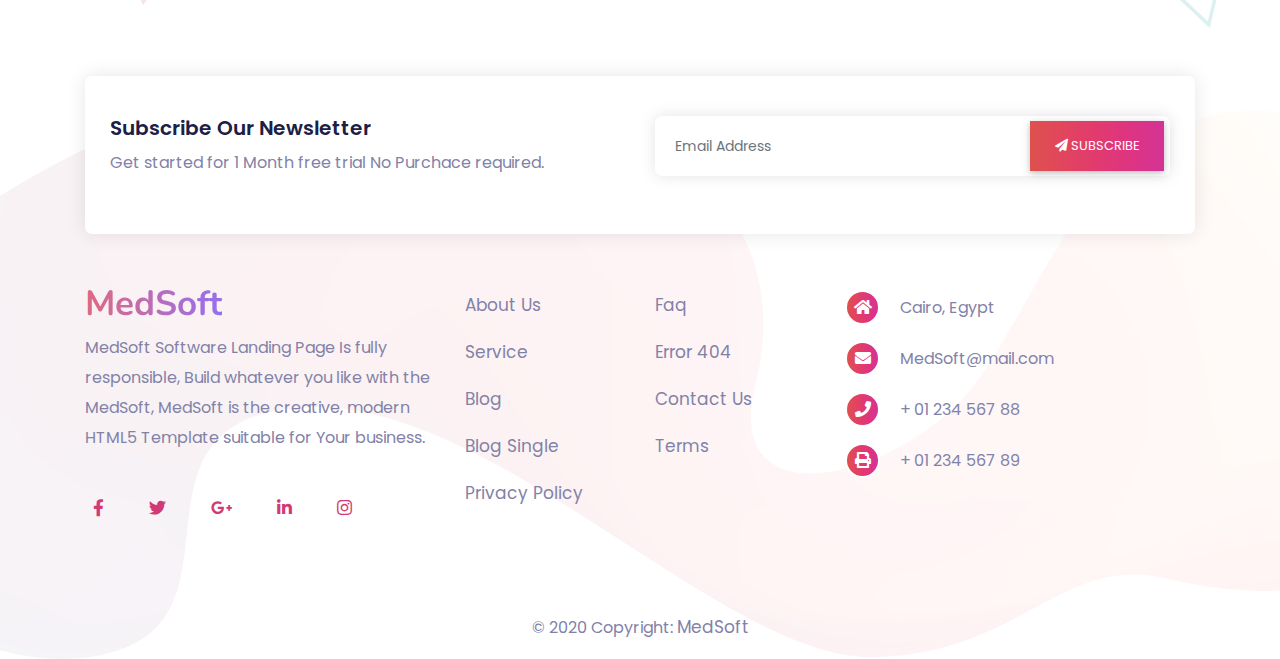
<file: privacy-policy.html>
<!--A Design by Medala Solution
Author: Ahmed Samir
Template Name: MedSoft | Personal HTML5 Template
Author URL: https://www.facebook.com/a7med.samir.f
License URL: https://github.com/a7medsamirf/Global-Soft/blob/master/LICENSE
-->
<!DOCTYPE html>
<html lang="en">

<head>
  <meta charset="utf-8">
  <meta name="viewport" content="width=device-width, initial-scale=1, shrink-to-fit=no">
  <meta http-equiv="x-ua-compatible" content="ie=edge">
  <link rel="shortcut icon" href="assets/img/logo.png">
  <title>MedSoft</title>

  <!-- Font Awesome CSS -->
  <link href="assets/css/all.min.css" rel="stylesheet">
  <!-- Bootstrap core CSS -->
  <link href="assets/css/bootstrap.min.css" rel="stylesheet">
  <!-- Material Design Bootstrap -->
  <link href="assets/css/mdb.css" rel="stylesheet">
    <!-- aos animate -->
  <link href="assets/css/modules/aos.css" rel="stylesheet">
  <!-- Your custom styles (optional) -->
  <link href="assets/css/style.css" rel="stylesheet">
  <!-- HTML5 Shim and Respond.js IE8 support of HTML5 elements and media queries -->
  <!-- WARNING: Respond.js doesn't work if you view the page via file:// -->
  <!--[if lt IE 9]>
  <script src="https://cdnjs.cloudflare.com/ajax/libs/html5shiv/3.7.3/html5shiv.min.js"></script>
  <script src="https://cdnjs.cloudflare.com/ajax/libs/respond.js/1.4.2/respond.min.js"></script>
  <![endif]-->
</head>

<body>
  
  <!-- ======== Start Loading ======== -->
  <section class="preload">
    <div class="sk-cube-grid">
      <div class="loader">
        <span>L</span>
        <span>o</span>
        <span>a</span>
        <span>d</span>
        <span>i</span>
        <span>n</span>
        <span>g</span>
      </div>
  </section> 
  <!-- ======== End Loading ======== -->

  <header id="min-header" class="header-section fadeIn animated cssanimation home-nav">

    <!-- ======== Start Navbar ======== -->
    <nav class="navbar navbar-expand-lg navbar-light bg-light sidebarNavigation"
      data-sidebarclass="navbar-light bg-light">
      <div class="container-fluid nav-bg">
        <a class="navbar-brand" href="index.html">
          <img src="assets/img/nav-logo.png" alt="" style="width: 20%;">
          MedSoft
        </a>
        <button class="navbar-toggler leftNavbarToggler" type="button" data-toggle="collapse"
          data-target="#navbarSupportedContent" aria-controls="navbarSupportedContent" aria-expanded="false"
          aria-label="Toggle navigation">
          <span class="navbar-toggler-icon"></span>
        </button>
        <div class="collapse navbar-collapse show" id="navbarSupportedContent" style="display: none;">
          <ul class="navbar-nav ml-auto">
            <a class="navbar-brand d-lg-none" href="index.html">
              MedSoft
            </a>
            <li class="nav-item">
              <a class="nav-link" href="index.html">Home <span class="sr-only">(current)</span></a>
            </li>
            
            <!-- Dropdown -->
            <li class="nav-item dropdown">
              <a class="nav-link active" id="navbarDropdownMenuLink" data-toggle="dropdown"
                aria-haspopup="true" aria-expanded="false">Page</a>
              <div class="dropdown-menu dropdown-primary shadow animated fadeInLeft" aria-labelledby="navbarDropdownMenuLink">
                <a class="dropdown-item" href="About.html">About Us</a>
                <a class="dropdown-item" href="Service.html">Service</a>
                <a class="dropdown-item" href="Blog.html">Blog</a>
                <a class="dropdown-item" href="Blog-Single.html">Blog Single</a>
                <a class="dropdown-item" href="contact.html">Contact Us</a>
                <a class="dropdown-item" href="faq.html">Faq</a>
                <a class="dropdown-item" href="error-404.html">Error 404</a>
                <a class="dropdown-item" href="privacy-policy.html">Privacy Policy</a>
                <a class="dropdown-item" href="terms.html">Terms</a>
              </div>
            </li>
            <li class="nav-item">
              <a class="nav-link" href="Service.html">Services</a>
            </li>
            <li class="nav-item">
              <a class="nav-link" href="About.html">About Us</a>
            </li>
            <li class="nav-item">
              <a class="nav-link" href="Blog.html">Blog</a>
            </li>
          <li class="nav-item">
            <a class="nav-link" href="contact.html">Contact Us</a>
          </li>
            <div class="search d-none d-lg-block">
              <li class="nav-item dropdown">
                <a class="waves-effect waves-light" id="navbarDropdownMenuLink" data-toggle="dropdown"
                  aria-haspopup="true" aria-expanded="true">
                  <i class="fas fa-search"></i>
                </a>
                <div class="dropdown-menu dropdown-menu-top shadow animated fadeInUp" aria-labelledby="userDropdown">
                  <form class="form-inline my-2 my-lg-0">
                    <input class="form-control mr-sm-2" type="search" placeholder="Search" aria-label="Search">
                    <button class="btn btn-primary btn-md" type="submit">Search</button>
                  </form>
                </div>
              </li>
            </div>
          </ul>
        </div>
      </div>
    </nav>
    <!-- ======== End Navbar ======== -->
  </header>



    <!-- Start inner contact -->
    <div id="inner-contact">
        <div class="bg-animation1">
            <img class="animated" src="assets/img/pattern/06.png" alt="">
        </div>
        <div class="page-title-pattern"><img class="img-fluid" src="assets/img/pattern/08.png" alt=""></div>
        <div class="bg-title">
            <div class="container">
                <div class="row align-items-center">
                    <div class="col-lg-12">
                        <h1 class="text-center title">Privacy Policy</h1>
                        <nav aria-label="breadcrumb" class="text-center">
                            <ol>
                                <li class="breadcrumb-item"><i class="fas fa-home mr-2 white-text"
                                        aria-hidden="true"></i><a class="white-text" href="index.html">Home</a></li>
                                <li class="breadcrumb-item active">Privacy Policy</li>
                            </ol>
                        </nav>
                    </div>
                </div>
            </div>

        </div>
    </div>
    <!-- End inner contact -->

    <!-- Start privacy policy -->
    <section class="privacy-policy">
            <div class="bg-animation1">
                    <img class="animated" src="assets/img/pattern/06.png" alt="">
                </div>
        <div class="container">
            <div class="row">
                <div class="col-lg-12 col-md-12">
                    <h2 class="title mb-0">Privacy Policy</h2>
                </div>
            </div>
            <div class="row mt-3">
                <div class="col-lg-12 col-md-12">
                    <p>Lorem ipsum dolor sit amet, consectetur adipisicing elit. Quidem error quae illo excepturi
                        nostrum blanditiis laboriosam magnam explicabo.
                        eum nihil expedita dolorum odio dolorem, explicabo rem illum magni perferendis. Lorem ipsum dolor
                        sit amet, consectetur adipisicing elit. Quidem error quae illo excepturi nostrum blanditiis
                        laboriosam magnam explicabo. Molestias, eum nihil expedita dolorum odio dolorem, explicabo rem
                        illum magni perferendis.
                         Lorem ipsum dolor sit amet, consectetur adipisicing elit. Quidem error quae illo excepturi
                        nostrum blanditiis laboriosam magnam explicabo. Molestias, eum nihil expedita dolorum odio
                        dolorem, explicabo rem illum magni perferendis.</p>
                    <h3 class="mt-5 text-theme">Personal Information</h3>
                    <ul class="list-unstyled list-icon">
                        <li class="mb-3"> <i class="fal fa-check"></i> Lorem ipsum dolor sit amet, consectetur</li>
                        <li class="mb-3"> <i class="fal fa-check"></i> Quidem error quae illo excepturi nostrum
                            blanditiis laboriosam</li>
                        <li class="mb-3"> <i class="fal fa-check"></i> Molestias, eum nihil expedita dolorum odio dolorem
                        </li>
                        <li class="mb-3"> <i class="fal fa-check"></i> Eum nihil expedita dolorum odio dolorem</li>
                        <li> <i class="fal fa-check"></i> Explicabo rem illum magni perferendis</li>
                    </ul>
                    <h3 class="mt-5 text-theme">Use of User Information.</h3>
                    <p>Lorem ipsum dolor sit amet, consectetur adipisicing elit. Possimus, ex, quisquam. Nulla excepturi
                        sint iusto incidunt sed omnis expedita, commodi dolores. Debitis nemo animi quia deleniti
                        commodi nesciunt illo. Deserunt.Lorem ipsum dolor sit amet, consectetur adipisicing elit.
                        Possimus, ex, quisquam. Nulla excepturi sint iusto incidunt sed omnis expedita, commodi dolores.
                        Debitis nemo animi quia deleniti commodi nesciunt illo. Deserunt.Lorem ipsum dolor sit amet,
                        consectetur adipisicing elit. Possimus, ex, quisquam. Nulla excepturi sint iusto incidunt sed
                        omnis expedita, commodi dolores. Debitis nemo animi quia deleniti commodi nesciunt illo.
                        Deserunt.</p>
                    <h3 class="mt-5 text-theme">Disclosure of User Information.</h3>
                    <p>Lorem ipsum dolor sit amet, consectetur adipisicing elit. Autem ullam nostrum dolor alias
                        aspernatur nobis suscipit eaque cumque distinctio eos, beatae deserunt, nihil nam maiores vero,
                        eius harum. Reprehenderit, aspernatur.</p>
                    <ul class="list-unstyled list-icon">
                        <li class="mb-3"> <i class="fal fa-check"></i> Nulla excepturi sint iusto incidunt sed omnis
                            expedita</li>
                        <li class="mb-3"> <i class="fal fa-check"></i> Quidem error quae illo excepturi nostrum
                            blanditiis laboriosam</li>
                        <li class="mb-3"> <i class="fal fa-check"></i> Deserunt.Lorem ipsum dolor sit amet</li>
                        <li> <i class="fal fa-check"></i> Possimus, ex, quisquam. Nulla excepturi</li>
                    </ul>
                </div>
            </div>
        </div>
    </section>
    <!-- End privacy policy -->

  <!-- Footer -->
  <footer id="footer" class="page-footer text-md-left pt-0 pl-0 mt-5">
  
    <!-- Start Newsletter -->
    <div id="newsletter">
      <div class="container">
        <div class="row">
          <div class="col-md-12">
            <div class="overlay-new skin-background d-none d-lg-block"></div>
            <div class="newsletter d-none d-lg-block">
              <div class="row">
                <div class="col-md-6">
                  <div class="newsletter-info">
                    <div class="join color-white">
                      <h3>Subscribe Our Newsletter</h3>
                    </div>
                    <div class="thumb-title no-margin color-dark">
                      <p>Get started for 1 Month free trial No Purchace required.</p>
                    </div>
                  </div>
                </div>
                <div class="col-md-6 wow  fadeInDown animated" data-wow-duration="1.5s" style="visibility: visible; animation-duration: 1.5s; animation-name: fadeInDown;">
  
                  <form class="newsletter_form no-margin" method="post" action="#">
                    <input class="form-control margin-right-20" type="text" name="email" value="" placeholder="Email Address">
  
                    <button type="submit" class="btn btn-danger">
                      <i class="fa fa-paper-plane" aria-hidden="true"></i> Subscribe</button>
                  </form>
  
                </div>
              </div>
            </div>
  
        </div>
      </div>
    </div>
  </div>
    <!-- End Newsletter -->
      <!-- Footer Links -->
      <div class="container mt-5 mb-5 text-md-left">
        <div class="row mt-3">
          <!-- First column -->
          <div class="col-md-6 col-lg-4 col-xl-4 mb-r">
            <h3 class="title font-bold">
              <strong class="footer-logo">MedSoft</strong>
            </h3>
            
            <p>
              MedSoft Software Landing Page Is fully responsible, Build whatever you like with the MedSoft, MedSoft is the creative, modern HTML5 Template suitable for Your business.
  
            </p>
            <div class="connected-social">
                <!-- Grid row -->
                <div class="row py-4 d-flex">      
                  <!-- Grid column -->
                  <div class="col-md-12">
                    <!-- Facebook -->
                    <a class="p-1 m-1 fb-ic ml-0">
                      <i class="fab fa-facebook-f white-text mr-lg-4"> </i>
                    </a>
                    <!-- Twitter -->
                    <a class="p-1 m-1 tw-ic">
                      <i class="fab fa-twitter white-text mr-lg-4"> </i>
                    </a>
                    <!-- Google + -->
                    <a class="p-1 m-1 gplus-ic">
                      <i class="fab fa-google-plus-g white-text mr-lg-4"> </i>
                    </a>
                    <!-- Linkedin -->
                    <a class="p-1 m-1 li-ic">
                      <i class="fab fa-linkedin-in white-text mr-lg-4"> </i>
                    </a>
                    <!-- Instagram -->
                    <a class="p-1 m-1 ins-ic">
                      <i class="fab fa-instagram white-text mr-lg-4"> </i>
                    </a>
                  </div>
                  <!-- Grid column -->
                </div>
                <!-- Grid row -->
            </div>
          </div>
          <!-- First column -->
  
          <!-- Second column -->
          <div class="col-md-6 col-lg-2 col-xl-2 mx-auto mb-r">
            <h6 class="title font-bold">
              
            </h6>
            
            <p>
              <a href="About.html">About Us</a>
            </p>
            <p>
              <a href="Service.html">Service</a>
            </p>
            <p>
                <a href="Blog.html">Blog</a>
              
            </p>
            <p>
              <a href="Blog-Single.html">Blog Single</a>
            </p>
            <p>
               <a href="privacy-policy.html">Privacy Policy</a>
            </p>
          </div>
          <!-- Second column -->
  
          <!-- Third column -->
          <div class="col-md-6 col-lg-2 col-xl-2 mx-auto mb-r">
            <h6 class="title font-bold">
              
            </h6>
            <p>
              <a href="faq.html">Faq</a>
            </p>
            <p>
              <a href="error-404.html">Error 404</a>
            </p>
            <p>
                <a href="contact.html">Contact Us</a>
              
            </p>
            <p>
              <a href="terms.html">Terms</a>
            </p>
          </div>
          <!-- Third column -->
  
          <!-- Fourth column -->
          <div class="col-md-6 col-lg-3 col-xl-4">
            <h6 class="title font-bold">
              
            </h6>
            
            <p>
              <i class="fas fa-home mr-3"></i> Cairo, Egypt</p>
            <p>
              <i class="fas fa-envelope mr-3"></i> MedSoft@mail.com</p>
            <p>
              <i class="fas fa-phone mr-3"></i> + 01 234 567 88</p>
            <p>
              <i class="fas fa-print mr-3"></i> + 01 234 567 89</p>
          </div>
          <!-- Fourth column -->
        </div>
  
      </div>
      <!-- Footer Links -->
  
      <!-- Copyright -->
      <div class="footer-copyright text-center py-3">
        <div class="container-fluid">
          © 2020 Copyright: <a href="http://www.MedSoft.net/" target="_blank">MedSoft</a>
        </div>
      </div>
      <!-- Copyright -->
  
    </footer>
    <!-- Footer -->
  
    <!-- ======== Start ScrollToTop ======== -->
  
    <a class="scrollToTop" href="#">
      <i class="fas fa-rocket" aria-hidden="true"></i>
    </a>
    
    <!-- ======== End ScrollToTop ======== -->
  
  
    <!-- SCRIPTS -->
    <!-- JQuery -->
    <script type="text/javascript" src="assets/js/jquery-3.4.1.min.js"></script>
    <!-- Bootstrap tooltips -->
    <script type="text/javascript" src="assets/js/popper.min.js"></script>
    <!-- Bootstrap core JavaScript -->
    <script type="text/javascript" src="assets/js/bootstrap.min.js"></script>
    <!-- nicescroll JavaScript -->
    <script type="text/javascript" src="assets/js/jquery.nicescroll.min.js"></script>
    <!--  aos animate JavaScript -->
    <script type="text/javascript" src="assets/js/modules/aos.js"></script>
    <!-- MDB core JavaScript -->
    <script type="text/javascript" src="assets/js/mdb.min.js"></script>
    <!-- MDB core JavaScript -->
    <script type="text/javascript" src="assets/js/custom.js"></script>
  
  
  </body>
  
  </html>
</file>
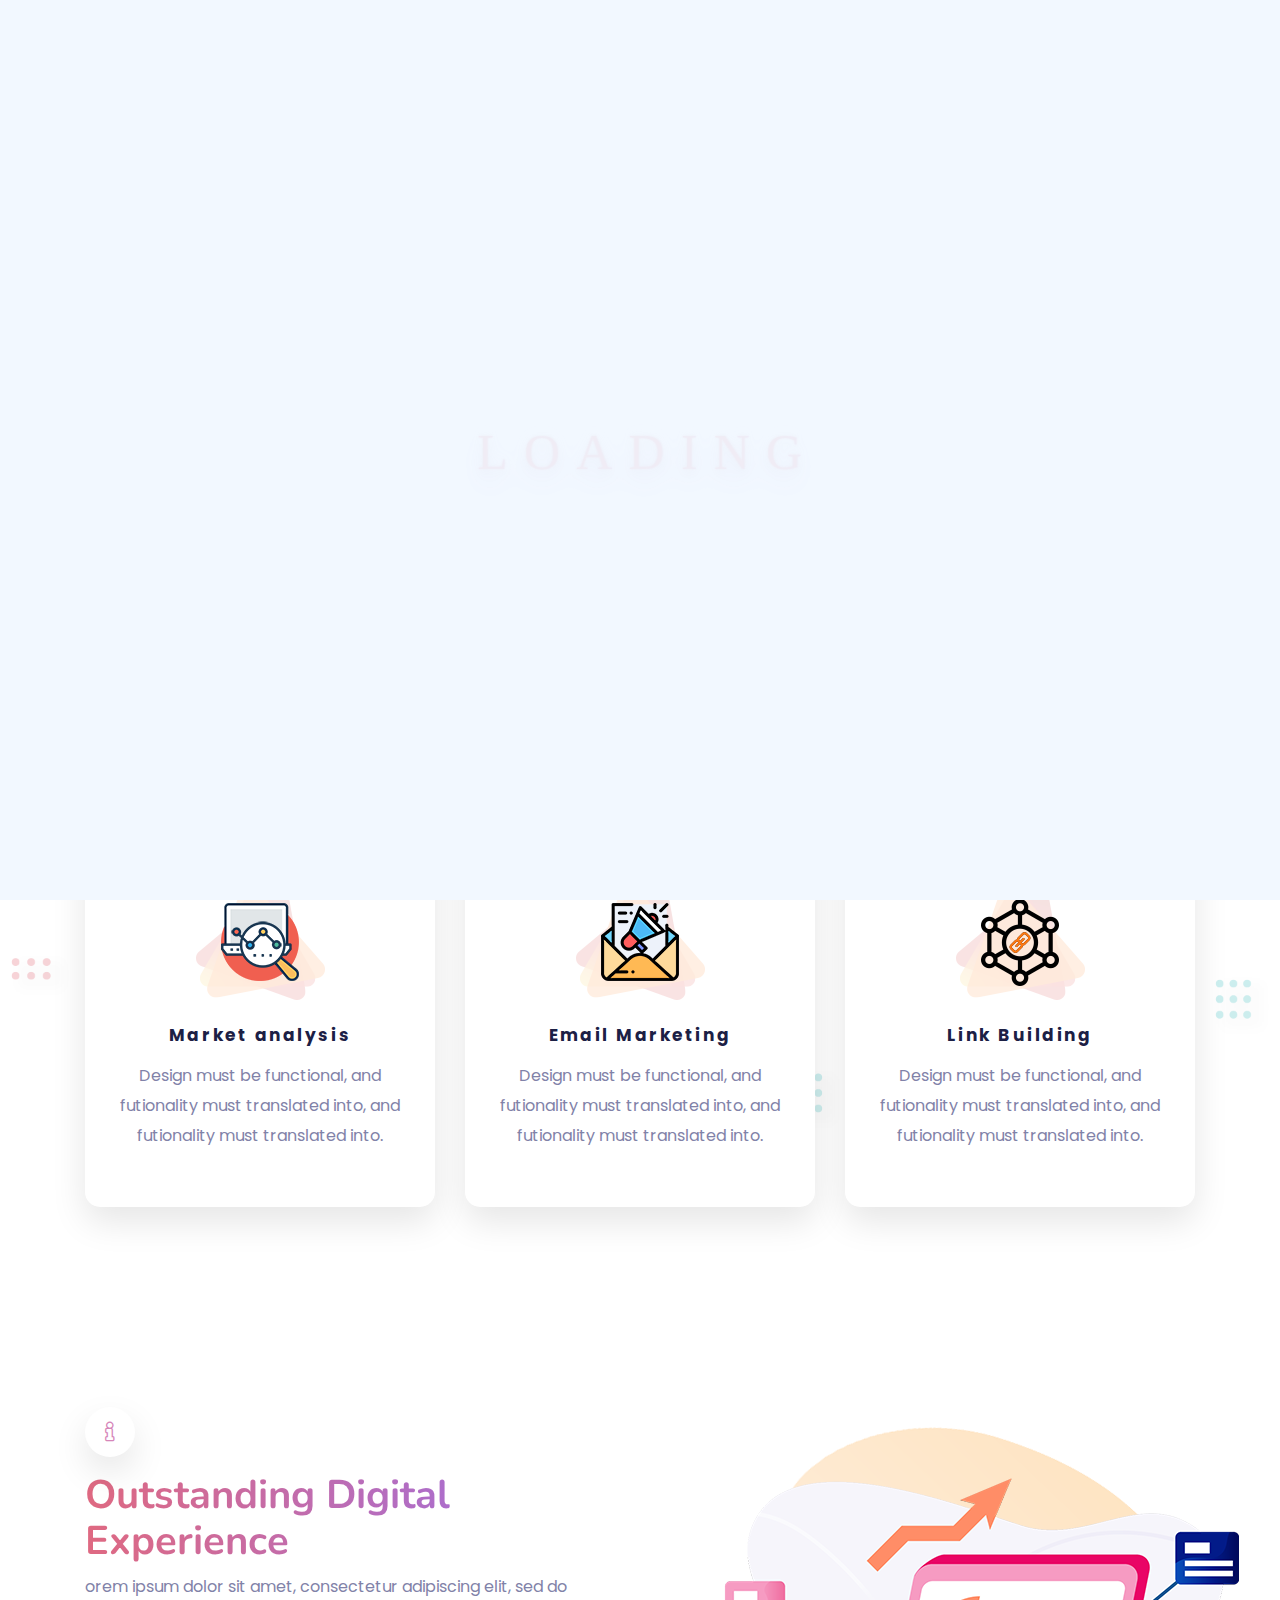
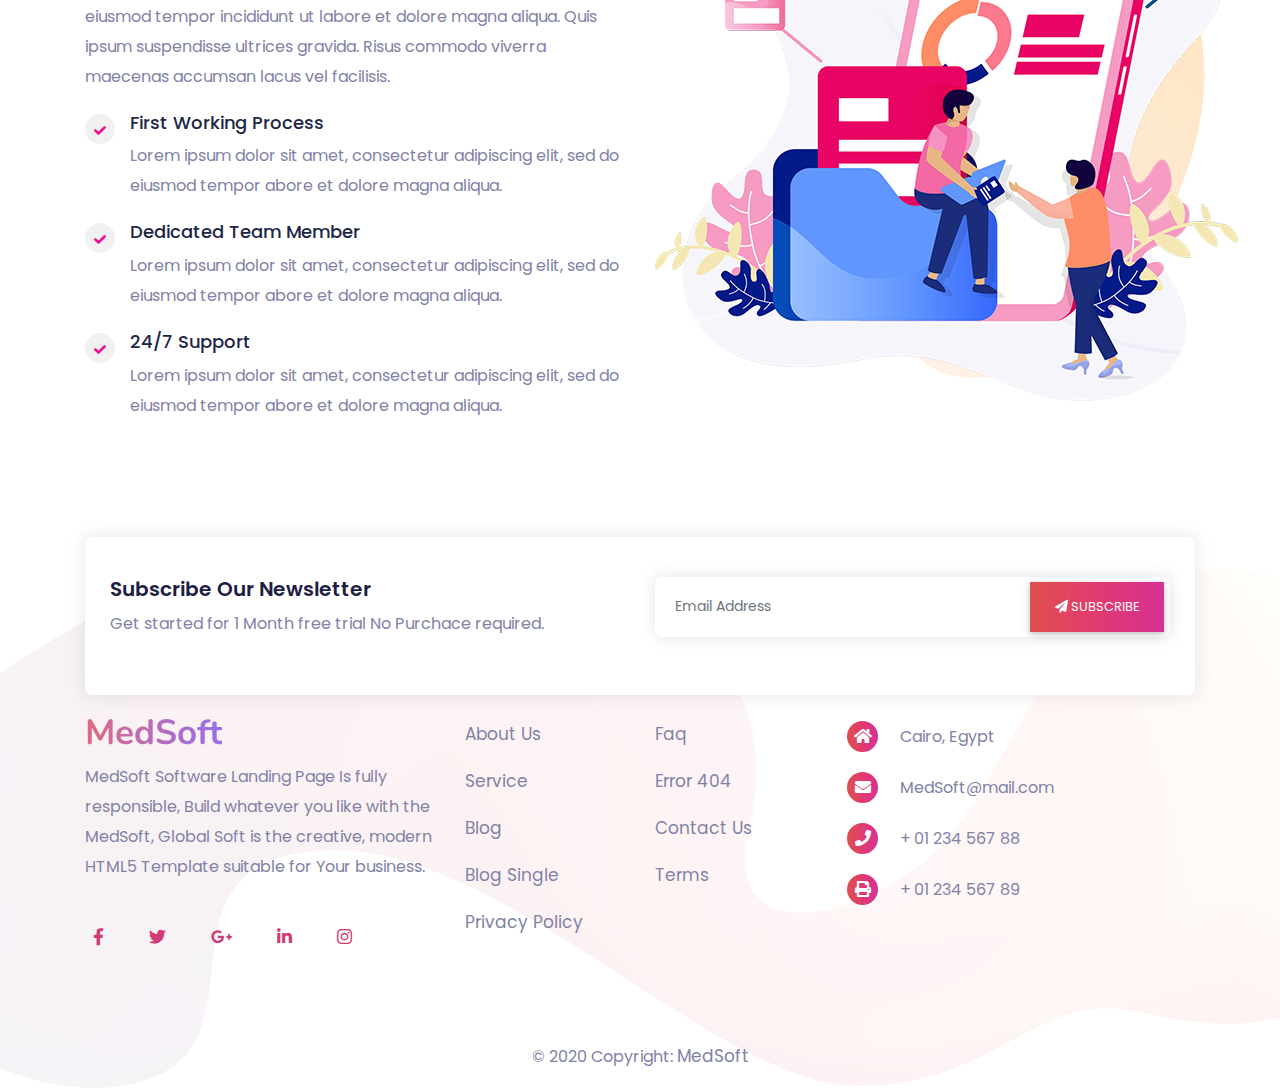
<file: Service.html>
<!--A Design by Medala Solution
Author: Ahmed Samir
Template Name: MedSoft | Personal HTML5 Template
Author URL: https://www.facebook.com/a7med.samir.f
License URL: https://github.com/a7medsamirf/Global-Soft/blob/master/LICENSE
-->
<!DOCTYPE html>
<html lang="en">

<head>
  <meta charset="utf-8">
  <meta name="viewport" content="width=device-width, initial-scale=1, shrink-to-fit=no">
  <meta http-equiv="x-ua-compatible" content="ie=edge">
  <link rel="shortcut icon" href="assets/img/logo.png">
  <title>MedSoft</title>

  <!-- Font Awesome CSS -->
  <link href="assets/css/all.min.css" rel="stylesheet">
  <!-- Bootstrap core CSS -->
  <link href="assets/css/bootstrap.min.css" rel="stylesheet">
  <!-- Material Design Bootstrap -->
  <link href="assets/css/mdb.css" rel="stylesheet">
  <!-- aos animate -->
  <link href="assets/css/modules/aos.css" rel="stylesheet">
  <!-- Your custom styles (optional) -->
  <link href="assets/css/style.css" rel="stylesheet">
  <!-- HTML5 Shim and Respond.js IE8 support of HTML5 elements and media queries -->
  <!-- WARNING: Respond.js doesn't work if you view the page via file:// -->
  <!--[if lt IE 9]>
  <script src="https://cdnjs.cloudflare.com/ajax/libs/html5shiv/3.7.3/html5shiv.min.js"></script>
  <script src="https://cdnjs.cloudflare.com/ajax/libs/respond.js/1.4.2/respond.min.js"></script>
  <![endif]-->
</head>

<body>

  <!-- ======== Start Loading ======== -->
  <section class="preload">
    <div class="sk-cube-grid">
      <div class="loader">
        <span>L</span>
        <span>o</span>
        <span>a</span>
        <span>d</span>
        <span>i</span>
        <span>n</span>
        <span>g</span>
      </div>
  </section>
  <!-- ======== End Loading ======== -->

  <header id="min-header" class="header-section fadeIn animated cssanimation home-nav">

    <!-- ======== Start Navbar ======== -->
    <nav class="navbar navbar-expand-lg navbar-light bg-light sidebarNavigation"
      data-sidebarclass="navbar-light bg-light">
      <div class="container-fluid nav-bg">
        <a class="navbar-brand" href="index.html">
          <img src="assets/img/nav-logo.png" alt="" style="width: 20%;">
          MedSoft
        </a>
        <button class="navbar-toggler leftNavbarToggler" type="button" data-toggle="collapse"
          data-target="#navbarSupportedContent" aria-controls="navbarSupportedContent" aria-expanded="false"
          aria-label="Toggle navigation">
          <span class="navbar-toggler-icon"></span>
        </button>
        <div class="collapse navbar-collapse show" id="navbarSupportedContent" style="display: none;">
          <ul class="navbar-nav ml-auto">
            <a class="navbar-brand d-lg-none" href="index.html">
              MedSoft
            </a>
            <li class="nav-item">
              <a class="nav-link" href="index.html">Home <span class="sr-only">(current)</span></a>
            </li>

            <!-- Dropdown -->
            <li class="nav-item dropdown">
              <a class="nav-link" id="navbarDropdownMenuLink" data-toggle="dropdown" aria-haspopup="true"
                aria-expanded="false">Page</a>
              <div class="dropdown-menu dropdown-primary shadow animated fadeInLeft"
                aria-labelledby="navbarDropdownMenuLink">
                <a class="dropdown-item" href="About.html">About Us</a>
                <a class="dropdown-item" href="Service.html">Service</a>
                <a class="dropdown-item" href="Blog.html">Blog</a>
                <a class="dropdown-item" href="Blog-Single.html">Blog Single</a>
                <a class="dropdown-item" href="contact.html">Contact Us</a>
                <a class="dropdown-item" href="faq.html">Faq</a>
                <a class="dropdown-item" href="error-404.html">Error 404</a>
                <a class="dropdown-item" href="privacy-policy.html">Privacy Policy</a>
                <a class="dropdown-item" href="terms.html">Terms</a>
              </div>
            </li>
            <li class="nav-item">
              <a class="nav-link active" href="Service.html">Services</a>
            </li>
            <li class="nav-item">
              <a class="nav-link" href="About.html">About Us</a>
            </li>
            <li class="nav-item">
              <a class="nav-link" href="Blog.html">Blog</a>
            </li>
            <li class="nav-item">
              <a class="nav-link" href="contact.html">Contact Us</a>
            </li>
            <div class="search d-none d-lg-block">
              <li class="nav-item dropdown">
                <a class="waves-effect waves-light" id="navbarDropdownMenuLink" data-toggle="dropdown"
                  aria-haspopup="true" aria-expanded="true">
                  <i class="fas fa-search"></i>
                </a>
                <div class="dropdown-menu dropdown-menu-top shadow animated fadeInUp" aria-labelledby="userDropdown">
                  <form class="form-inline my-2 my-lg-0">
                    <input class="form-control mr-sm-2" type="search" placeholder="Search" aria-label="Search">
                    <button class="btn btn-primary btn-md" type="submit">Search</button>
                  </form>
                </div>
              </li>
            </div>
          </ul>
        </div>
      </div>
    </nav>
    <!-- ======== End Navbar ======== -->
  </header>

  <!-- Start inner contact -->
  <div id="inner-contact">
    <div class="bg-animation1">
      <img class="animated" src="assets/img/pattern/06.png" alt="">
    </div>
    <div class="page-title-pattern"><img class="img-fluid" src="assets/img/pattern/08.png" alt=""></div>
    <div class="bg-title">
      <div class="container">
        <div class="row align-items-center">
          <div class="col-lg-12">
            <h1 class="text-center title">Service</h1>
            <nav aria-label="breadcrumb" class="text-center">
              <ol>
                <li class="breadcrumb-item"><i class="fas fa-home mr-2 white-text" aria-hidden="true"></i><a
                    class="white-text" href="index.html">Home</a></li>
                <li class="breadcrumb-item active">Service</li>
              </ol>
            </nav>
          </div>
        </div>
      </div>

    </div>
  </div>
  <!-- End inner contact -->

  <!-- Start services page -->
  <section id="Services-page">
    <div class="bg-animation">
      <img class="img-fluid" src="assets/img/pattern/01.png" alt="">
    </div>
    <div class="container">
      <div class="row">
        <div class="col-lg-4 col-md-6">
          <div class="section-title mb-0">
            <div data-aos="fade-zoom-in" data-aos-offset="20" data-aos-delay="50" data-aos-duration="1000"
              data-aos-easing="ease-in-out" data-aos-mirror="true" data-aos-once="true"
              data-aos-anchor-placement="top-center" class="title-effect aos-init aos-animate">
              <div class="ellipse"></div> <i class="fal fa-info"></i>
            </div>
            <h2 class="title">We’r Provided Best Digital Marketing Services!</h2>
            <p class="mb-0">Deos et accusamus et iusto odio dignissimos qui blanditiis praesentium voluptatum dele
              corrupti quos dolores et quas molestias.</p>
          </div>
        </div>
        <div class="col-lg-4 col-md-6 mt-3">
          <div class="services-item text-center">
            <div class="Services-icon">
              <img class="img-center" src="assets/img/feature/04.png" alt="">
            </div>
            <div class="Services-title">
              <h5>Digital Marketing</h5>
            </div>
            <div class="Services-desc">
              <p>Design must be functional, and futionality must translated into, and futionality must translated into.
              </p>
            </div>
          </div>
        </div>
        <div class="col-lg-4 col-md-6 mt-3">
          <div class="services-item text-center">
            <div class="Services-icon">
              <img class="img-center" src="assets/img/feature/05.png" alt="">
            </div>
            <div class="Services-title">
              <h5>Content marketing</h5>
            </div>
            <div class="Services-desc">
              <p>Design must be functional, and futionality must translated into, and futionality must translated into.
              </p>
            </div>
          </div>
        </div>
        <div class="col-lg-4 col-md-6 mt-3">
          <div class="services-item text-center">
            <div class="Services-icon">
              <img class="img-center" src="assets/img/feature/06.png" alt="">
            </div>
            <div class="Services-title">
              <h5>Market analysis</h5>
            </div>
            <div class="Services-desc">
              <p>Design must be functional, and futionality must translated into, and futionality must translated into.
              </p>
            </div>
          </div>
        </div>
        <div class="col-lg-4 col-md-6 mt-3">
          <div class="services-item text-center">
            <div class="Services-icon">
              <img class="img-center" src="assets/img/feature/07.png" alt="">
            </div>
            <div class="Services-title">
              <h5>Email Marketing</h5>
            </div>
            <div class="Services-desc">
              <p>Design must be functional, and futionality must translated into, and futionality must translated into.
              </p>
            </div>
          </div>
        </div>
        <div class="col-lg-4 col-md-6 mt-3">
          <div class="services-item text-center">
            <div class="Services-icon">
              <img class="img-center" src="assets/img/feature/08.png" alt="">
            </div>
            <div class="Services-title">
              <h5>Link Building</h5>
            </div>
            <div class="Services-desc">
              <p>Design must be functional, and futionality must translated into, and futionality must translated into.
              </p>
            </div>
          </div>
        </div>
      </div>
    </div>
  </section>
  <section class="choose-section">
    <div class="container">
      <div class="row align-items-center">
        <div class="col-lg-6 col-md-12">
          <div class="section-title choose-content-area mb-0">
            <div data-aos="fade-zoom-in" data-aos-offset="20" data-aos-delay="50" data-aos-duration="1000"
              data-aos-easing="ease-in-out" data-aos-mirror="true" data-aos-once="true"
              data-aos-anchor-placement="top-center" class="title-effect aos-init aos-animate">
              <div class="ellipse"></div> <i class="fal fa-info"></i>
            </div>
            <h2 class="title">Outstanding Digital Experience</h2>
            <p class="mb-0">orem ipsum dolor sit amet, consectetur adipiscing elit, sed do eiusmod tempor incididunt ut labore et
              dolore magna aliqua. Quis ipsum suspendisse ultrices gravida. Risus commodo viverra maecenas accumsan
              lacus vel facilisis.</p>
            <div class="choose-text"><i class="fas fa-check"></i>
              <h4>First Working Process</h4>
              <p>Lorem ipsum dolor sit amet, consectetur adipiscing elit, sed do eiusmod tempor abore et dolore magna
                aliqua.</p>
            </div>
            <div class="choose-text"><i class="fas fa-check"></i>
              <h4>Dedicated Team Member</h4>
              <p>Lorem ipsum dolor sit amet, consectetur adipiscing elit, sed do eiusmod tempor abore et dolore magna
                aliqua.</p>
            </div>
            <div class="choose-text"><i class="fas fa-check"></i>
              <h4>24/7 Support</h4>
              <p>Lorem ipsum dolor sit amet, consectetur adipiscing elit, sed do eiusmod tempor abore et dolore magna
                aliqua.</p>
            </div>
          </div>
        </div>
        <div class="col-lg-6 col-md-12">
          <div class="choose-image"><img src="assets/img/1.png"
              alt="image"></div>
        </div>
      </div>
    </div>
  </section>
  <!-- End services page -->

  <!-- Footer -->
  <footer id="footer" class="page-footer text-md-left pt-0 pl-0 mt-3">

    <!-- Start Newsletter -->
    <div id="newsletter">
      <div class="container">
        <div class="row">
          <div class="col-md-12">
            <div class="overlay-new skin-background d-none d-lg-block"></div>
            <div class="newsletter d-none d-lg-block">
              <div class="row">
                <div class="col-md-6">
                  <div class="newsletter-info">
                    <div class="join color-white">
                      <h3>Subscribe Our Newsletter</h3>
                    </div>
                    <div class="thumb-title no-margin color-dark">
                      <p>Get started for 1 Month free trial No Purchace required.</p>
                    </div>
                  </div>
                </div>
                <div class="col-md-6 wow  fadeInDown animated" data-wow-duration="1.5s"
                  style="visibility: visible; animation-duration: 1.5s; animation-name: fadeInDown;">

                  <form class="newsletter_form no-margin" method="post" action="#">
                    <input class="form-control margin-right-20" type="text" name="email" value=""
                      placeholder="Email Address">

                    <button type="submit" class="btn btn-danger">
                      <i class="fa fa-paper-plane" aria-hidden="true"></i> Subscribe</button>
                  </form>

                </div>
              </div>
            </div>

          </div>
        </div>
      </div>
    </div>
    <!-- End Newsletter -->
    <!-- Footer Links -->
    <div class="container mt-3 mb-5 text-md-left">
      <div class="row mt-3">
        <!-- First column -->
        <div class="col-md-6 col-lg-4 col-xl-4 mb-r">
          <h3 class="title font-bold">
            <strong class="footer-logo">MedSoft</strong>
          </h3>

          <p>
            MedSoft Software Landing Page Is fully responsible, Build whatever you like with the MedSoft, Global
            Soft is the creative, modern HTML5 Template suitable for Your business.

          </p>
          <div class="connected-social">
            <!-- Grid row -->
            <div class="row py-4 d-flex">
              <!-- Grid column -->
              <div class="col-md-12">
                <!-- Facebook -->
                <a class="p-1 m-1 fb-ic ml-0">
                  <i class="fab fa-facebook-f white-text mr-lg-4"> </i>
                </a>
                <!-- Twitter -->
                <a class="p-1 m-1 tw-ic">
                  <i class="fab fa-twitter white-text mr-lg-4"> </i>
                </a>
                <!-- Google + -->
                <a class="p-1 m-1 gplus-ic">
                  <i class="fab fa-google-plus-g white-text mr-lg-4"> </i>
                </a>
                <!-- Linkedin -->
                <a class="p-1 m-1 li-ic">
                  <i class="fab fa-linkedin-in white-text mr-lg-4"> </i>
                </a>
                <!-- Instagram -->
                <a class="p-1 m-1 ins-ic">
                  <i class="fab fa-instagram white-text mr-lg-4"> </i>
                </a>
              </div>
              <!-- Grid column -->
            </div>
            <!-- Grid row -->
          </div>
        </div>
        <!-- First column -->

        <!-- Second column -->
        <div class="col-md-6 col-lg-2 col-xl-2 mx-auto mb-r">
          <h6 class="title font-bold">

          </h6>

          <p>
            <a href="About.html">About Us</a>
          </p>
          <p>
            <a href="Service.html">Service</a>
          </p>
          <p>
            <a href="Blog.html">Blog</a>

          </p>
          <p>
            <a href="Blog-Single.html">Blog Single</a>
          </p>
          <p>
            <a href="privacy-policy.html">Privacy Policy</a>
          </p>
        </div>
        <!-- Second column -->

        <!-- Third column -->
        <div class="col-md-6 col-lg-2 col-xl-2 mx-auto mb-r">
          <h6 class="title font-bold">

          </h6>
          <p>
            <a href="faq.html">Faq</a>
          </p>
          <p>
            <a href="error-404.html">Error 404</a>
          </p>
          <p>
            <a href="contact.html">Contact Us</a>

          </p>
          <p>
            <a href="terms.html">Terms</a>
          </p>
        </div>
        <!-- Third column -->

        <!-- Fourth column -->
        <div class="col-md-6 col-lg-3 col-xl-4">
          <h6 class="title font-bold">

          </h6>

          <p>
            <i class="fas fa-home mr-3"></i> Cairo, Egypt</p>
          <p>
            <i class="fas fa-envelope mr-3"></i> MedSoft@mail.com</p>
          <p>
            <i class="fas fa-phone mr-3"></i> + 01 234 567 88</p>
          <p>
            <i class="fas fa-print mr-3"></i> + 01 234 567 89</p>
        </div>
        <!-- Fourth column -->
      </div>

    </div>
    <!-- Footer Links -->

    <!-- Copyright -->
    <div class="footer-copyright text-center py-3">
      <div class="container-fluid">
        © 2020 Copyright: <a href="http://www.MedSoft.net/" target="_blank">MedSoft</a>
      </div>
    </div>
    <!-- Copyright -->

  </footer>
  <!-- Footer -->

  <!-- ======== Start ScrollToTop ======== -->

  <a class="scrollToTop" href="#">
    <i class="fas fa-rocket" aria-hidden="true"></i>
  </a>

  <!-- ======== End ScrollToTop ======== -->


  <!-- SCRIPTS -->
  <!-- JQuery -->
  <script type="text/javascript" src="assets/js/jquery-3.4.1.min.js"></script>
  <!-- Bootstrap tooltips -->
  <script type="text/javascript" src="assets/js/popper.min.js"></script>
  <!-- Bootstrap core JavaScript -->
  <script type="text/javascript" src="assets/js/bootstrap.min.js"></script>
  <!-- nicescroll JavaScript -->
  <script type="text/javascript" src="assets/js/jquery.nicescroll.min.js"></script>
  <!--  aos animate JavaScript -->
  <script type="text/javascript" src="assets/js/modules/aos.js"></script>
  <!-- MDB core JavaScript -->
  <script type="text/javascript" src="assets/js/mdb.min.js"></script>
  <!-- MDB core JavaScript -->
  <script type="text/javascript" src="assets/js/custom.js"></script>

</body>

</html>
</file>
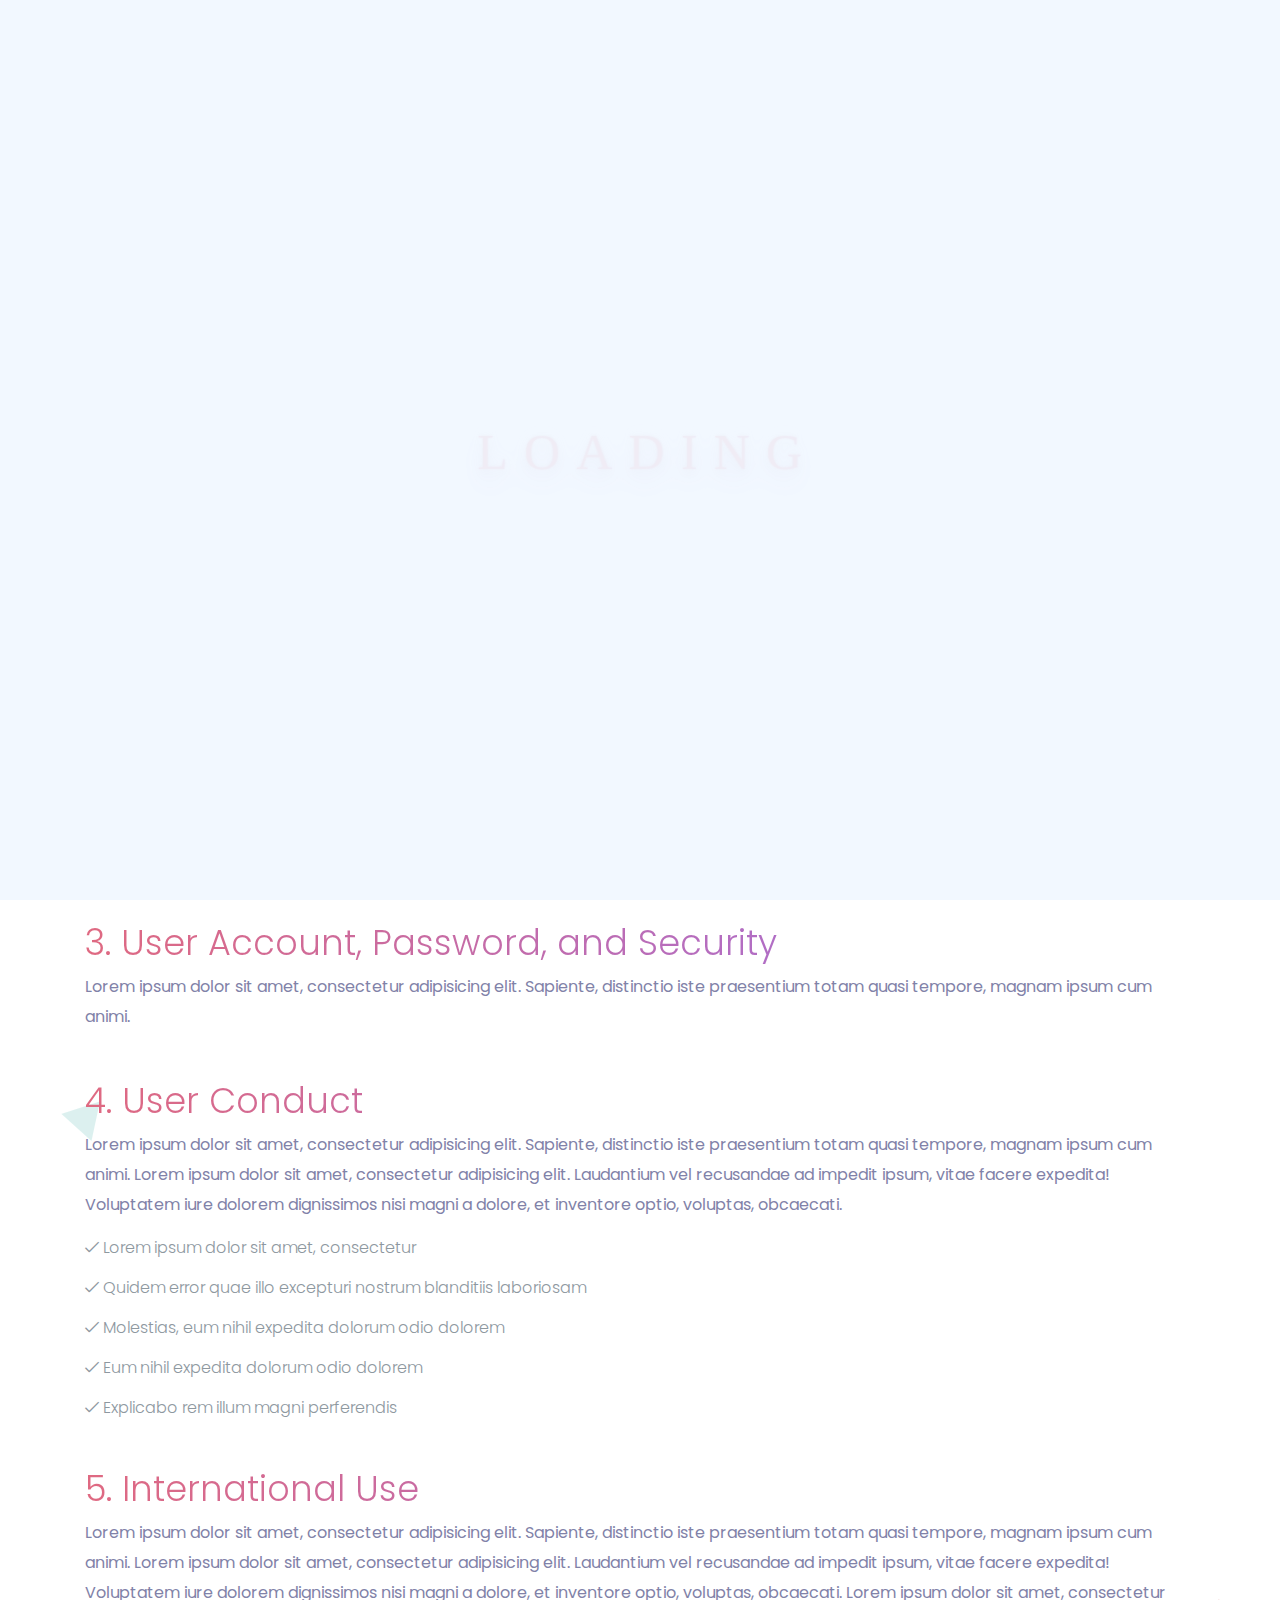
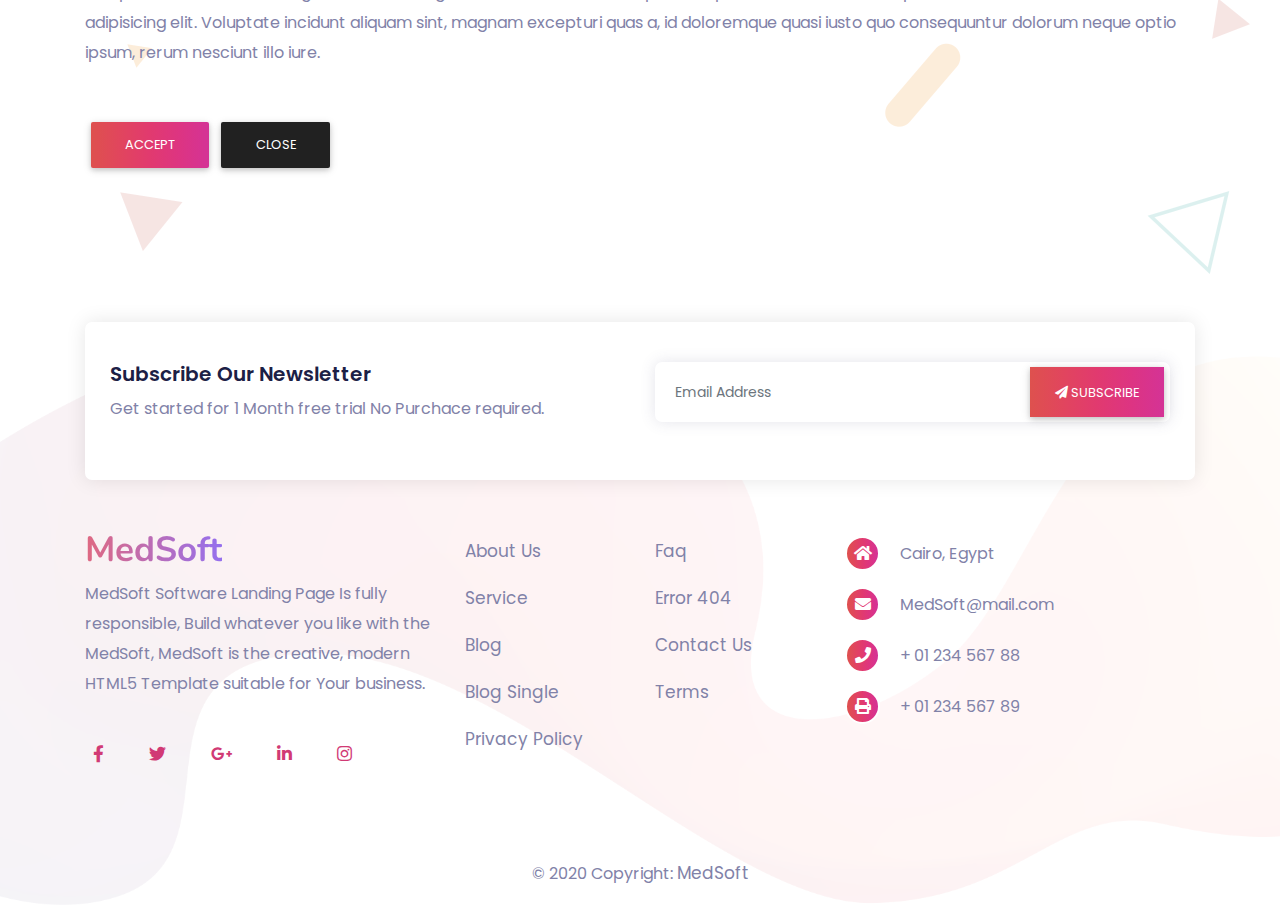
<file: terms.html>
<!--A Design by Medala Solution
Author: Ahmed Samir
Template Name: MedSoft | Personal HTML5 Template
Author URL: https://www.facebook.com/a7med.samir.f
License URL: https://github.com/a7medsamirf/Global-Soft/blob/master/LICENSE
-->
<!DOCTYPE html>
<html lang="en">

<head>
  <meta charset="utf-8">
  <meta name="viewport" content="width=device-width, initial-scale=1, shrink-to-fit=no">
  <meta http-equiv="x-ua-compatible" content="ie=edge">
  <link rel="shortcut icon" href="assets/img/logo.png">
  <title>MedSoft</title>

  <!-- Font Awesome CSS -->
  <link href="assets/css/all.min.css" rel="stylesheet">
  <!-- Bootstrap core CSS -->
  <link href="assets/css/bootstrap.min.css" rel="stylesheet">
  <!-- Material Design Bootstrap -->
  <link href="assets/css/mdb.css" rel="stylesheet">
  <!-- aos animate -->
  <link href="assets/css/modules/aos.css" rel="stylesheet">
  <!-- Your custom styles (optional) -->
  <link href="assets/css/style.css" rel="stylesheet">
  <!-- HTML5 Shim and Respond.js IE8 support of HTML5 elements and media queries -->
  <!-- WARNING: Respond.js doesn't work if you view the page via file:// -->
  <!--[if lt IE 9]>
  <script src="https://cdnjs.cloudflare.com/ajax/libs/html5shiv/3.7.3/html5shiv.min.js"></script>
  <script src="https://cdnjs.cloudflare.com/ajax/libs/respond.js/1.4.2/respond.min.js"></script>
  <![endif]-->
</head>

<body>

  <!-- ======== Start Loading ======== -->
  <section class="preload">
    <div class="sk-cube-grid">
      <div class="loader">
        <span>L</span>
        <span>o</span>
        <span>a</span>
        <span>d</span>
        <span>i</span>
        <span>n</span>
        <span>g</span>
      </div>
  </section> 
  <!-- ======== End Loading ======== -->

  <header id="min-header" class="header-section fadeIn animated cssanimation home-nav">

    <!-- ======== Start Navbar ======== -->
    <nav class="navbar navbar-expand-lg navbar-light bg-light sidebarNavigation"
      data-sidebarclass="navbar-light bg-light">
      <div class="container-fluid nav-bg">
        <a class="navbar-brand" href="index.html">
          <img src="assets/img/nav-logo.png" alt="" style="width: 20%;">
          MedSoft
        </a>
        <button class="navbar-toggler leftNavbarToggler" type="button" data-toggle="collapse"
          data-target="#navbarSupportedContent" aria-controls="navbarSupportedContent" aria-expanded="false"
          aria-label="Toggle navigation">
          <span class="navbar-toggler-icon"></span>
        </button>
        <div class="collapse navbar-collapse show" id="navbarSupportedContent" style="display: none;">
          <ul class="navbar-nav ml-auto">
            <a class="navbar-brand d-lg-none" href="index.html">
              MedSoft
            </a>
            <li class="nav-item">
              <a class="nav-link" href="index.html">Home <span class="sr-only">(current)</span></a>
            </li>
            
            <!-- Dropdown -->
            <li class="nav-item dropdown">
              <a class="nav-link active" id="navbarDropdownMenuLink" data-toggle="dropdown"
                aria-haspopup="true" aria-expanded="false">Page</a>
              <div class="dropdown-menu dropdown-primary shadow animated fadeInLeft" aria-labelledby="navbarDropdownMenuLink">
                <a class="dropdown-item" href="About.html">About Us</a>
                <a class="dropdown-item" href="Service.html">Service</a>
                <a class="dropdown-item" href="Blog.html">Blog</a>
                <a class="dropdown-item" href="Blog-Single.html">Blog Single</a>
                <a class="dropdown-item" href="contact.html">Contact Us</a>
                <a class="dropdown-item" href="faq.html">Faq</a>
                <a class="dropdown-item" href="error-404.html">Error 404</a>
                <a class="dropdown-item" href="privacy-policy.html">Privacy Policy</a>
                <a class="dropdown-item" href="terms.html">Terms</a>
              </div>
            </li>
            <li class="nav-item">
              <a class="nav-link" href="Service.html">Services</a>
            </li>
            <li class="nav-item">
              <a class="nav-link" href="About.html">About Us</a>
            </li>
            <li class="nav-item">
              <a class="nav-link" href="Blog.html">Blog</a>
            </li>
          <li class="nav-item">
            <a class="nav-link" href="contact.html">Contact Us</a>
          </li>
            <div class="search d-none d-lg-block">
              <li class="nav-item dropdown">
                <a class="waves-effect waves-light" id="navbarDropdownMenuLink" data-toggle="dropdown"
                  aria-haspopup="true" aria-expanded="true">
                  <i class="fas fa-search"></i>
                </a>
                <div class="dropdown-menu dropdown-menu-top shadow animated fadeInUp" aria-labelledby="userDropdown">
                  <form class="form-inline my-2 my-lg-0">
                    <input class="form-control mr-sm-2" type="search" placeholder="Search" aria-label="Search">
                    <button class="btn btn-primary btn-md" type="submit">Search</button>
                  </form>
                </div>
              </li>
            </div>
          </ul>
        </div>
      </div>
    </nav>
    <!-- ======== End Navbar ======== -->
  </header>


  <!-- Start inner contact -->
  <div id="inner-contact">
    <div class="bg-animation1">
      <img class="animated" src="assets/img/pattern/06.png" alt="">
    </div>
    <div class="page-title-pattern"><img class="img-fluid" src="assets/img/pattern/08.png" alt=""></div>
    <div class="bg-title">
      <div class="container">
        <div class="row align-items-center">
          <div class="col-lg-12">
            <h1 class="text-center title">Terms And Conditions</h1>
            <nav aria-label="breadcrumb" class="text-center">
              <ol>
                <li class="breadcrumb-item"><i class="fas fa-home mr-2 white-text" aria-hidden="true"></i><a
                    class="white-text" href="index.html">Home</a></li>
                <li class="breadcrumb-item active">Terms And Conditions</li>
              </ol>
            </nav>
          </div>
        </div>
      </div>

    </div>
  </div>
  <!-- End inner contact -->

  <!-- Start error -->
  <section class="error-page">
    <div class="bg-animation1">
      <img class="animated" src="assets/img/pattern/06.png" alt="">
    </div>
    <div class="container">
      <div class="row">
        <div class="col-lg-12 col-md-12">
          <h2 class="title mb-0">Terms and Conditions</h2>
        </div>
      </div>
      <div class="row mt-5">
        <div class="col-lg-12 col-md-12">
          <h3 class="text-theme">1. Description of Service</h3>
          <p class="mb-3">Lorem ipsum dolor sit amet, consectetur adipisicing elit. Sapiente, distinctio iste
            praesentium totam quasi tempore, magnam ipsum cum animi at fuga alias harum quo quibusdam odit
            eum reprehenderit consectetur suscipit!</p>
          <h3 class="text-theme mt-5">2. Your Registration Obligations</h3>
          <p class="mb-3">Lorem ipsum dolor sit amet, consectetur adipisicing elit. Distinctio nesciunt
            officia culpa nostrum maxime vero architecto, corporis placeat repudiandae minima facere animi,
            pariatur fugit dignissimos qui error est nulla. Doloribus.Lorem ipsum dolor sit amet,
            consectetur adipisicing elit. Distinctio nesciunt officia culpa nostrum maxime vero architecto,
            corporis placeat repudiandae minima facere animi, pariatur fugit dignissimos qui error est
            nulla. Doloribus.</p>
          <h3 class="text-theme mt-5"> 3. User Account, Password, and Security</h3>
          <p class="mb-3">Lorem ipsum dolor sit amet, consectetur adipisicing elit. Sapiente, distinctio iste
            praesentium totam quasi tempore, magnam ipsum cum animi.</p>
          <h3 class="text-theme mt-5">4. User Conduct</h3>
          <p class="mb-3">Lorem ipsum dolor sit amet, consectetur adipisicing elit. Sapiente, distinctio iste
            praesentium totam quasi tempore, magnam ipsum cum animi. Lorem ipsum dolor sit amet, consectetur
            adipisicing elit. Laudantium vel recusandae ad impedit ipsum, vitae facere expedita! Voluptatem
            iure dolorem dignissimos nisi magni a dolore, et inventore optio, voluptas, obcaecati.</p>
          <ul class="list-unstyled list-icon mb-3">
            <li class="mb-3"> <i class="fal fa-check"></i> Lorem ipsum dolor sit amet, consectetur</li>
            <li class="mb-3"> <i class="fal fa-check"></i> Quidem error quae illo excepturi nostrum
              blanditiis laboriosam</li>
            <li class="mb-3"> <i class="fal fa-check"></i> Molestias, eum nihil expedita dolorum odio dolorem
            </li>
            <li class="mb-3"> <i class="fal fa-check"></i> Eum nihil expedita dolorum odio dolorem</li>
            <li> <i class="fal fa-check"></i> Explicabo rem illum magni perferendis</li>
          </ul>
          <h3 class="text-theme mt-5">5. International Use</h3>
          <p class="mb-5">Lorem ipsum dolor sit amet, consectetur adipisicing elit. Sapiente, distinctio iste
            praesentium totam quasi tempore, magnam ipsum cum animi. Lorem ipsum dolor sit amet, consectetur
            adipisicing elit. Laudantium vel recusandae ad impedit ipsum, vitae facere expedita! Voluptatem
            iure dolorem dignissimos nisi magni a dolore, et inventore optio, voluptas, obcaecati. Lorem
            ipsum dolor sit amet, consectetur adipisicing elit. Voluptate incidunt aliquam sint, magnam
            excepturi quas a, id doloremque quasi iusto quo consequuntur dolorum neque optio ipsum, rerum
            nesciunt illo iure.</p>
          <button class="btn btn-danger" href="#" data-text="Accept">
            Accept
            <button class="btn btn-dark" href="#" data-text="Close">
              Close
            </button>
        </div>
      </div>
    </div>
  </section>
  <!-- End error -->


    <!-- Footer -->
    <footer id="footer" class="page-footer text-md-left pt-0 pl-0 mt-5">
  
      <!-- Start Newsletter -->
      <div id="newsletter">
        <div class="container">
          <div class="row">
            <div class="col-md-12">
              <div class="overlay-new skin-background d-none d-lg-block"></div>
              <div class="newsletter d-none d-lg-block">
                <div class="row">
                  <div class="col-md-6">
                    <div class="newsletter-info">
                      <div class="join color-white">
                        <h3>Subscribe Our Newsletter</h3>
                      </div>
                      <div class="thumb-title no-margin color-dark">
                        <p>Get started for 1 Month free trial No Purchace required.</p>
                      </div>
                    </div>
                  </div>
                  <div class="col-md-6 wow  fadeInDown animated" data-wow-duration="1.5s" style="visibility: visible; animation-duration: 1.5s; animation-name: fadeInDown;">
    
                    <form class="newsletter_form no-margin" method="post" action="#">
                      <input class="form-control margin-right-20" type="text" name="email" value="" placeholder="Email Address">
    
                      <button type="submit" class="btn btn-danger">
                        <i class="fa fa-paper-plane" aria-hidden="true"></i> Subscribe</button>
                    </form>
    
                  </div>
                </div>
              </div>
    
          </div>
        </div>
      </div>
    </div>
      <!-- End Newsletter -->
        <!-- Footer Links -->
        <div class="container mt-5 mb-5 text-md-left">
          <div class="row mt-3">
            <!-- First column -->
            <div class="col-md-6 col-lg-4 col-xl-4 mb-r">
              <h3 class="title font-bold">
                <strong class="footer-logo">MedSoft</strong>
              </h3>
              
              <p>
                MedSoft Software Landing Page Is fully responsible, Build whatever you like with the MedSoft, MedSoft is the creative, modern HTML5 Template suitable for Your business.
    
              </p>
              <div class="connected-social">
                  <!-- Grid row -->
                  <div class="row py-4 d-flex">      
                    <!-- Grid column -->
                    <div class="col-md-12">
                      <!-- Facebook -->
                      <a class="p-1 m-1 fb-ic ml-0">
                        <i class="fab fa-facebook-f white-text mr-lg-4"> </i>
                      </a>
                      <!-- Twitter -->
                      <a class="p-1 m-1 tw-ic">
                        <i class="fab fa-twitter white-text mr-lg-4"> </i>
                      </a>
                      <!-- Google + -->
                      <a class="p-1 m-1 gplus-ic">
                        <i class="fab fa-google-plus-g white-text mr-lg-4"> </i>
                      </a>
                      <!-- Linkedin -->
                      <a class="p-1 m-1 li-ic">
                        <i class="fab fa-linkedin-in white-text mr-lg-4"> </i>
                      </a>
                      <!-- Instagram -->
                      <a class="p-1 m-1 ins-ic">
                        <i class="fab fa-instagram white-text mr-lg-4"> </i>
                      </a>
                    </div>
                    <!-- Grid column -->
                  </div>
                  <!-- Grid row -->
              </div>
            </div>
            <!-- First column -->
    
            <!-- Second column -->
            <div class="col-md-6 col-lg-2 col-xl-2 mx-auto mb-r">
              <h6 class="title font-bold">
                
              </h6>
              
              <p>
                <a href="About.html">About Us</a>
              </p>
              <p>
                <a href="Service.html">Service</a>
              </p>
              <p>
                  <a href="Blog.html">Blog</a>
                
              </p>
              <p>
                <a href="Blog-Single.html">Blog Single</a>
              </p>
              <p>
                 <a href="privacy-policy.html">Privacy Policy</a>
              </p>
            </div>
            <!-- Second column -->
    
            <!-- Third column -->
            <div class="col-md-6 col-lg-2 col-xl-2 mx-auto mb-r">
              <h6 class="title font-bold">
                
              </h6>
              <p>
                <a href="faq.html">Faq</a>
              </p>
              <p>
                <a href="error-404.html">Error 404</a>
              </p>
              <p>
                  <a href="contact.html">Contact Us</a>
                
              </p>
              <p>
                <a href="terms.html">Terms</a>
              </p>
            </div>
            <!-- Third column -->
    
            <!-- Fourth column -->
            <div class="col-md-6 col-lg-3 col-xl-4">
              <h6 class="title font-bold">
                
              </h6>
              
              <p>
                <i class="fas fa-home mr-3"></i> Cairo, Egypt</p>
              <p>
                <i class="fas fa-envelope mr-3"></i> MedSoft@mail.com</p>
              <p>
                <i class="fas fa-phone mr-3"></i> + 01 234 567 88</p>
              <p>
                <i class="fas fa-print mr-3"></i> + 01 234 567 89</p>
            </div>
            <!-- Fourth column -->
          </div>
    
        </div>
        <!-- Footer Links -->
    
        <!-- Copyright -->
        <div class="footer-copyright text-center py-3">
          <div class="container-fluid">
            © 2020 Copyright: <a href="http://www.MedSoft.net/" target="_blank">MedSoft</a>
          </div>
        </div>
        <!-- Copyright -->
    
      </footer>
      <!-- Footer -->
    
      <!-- ======== Start ScrollToTop ======== -->
    
      <a class="scrollToTop" href="#">
        <i class="fas fa-rocket" aria-hidden="true"></i>
      </a>
      
      <!-- ======== End ScrollToTop ======== -->
    
    
      <!-- SCRIPTS -->
      <!-- JQuery -->
      <script type="text/javascript" src="assets/js/jquery-3.4.1.min.js"></script>
      <!-- Bootstrap tooltips -->
      <script type="text/javascript" src="assets/js/popper.min.js"></script>
      <!-- Bootstrap core JavaScript -->
      <script type="text/javascript" src="assets/js/bootstrap.min.js"></script>
      <!-- nicescroll JavaScript -->
      <script type="text/javascript" src="assets/js/jquery.nicescroll.min.js"></script>
      <!--  aos animate JavaScript -->
      <script type="text/javascript" src="assets/js/modules/aos.js"></script>
      <!-- MDB core JavaScript -->
      <script type="text/javascript" src="assets/js/mdb.min.js"></script>
      <!-- MDB core JavaScript -->
      <script type="text/javascript" src="assets/js/custom.js"></script>
    
    
    </body>
    
    </html>
</file>
<file: assets/css/style.css>
/*
Template Name: MedSoft | Personal HTML5 Template
Author: Ahmed Samir
Author URI: https://www.facebook.com/a7med.samir.f
Description: MedSoft  | Personal HTML5 Template
Version: 1.0
Tags: bootstrap, clean, creative, cv, freelancer, gallery, html5, one page, personal, portfolio, responsive, resume, simple, vcard
*/

/*

/* Main Css Rules  for Main Elements in The project */

@import url('https://fonts.googleapis.com/css?family=Lato:300,300i,400,400i,700,700i,900,900i|Nunito:300,300i,400,400i,600,600i,700,700i,800,800i,900,900i|Poppins:200,200i,300,300i,400,400i,500,500i,600,600i,700,700i,800,800i,900|Qwigley');
@import url('https://fonts.googleapis.com/css?family=Hind:300,400,500,600,700&display=swap&subset=devanagari,latin-ext');

@import url('https://fonts.googleapis.com/css?family=Nunito:300,300i,400,400i,600,600i,700,700i,800,800i,900,900i');


:root {
  --maincolor: #4267b2;
}

::-webkit-scrollbar {
  width: 7px;
}

::-webkit-scrollbar-thumb {
  background-color: #ff3547 !important;
  color: #fff;
  background-image: -webkit-gradient(linear, left top, right top, from(#de514e), color-stop(#e1455e), color-stop(#e13a6f), color-stop(#dd3482), to(#d43396));
  background-image: linear-gradient(to right, #de514e, #e1455e, #e13a6f, #dd3482, #d43396);
  -webkit-transition: all 0.8s ease-in-out;

}

::-webkit-scrollbar-thumb:hover {
  background-color: #ff3547 !important;
  color: #fff;
  background-image: -webkit-gradient(linear, left top, right top, from(#de514e), color-stop(#e1455e), color-stop(#e13a6f), color-stop(#dd3482), to(#d43396));
  background-image: linear-gradient(to right, #de514e, #e1455e, #e13a6f, #dd3482, #d43396);
  -webkit-transition: all 0.8s ease-in-out;
}

/* ===== Start ScrollToTop ===== */
.scrollToTop {
  width: 50px;
  height: 50px;
  text-align: center;
  border-radius: 100%;
  color: #fff;
  position: fixed;
  right: 15px;
  bottom: 60px;
  z-index: 1;
  cursor: pointer;
  -webkit-transform: translate(80px, 0);
  transform: translate(80px, 0);
  -webkit-transition: .2s ease;
  -webkit-transition: .5s ease-in-out;
  transition: .5s ease-in-out;
  background-image: -webkit-gradient(linear, left top, left bottom, from(#a12299), color-stop(51%, #d23a74), color-stop(99%, #f96834));
  background-image: linear-gradient(180deg, #a12299 0%, #d23a74 51%, #f96834 99%);
  box-shadow: 0px 8px 16px 0px rgba(209, 58, 117, 0.7);

}

a.scrollToTop:hover {
  color: #fff;
}

.scrollToTop .fa-rocket {
  -webkit-transform: rotate(-45deg);
  transform: rotate(-45deg);
  font-size: 25px;
  line-height: 58px;

}

/* ===== End ScrollToTop ===== */
* {
  margin: 0;
  padding: 0;
}

body {
  width: 100%;
  /*   background: #f1f7fa;
 */
  background-size: cover;
  font-family: 'Poppins', sans-serif;
  color: #8e989f;
}

h1 {
  font-weight: bold;
  font-size: 4rem;
  /*   font-family: 'Nunito', sans-serif;
 */
}

h2 {
  font-size: 40px;
  font-weight: bold;
  color: #394963;
  font-family: 'Nunito', sans-serif;
}

h3 {
  font-size: 35px;
  color: #7f8897;
}

h4 {
  color: #444;
  font-size: 16px;
  font-size: 1rem;
  font-weight: 800;
  font-weight: 200;
}

h5 {
  color: #767676;
  font-size: 13px;
  font-size: 0.8125rem;
  font-weight: 800;
  letter-spacing: 0.15em;
}

/* 
h6 {
  color: #333;
  font-size: 15px;
  font-size: 0.9375rem;
  font-weight: 800;
} */

strong {
  font-weight: 700;
}

p {
  font-weight: normal;
  font-size: 16px;
  line-height: 30px;
  color: #8182a8;
}

a {
  color: #fff;
  font-size: 17px;
}

ul {
  list-style: none;
}

a:hover {
  text-decoration: none;
  color: var(--maincolor);
}

.general-color {
  color: var(--maincolor);
}

.white-text {
  color: #394963 !important;
}

.dropdown-menu {
  position: absolute;
  top: 100%;
  left: 0;
  z-index: 1000;
  display: none;
  float: left;
  min-width: 10rem;
  padding: .5rem 0;
  margin: .125rem 0 0;
  font-size: 1rem;
  color: #212529;
  text-align: left;
  list-style: none;
  background-color: #fff;
  background-clip: padding-box;
  border: none;
  border-radius: 0;
}

.dropdown .dropdown-menu .dropdown-item:hover,
.dropdown .dropdown-menu .dropdown-item:active,
.dropup .dropdown-menu .dropdown-item:hover,
.dropup .dropdown-menu .dropdown-item:active,
.dropleft .dropdown-menu .dropdown-item:hover,
.dropleft .dropdown-menu .dropdown-item:active,
.dropright .dropdown-menu .dropdown-item:hover,
.dropright .dropdown-menu .dropdown-item:active {
  box-shadow: none;
  background-color: transparent;
  border-radius: 0;
  -webkit-transition: all 0.1s linear;
  -webkit-transition: all 0.3s linear;
  transition: all 0.3s linear;
  border-left: 5px solid #df6981;
  color: #ffffff !important;
  background: #df6981;
}

.dropdown-divider {
  height: 0;
  margin: 0;
  overflow: hidden;
  border-top: 1px solid #e9ecef;
}

.dropdown-menu .dropdown-item {
  -webkit-transition: all 0.5s ease-in-out;
  transition: all 0.5s ease-in-out;
  color: #444;
  font-size: 16px;
}

.dropdown .dropdown-menu.dropdown-primary .dropdown-item:hover {
  background-color: transparent !important;
  box-shadow: none;
  border-radius: 0;
  -webkit-transition: all 0.5s ease-in-out;
  transition: all 0.5s ease-in-out;
  background: -webkit-gradient(linear, left top, right top, from(#df6981), to(#9570ee));
  background: linear-gradient(to right, #df6981, #9570ee);
  -webkit-background-clip: text !important;
  -webkit-text-fill-color: transparent !important;
}

.btn-primary {
  background-color: #ff3547 !important;
  color: #fff;
  background-image: -webkit-gradient(linear, left top, right top, from(#de514e), color-stop(#e1455e), color-stop(#e13a6f), color-stop(#dd3482), to(#d43396));
  background-image: linear-gradient(to right, #de514e, #e1455e, #e13a6f, #dd3482, #d43396);
}

.btn-danger {
  background-color: #ff3547 !important;
  color: #fff;
  background-image: -webkit-gradient(linear, left top, right top, from(#de514e), color-stop(#e1455e), color-stop(#e13a6f), color-stop(#dd3482), to(#d43396));
  background-image: linear-gradient(to right, #de514e, #e1455e, #e13a6f, #dd3482, #d43396);
}

.btn {
  -webkit-transition: all 0.5s ease-in-out;
  transition: all 0.5s ease-in-out;
}

.btn:hover {
  -webkit-transform: translateY(-3px);
  transform: translateY(-3px);
  -webkit-transition: all 0.5s ease-in-out;
  transition: all 0.5s ease-in-out;
}

/*--------------------------------------------------
[3. Start Framework ]
--------------------------------------------------*/

.heading {
  position: relative;
  color: #000;
  text-align: left;
}

.heading .line {
  position: absolute;
  border-bottom: 3px solid var(--maincolor);
  width: 90px;
  background-color: var(--maincolor);
  height: 3px;
  color: var(--maincolor)
}

.heading h2 {
  background: -webkit-gradient(linear, left top, right top, from(#df6981), to(#9570ee));
  background: linear-gradient(to right, #df6981, #9570ee);
  -webkit-background-clip: text !important;
  -webkit-text-fill-color: transparent !important;
}

.bg-animation1 {
  position: absolute;
  left: 0;
  opacity: 0.3;
  bottom: 0;
}

.bg-animation {
  position: absolute;
  top: -100px;
  left: 0;
}


.bg-animation1 img {
  transition: all 0.5s ease-in-out;
  transition: all 0.5s ease-in-out;
  -moz-transition: all 0.5s ease-in-out;
  -ms-transition: all 0.5s ease-in-out;
  -o-transition: all 0.5s ease-in-out;
  -webkit-transition: all 0.5s ease-in-out;
  -webkit-animation: bounces1 120s infinite alternate;

}

.title-effect {
  height: 50px;
  position: relative;
  width: 50px;
  margin-bottom: 15px;
  -webkit-animation: inherit;
  animation: inherit;
  opacity: 1;
}

.title-effect i {
  position: absolute;
  top: 50%;
  left: 50%;
  color: #d686b9;
  font-size: 20px;
  -webkit-transform: translateX(-50%) translateY(-50%);
  transform: translateX(-50%) translateY(-50%);
}

.title-effect .ellipse {
  width: 100%;
  height: 100%;
  background: #fff;
  border-radius: 50%;
  -webkit-animation: ellipse-animation 2.4s cubic-bezier(0, -0.26, 0.32, 1.22) 0s infinite;
  animation: ellipse-animation 2.4s cubic-bezier(0, -0.26, 0.32, 1.22) 0s infinite;
  -webkit-transform: rotate(0deg);
  transform: rotate(0deg);
  box-shadow: 0px 15px 35px rgba(0, 0, 0, 0.1);
}

.heading-text h2,
.section-title h2 {
  font-size: 40px;
  font-style: normal;
  line-height: 46px;
  font-weight: 700;
  font-weight: bold;
  background: -webkit-gradient(linear, left top, right top, from(#df6981), to(#9570ee));
  background: linear-gradient(to right, #df6981, #9570ee);
  -webkit-background-clip: text !important;
  -webkit-text-fill-color: transparent !important;
}

.text-theme {
  background: -webkit-gradient(linear, left top, right top, from(#df6981), to(#9570ee));
  background: linear-gradient(to right, #df6981, #9570ee);
  -webkit-background-clip: text !important;
  -webkit-text-fill-color: transparent !important;
}


/*--------------------------------------------------
[32. Start Loading Page ]
--------------------------------------------------*/

.preload {
  width: 100%;
  height: 100vh;
  position: fixed;
  background-color: #f2f8ff;
  top: 0;
  left: 0;
  z-index: 9999;
}

.sk-cube-grid {
  position: absolute;
  left: 50%;
  top: 50%;
  -webkit-transform: translate(-50%, -50%);
  transform: translate(-50%, -50%);
}

.loader {
  text-align: center;
  text-transform: uppercase;
  font-family: 'Nunito', sans-serif;
  font-size: 3.7rem;
  letter-spacing: 0.01em;
  color: #f5f5f5;
}

.loader span {
  font-family: verdana;
  font-size: 50px;
  text-transform: uppercase;
  font-family: verdana;
  color: #f5f5f5;
  -webkit-animation: loading 0.85s ease-in-out infinite alternate;
  animation: loading 0.85s ease-in-out infinite alternate;
  background: -webkit-gradient(linear, left top, right top, from(#df6981), to(#9570ee));
  background: linear-gradient(to right, #df6981, #9570ee);
  -webkit-background-clip: text !important;
  -webkit-text-fill-color: transparent !important;
  text-shadow: 0 0 2px #df6981, 0 15px 25px #9570ee, 0 -2px 3px rgba(0, 0, 0, 0.1), 0 -5px 10px rgba(255, 255, 255, 0.5), 0 5px 10px rgba(0, 0, 0, 0.3), 0 3px 4px rgba(255, 255, 255, 0.2), 0 0 20px rgba(255, 255, 255, 0.45);
}


@-webkit-keyframes loading {
  to {
    text-shadow:
      0 0 2px rgba(204, 208, 212, 0.2),
      0 0 3px rgba(0, 0, 0, 0.02),
      0 0 0 rgba(0, 0, 0, 0),
      0 0 0 rgba(255, 255, 255, 0),
      0 0 0 rgba(0, 0, 0, 0),
      0 0 0 rgba(255, 255, 255, 0),
      0 0 0 rgba(255, 255, 255, 0);
  }
}

@keyframes loading {
  to {
    text-shadow:
      0 0 2px rgba(204, 208, 212, 0.2),
      0 0 3px rgba(0, 0, 0, 0.02),
      0 0 0 rgba(0, 0, 0, 0),
      0 0 0 rgba(255, 255, 255, 0),
      0 0 0 rgba(0, 0, 0, 0),
      0 0 0 rgba(255, 255, 255, 0),
      0 0 0 rgba(255, 255, 255, 0);
  }
}

.loader span:nth-child(2) {
  -webkit-animation-delay: 0.15s;
  animation-delay: 0.15s;
}

.loader span:nth-child(3) {
  -webkit-animation-delay: 0.30s;
  animation-delay: 0.30s;
}

.loader span:nth-child(4) {
  -webkit-animation-delay: 0.45s;
  animation-delay: 0.45s;
}

.loader span:nth-child(5) {
  -webkit-animation-delay: 0.60s;
  animation-delay: 0.60s;
}

.loader span:nth-child(6) {
  -webkit-animation-delay: 0.75s;
  animation-delay: 0.75s;
}

.loader span:nth-child(7) {
  -webkit-animation-delay: 0.90s;
  animation-delay: 0.90s;
}

/*--------------------------------------------------
[6. Start Navigation Bar ]
--------------------------------------------------*/

.header-section {
  position: absolute;
  width: 100%;
  left: 0;
  top: 0;
  z-index: 100;
}

.fixed-top.scrolled {
  background-color: #fff !important;
  -webkit-transition: background-color 700ms ease-in-out;
  transition: background-color 700ms ease-in-out;
  box-shadow: 0 2px 2px 0 rgba(0, 0, 0, .14), 0 3px 1px -2px rgba(0, 0, 0, .2), 0 1px 5px 0 rgba(0, 0, 0, .12);
  z-index: 999;
}

.bg-light {
  background-color: rgba(255, 255, 255, 0) !important;
  box-shadow: none;
}

.header-section.navbar-fixed-top .top-header {
  display: none;
}

.navbar-light .container.nav-bg {
  padding: 0px 25px;
}

.navbar.navbar-light .breadcrumb .nav-item.active>.nav-link,
.navbar.navbar-light .navbar-nav .nav-item.active>.nav-link {
  background-color: rgba(0, 0, 0, 0);
}

.navbar-brand {
  color: #fff;
  font-size: 30px;
  font-weight: 600;
  font-family: 'Acme', sans-serif;
}

.navbar-light .navbar-brand:hover,
.navbar-light .navbar-brand:focus {
  color: rgba(255, 255, 255);
}

.navbar-light .navbar-brand {
  font-family: 'Nunito', sans-serif;
  font-weight: bold;
  background: -webkit-gradient(linear, left top, right top, from(#df6981), to(#9570ee));
  background: linear-gradient(to right, #df6981, #9570ee);
  -webkit-background-clip: text !important;
  -webkit-text-fill-color: transparent !important;
}

.navbar-brand span {
  color: var(--maincolor);
}

.nav-item {
  padding-left: 25px;
}

.nav-item.active {
  position: relative;
}

.navbar-light .navbar-nav .nav-link {
  position: relative;
  font-weight: 400 !important;
  color: #394963 !important;
}

.navbar-light .navbar-nav .show>.nav-link,
.navbar-light .navbar-nav .active>.nav-link,
.navbar-light .navbar-nav .nav-link.show,
.navbar-light .navbar-nav .nav-link.active,
.navbar-light .navbar-nav .nav-link:hover,
.navbar-light .navbar-nav .nav-link:focus {
  color: var(--maincolor);
  background: -webkit-gradient(linear, left top, right top, from(#df6981), to(#9570ee));
  background: linear-gradient(to right, #df6981, #9570ee);
  -webkit-background-clip: text !important;
  -webkit-text-fill-color: transparent !important;
}

.navbar-light .navbar-toggler {
  border: 2px solid #fff;
  border-radius: 50%;
  height: 55px;
  background-color: #ff3547 !important;
  color: #fff;
  background-image: -webkit-gradient(linear, left top, right top, from(#de514e), color-stop(#e1455e), color-stop(#e13a6f), color-stop(#dd3482), to(#d43396));
  background-image: linear-gradient(to right, #de514e, #e1455e, #e13a6f, #dd3482, #d43396);
  box-shadow: 0px 15px 35px rgba(0, 0, 0, 0.1);
}

.navbar-nav .nav-link:hover::before,
.navbar-nav .nav-item .nav-link.active::before,
.navbar-nav .nav-link:focus::before {
  color: #2575fc;
  text-shadow: 10px 0 #df6981, 0 0 #9570ee, -10px 0 #df6981;
}

.navbar-nav .nav-link::before {
  content: '.';
  position: absolute;
  bottom: 30%;
  left: 50%;
  color: transparent;
  text-shadow: 0 0 transparent;
  font-size: 2em;
  -webkit-transition: text-shadow 0.3s, color 0.3s;
  transition: text-shadow 0.3s, color 0.3s;
  -webkit-transform: translateX(-50%);
  transform: translateX(-50%);
  pointer-events: none;
  -webkit-animation: opacitychange 1s ease-in-out infinite;
  animation: opacitychange 1s ease-in-out infinite;
  line-height: 0;
}

.navbar-nav .nav-item.active::before {
  content: '.';
  position: absolute;
  bottom: 30%;
  left: 50%;
  color: transparent;
  text-shadow: 0 0 transparent;
  font-size: 2em;
  -webkit-transition: text-shadow 0.3s, color 0.3s;
  transition: text-shadow 0.3s, color 0.3s;
  -webkit-transform: translateX(-50%);
  transform: translateX(-50%);
  pointer-events: none;
  -webkit-animation: opacitychange 1s ease-in-out infinite;
  animation: opacitychange 1s ease-in-out infinite;
  line-height: 0;
}

.fa-search {
  padding: 10px;
  cursor: pointer;
  color: #e1455e;
  border-radius: 50%;
  border: 1px solid #e1455e;
  transition: all 0.5s ease-in-out;
}

.fa-search:hover {
  background-color: #ff3547 !important;
  color: #fff;
  background-image: -webkit-gradient(linear, left top, right top, from(#de514e), color-stop(#e1455e), color-stop(#e13a6f), color-stop(#dd3482), to(#d43396));
  background-image: linear-gradient(to right, #de514e, #e1455e, #e13a6f, #dd3482, #d43396);
}

.search .dropdown-menu {
  top: 100%;
  right: 0;
  left: initial;
  z-index: 1000;
  min-width: 21rem;
  padding: 0.8rem 30px;
  margin: 1.6rem 0 0;
  font-size: 1rem;
  color: #212529;
  text-align: left;
  list-style: none;
  background-color: #fff;
  background-clip: padding-box;
  border: none;
  border-radius: 0;
  box-shadow: 0 2px 2px 0 rgba(0, 0, 0, .14), 0 3px 1px -2px rgba(0, 0, 0, .2), 0 1px 5px 0 rgba(0, 0, 0, .12);
}

.dropdown-item.active,
.dropdown-item:active {
  color: #fff;
  text-decoration: none;
  background-color: var(--maincolor);
}

/*--------------------------------------------------
[7. Start sidebarNavigation ]
--------------------------------------------------*/

.overlay-side,
.sideMenu {
  position: fixed;
  bottom: 0;
}

.overlay-side {
  top: 0;
  left: -100%;
  right: 100%;
  margin: auto;
  z-index: 998;
  -webkit-transition: all 0.5 ease-in-out;
  transition: all 0.5 ease-in-out;
  background-color: rgba(0, 0, 0, .5);
}

.overlay-side.open {
  left: 0;
  right: 0;
}

.sidebarNavigation {
  margin-bottom: 0;
  z-index: 999;
  -webkit-box-pack: start;
  justify-content: flex-start;
}

.sidebarNavigation .leftNavbarToggler {
  margin-right: 10px;
}

.sideMenu {
  left: -100%;
  top: 0;
  -webkit-transition: all ease 0.5s;
  transition: all ease 0.5s;
  overflow: hidden;
  width: 100%;
  z-index: 999;
  max-width: 50%;
  margin-bottom: 0;
  padding: 1rem;
  background-color: #fff !important;
}

.sideMenu.open {
  left: 0;
  display: block;
  overflow-y: auto;
}

.sideMenu ul {
  margin: 0;
  padding: 0 15px;
}

/*--------------------------------------------------
[8. Start Home Navigation Bar ]
--------------------------------------------------*/

.home-nav .top-content-wrap.row {
  border: none
}

.header-section.navbar-fixed-top {
  position: fixed;
  background-color: #fff;
  box-shadow: 0px 0px 30px 0px rgba(0, 0, 0, 0.1);
}

.search .btn-outline-warning {
  color: var(--maincolor);
  border-color: var(--maincolor);
}

.search .btn-outline-warning:hover {
  color: #fff;
  border-color: var(--maincolor);
  -webkit-transition: all 0.5s ease-in-out;
  transition: all 0.5s ease-in-out
}

/*--------------------------------------------------
[9. Start Home Page ]
--------------------------------------------------*/

.slider {
  position: relative;
  background: url('../../assets/images/header-bg.jpg');
  background-size: cover;
  height: 100vh;
}

.slider .content {
  padding-top: 35vh;
}

.slider .heading h2 {
  color: #fff;
  text-align: center
}

.slider .header-widgets {
  position: relative;
  background-color: #000;
  color: var(--maincolor);
  border-radius: 5px;
  padding: 30px;
  cursor: pointer;
}

.slider .header-widgets:hover .icon i {
  background-color: var(--maincolor);
  color: #fff;
  -webkit-transition: all 0.5s ease-in-out;
  transition: all 0.5s ease-in-out
}

.slider .header-widgets:hover {
  background-color: var(--maincolor);
  color: #fff;
  -webkit-transition: all 0.5s ease-in-out;
  transition: all 0.5s ease-in-out
}

.slider .header-widgets:hover a {
  color: #fff;
  -webkit-transition: all 0.5s ease-in-out;
  transition: all 0.5s ease-in-out
}

.slider .header-widgets .icon i {
  position: absolute;
  background-color: #000;
  font-size: 35px;
  bottom: 90px;
  left: 40%;
  width: 70px;
  height: 70px;
  text-align: center;
  line-height: 1.9;
  border-radius: 50%;
}

/* <div class="bs-slider-overlay"></div>


.bs-slider .bs-slider-overlay {
  position: absolute;
  top: 0;
  left: 0;
  width: 100%;
  height: 100%;
  background-color: rgba(0, 0, 0, 0.40);
}
 */
#home-Carousel {
  position: relative;
  width: 100%;
  height: 100vh;
  overflow: hidden;
  background-color: #000;
}

#slides {
  position: relative;
  width: 100%;
  height: 100%;
}

#slides .slide {
  display: -webkit-box;
  display: flex;
  width: 100%;
  height: 100%;
}

#slides .slide .title .title-text {
  position: absolute;
  top: calc(50% - 0.5em);
  left: 50px;
  z-index: 2;
  padding-top: 5px;
  color: #fff;
  overflow: hidden;

}

#slides .slide .title-text {
  display: block;
  -webkit-transform: translatex(113.5em);
  transform: translatex(113.5em);
  -webkit-transition: all 1.0s ease-in-out;
  transition: all 1.0s ease-in-out;
}

#slides .slide .title-text1 {
  display: block;
  -webkit-transform: translatex(113.5em);
  transform: translatex(113.5em);
  -webkit-transition: all 1.0s ease-in-out;
  transition: all 1.0s ease-in-out;
}

#slides .slide .title-text2 {
  display: block;
  -webkit-transform: translatex(113.5em);
  transform: translatex(113.5em);
  -webkit-transition: all 1.0s ease-in-out;
  transition: all 1.0s ease-in-out;
}

#slides .slide .title-text3 {
  display: block;
  -webkit-transform: translatey(177.5em);
  transform: translatey(177.5em);
  -webkit-transition: all 1.0s ease-in-out;
  transition: all 1.0s ease-in-out;
}

#slides .slide .title .title-text p {
  font-size: 20px;
}

#slides .slide.active .title-text,
#slides .slide.active .title-text1,
#slides .slide.active .title-text2,
#slides .slide.active .title-text3,
#slides .slide.active .title-text4 {
  -webkit-transform: translate(0);
  transform: translate(0);
  -webkit-transition-delay: 1.0s;
  transition-delay: 1.0s;
}

#home-Carousel i {
  cursor: pointer;
  background: #0000008f;
  /*   border-radius: 100%;
 */
  width: 40px;
  height: 40px;
  text-align: center;
  line-height: 41px;
  font-size: 25px;

}

#slides .slide .slide-partial {
  position: absolute;
  width: 50%;
  height: 100%;
  overflow: hidden;
  -webkit-transition: -webkit-transform 1s ease-in-out;
  transition: -webkit-transform 1s ease-in-out;
  transition: transform 1s ease-in-out;
  transition: transform 1s ease-in-out, -webkit-transform 1s ease-in-out;
}

#slides .slide .slide-partial img {
  position: absolute;
  z-index: 1;
  width: 100%;
  height: 100%;
  -o-object-fit: cover;
  object-fit: cover;
  -webkit-transition: -webkit-transform 1s ease-in-out;
  transition: -webkit-transform 1s ease-in-out;
  transition: transform 1s ease-in-out;
  transition: transform 1s ease-in-out, -webkit-transform 1s ease-in-out;
}

#slides .slide .slide-left {
  top: 0;
  left: 0;
  -webkit-transform: translateX(-100%);
  transform: translateX(-100%);
}

#slides .slide .slide-left img {
  top: 0;
  right: 0;
  -o-object-position: 100% 50%;
  object-position: 100% 50%;
  -webkit-transform: translateX(50%);
  transform: translateX(50%);
}

#slides .slide .slide-right {
  top: 0;
  right: 0;
  -webkit-transform: translateX(100%);
  transform: translateX(100%);
  -webkit-transition-delay: 0.2s;
  transition-delay: 0.2s;
}

#slides .slide .slide-right img {
  top: 0;
  left: 0;
  -o-object-position: 0% 50%;
  object-position: 0% 50%;
  -webkit-transition-delay: 0.2s;
  transition-delay: 0.2s;
  -webkit-transform: translateX(-50%);
  transform: translateX(-50%);
}

#slides .slide.active .slide-partial,
#slides .slide.active .slide-partial img {
  -webkit-transform: translateX(0);
  transform: translateX(0);
}

#slide-select {
  position: absolute;
  bottom: 20px;
  left: 20px;
  z-index: 99;
  display: -webkit-box;
  display: flex;
  -webkit-box-align: center;
  align-items: center;
  justify-content: space-around;
  font-family: "Reem Kufi", sans-serif;
  font-size: 1.5em;
  font-weight: lighter;
  color: white;
}

#slide-select li {
  position: relative;
  cursor: pointer;
  margin: 0 5px;
}

#slide-select li.prev:hover {
  -webkit-transform: translateX(-2px);
  transform: translateX(-2px);
}

#slide-select li.next:hover {
  -webkit-transform: translateX(2px);
  transform: translateX(2px);
}

#slide-select .selector {
  height: 14px;
  width: 14px;
  border: 2px solid white;
  background-color: transparent;
  -webkit-transition: background-color 0.5s ease-in-out;
  transition: background-color 0.5s ease-in-out;
}

#slide-select .selector.current {
  background-color: white;
}


/* ============================================
Start Home Page
=============================================*/
#header {
  display: table;
  position: relative;
  width: 100%;
  height: 100vh;
  overflow: hidden;
  /*   background: url(../images/header.jpg) repeat-x fixed;
  background-size: cover;
  -webkit-animation: animatedBackground 120s linear infinite;
  animation: animatedBackground 120s linear infinite;
 */
}

#header:after {
  content: '';
  right: -170px;
  top: -78px;
  height: 91%;
  width: 65%;
  position: absolute;
  border-radius: 0 0 0 146px;
  -webkit-transform: rotate(22deg);
  transform: rotate(22deg);
  z-index: -1;
  background-color: #edf5ff;
  opacity: 0.7;
}

@-webkit-keyframes animatedBackground {
  from {
    background-position: 0 0;
  }

  to {
    background-position: -3000px 0;
  }
}

@keyframes animatedBackground {
  from {
    background-position: 0 0;
  }

  to {
    background-position: -3000px 0;
  }
}

#header h3 {
  font-size: 30px;
  color: #7f8897;
}

#header h1.title {
  position: relative;
  color: #394963;
  font-size: 75px;
  line-height: 1.1em;
  font-weight: 700;
}

#header h1.title span {
  background: -webkit-gradient(linear, left top, right top, from(#df6981), to(#9570ee));
  background: linear-gradient(to right, #df6981, #9570ee);
  -webkit-background-clip: text !important;
  -webkit-text-fill-color: transparent !important;
}

#header .header-text {
  padding-top: 20vh;
  color: #fff;
}

#header h2,
#header p {
  color: #fff
}

span.color {
  background: -webkit-gradient(linear, left top, right top, from(#df6981), to(#9570ee));
  background: linear-gradient(to right, #df6981, #9570ee);
  -webkit-background-clip: text !important;
  -webkit-text-fill-color: transparent !important;
}

/* ========== Start service section ========== */

#service {
  padding-top: 100px;
}

#service .serviceBox {
  padding: 35px 20px 35px 90px;
  position: relative;
  border-radius: 10px;
  -webkit-transition: all 0.5s ease-in-out;
  transition: all 0.5s ease-in-out;
}

#service .serviceBox:hover {
  background: #fff;
  box-shadow: -1px 0 43px 0 rgba(0, 0, 0, .14);
}

#service .serviceBox .description {
  color: #8182a8;
}

.pageHead {
  text-align: center;
  padding: 0 0 20px;
  position: relative;
  margin: 0 0 30px;
}

.pageHead h2 {
  font-size: 40px;
  font-style: normal;
  line-height: 46px;
  font-weight: 700;
  font-weight: bold;
  background: -webkit-gradient(linear, left top, right top, from(#df6981), to(#9570ee));
  background: linear-gradient(to right, #df6981, #9570ee);
  -webkit-background-clip: text !important;
  -webkit-text-fill-color: transparent !important;
}

.pageHead:before {
  content: '';
  position: absolute;
  bottom: 3px;
  margin: 0 auto;
  height: 2px;
  border-bottom: 2px solid var(--maincolor);
  width: 70px;
  right: 0;
  left: 100px;
}

.pageHead:after {
  content: '';
  position: absolute;
  bottom: 3px;
  margin: 0 auto;
  height: 2px;
  border-bottom: 2px solid var(--maincolor);
  width: 70px;
  right: 100px;
  left: 0;
}

.pageHead .fa-heartbeat {
  bottom: -8px;
  margin: 0 auto;
  right: 0;
  left: 0;
  font-size: 25px;
  color: var(--maincolor);
  position: absolute;
}

.pageHead p {
  color: #8182a8;
  font-size: 16px;
  letter-spacing: 0.5px;
  margin: 0 auto;
  line-height: 26px;
}

/* ========== Start position section ========== */
#our-Services {
  position: relative;
  padding-top: 100px;
  background: #f1f7fa;
  overflow: hidden;
}

#our-Services .services-item {
  padding: 60px 30px;
  background: #fff;
  border-radius: 15px;
  cursor: pointer;
  box-shadow: 0px 15px 35px rgba(0, 0, 0, 0.1);
  -webkit-transition: all 0.5s ease-in-out;
  transition: all 0.5s ease-in-out;
}

#our-Services h2 {
  font-size: 40px;
  font-style: normal;
  line-height: 46px;
  font-weight: 700;
  color: #1c1d3e;
  text-transform: capitalize;
  margin-bottom: 10px;
  position: relative;
  background: -webkit-gradient(linear, left top, right top, from(#df6981), to(#9570ee));
  background: linear-gradient(to right, #df6981, #9570ee);
  -webkit-background-clip: text !important;
  -webkit-text-fill-color: transparent !important;
}

#our-Services .services-item:hover {
  color: #fff !important;
  transform: translateY(5px);
  -webkit-transform: translateY(5px);
  -o-transform: translateY(5px);
  -ms-transform: translateY(5px);
  -moz-transform: translateY(5px);
  -webkit-transition: all 0.5s ease-in-out;
  transition: all 0.5s ease-in-out;
  background-image: -webkit-gradient(linear, left bottom, left top, from(rgb(109, 115, 239)), to(rgb(163, 120, 252)));
  background-image: linear-gradient(0deg, rgb(109, 115, 239) 0%, rgb(163, 120, 252) 100%);
  box-shadow: 0px 10px 20px 0px rgba(139, 118, 246, 0.4);
}

#our-Services .services-item:hover h5,
#our-Services .services-item:hover p {
  color: #fff;
}

#our-Services .services-item h5 {
  margin: 25px 0 15px;
  color: #1c2045;
  font-weight: bold;
  font-size: 17px;
}

.pattern-rotateme {
  position: absolute;
  left: 33%;
  top: 33%;
  -webkit-transform: translateX(62%) translateY(130%);
  transform: translateX(62%) translateY(130%);
  -webkit-animation: rotation 7s infinite linear;
}

@-webkit-keyframes rotation {
  from {
    -webkit-transform: rotate(0deg);
  }

  to {
    -webkit-transform: rotate(359deg);
  }
}

#our-Services .topBottom {
  transition: all 0.5s ease-in-out;
  transition: all 0.5s ease-in-out;
  -moz-transition: all 0.5s ease-in-out;
  -ms-transition: all 0.5s ease-in-out;
  -o-transition: all 0.5s ease-in-out;
  -webkit-transition: all 0.5s ease-in-out;
  -webkit-animation: bounces2 2s infinite alternate;
}

@keyframes bounces2 {
  from {
    -webkit-transform: translateY(0px);
    transform: translateY(0px);
  }

  to {
    -webkit-transform: translateY(-25x);
    transform: translateY(-25px);
  }
}

@-webkit-keyframes bounces2 {
  from {
    -webkit-transform: translateY(0px);
    transform: translateY(0px);
  }

  to {
    -webkit-transform: translateY(-25px);
    transform: translateY(-25px);
  }
}

/*--------------------------------------------------
[8. Start services page ]
--------------------------------------------------*/

#Services-page {
  position: relative;
  padding: 100px 0;
  overflow: hidden;
}

#Services-page .services-item {
  padding: 40px 30px;
  background: #fff;
  border-radius: 15px;
  cursor: pointer;
  box-shadow: 0px 15px 35px rgba(0, 0, 0, 0.1);
  -webkit-transition: all 0.5s ease-in-out;
  transition: all 0.5s ease-in-out;
}

#Services-page h2 {
  font-size: 35px;
  font-style: normal;
  line-height: 46px;
  font-weight: 700;
  color: #1c1d3e;
  text-transform: capitalize;
  margin-bottom: 10px;
  position: relative;
  background: -webkit-gradient(linear, left top, right top, from(#df6981), to(#9570ee));
  background: linear-gradient(to right, #df6981, #9570ee);
  -webkit-background-clip: text !important;
  -webkit-text-fill-color: transparent !important;
}

#Services-page .services-item:hover {
  color: #fff !important;
  transform: translateY(5px);
  -webkit-transform: translateY(5px);
  -o-transform: translateY(5px);
  -ms-transform: translateY(5px);
  -moz-transform: translateY(5px);
  -webkit-transition: all 0.5s ease-in-out;
  transition: all 0.5s ease-in-out;
  background-image: -webkit-gradient(linear, left bottom, left top, from(rgb(109, 115, 239)), to(rgb(163, 120, 252)));
  background-image: linear-gradient(0deg, rgb(109, 115, 239) 0%, rgb(163, 120, 252) 100%);
  box-shadow: 0px 10px 20px 0px rgba(139, 118, 246, 0.4);
}

#Services-page .services-item:hover h5,
#Services-page .services-item:hover p {
  color: #fff;
}

#Services-page .services-item h5 {
  margin: 25px 0 15px;
  color: #1c2045;
  font-weight: bold;
  font-size: 17px;
}

.choose-section {
  padding-top: 100px;
  padding-bottom: 100px;
  line-height: 1;
}

.choose-content-area span {
  font-size: 14px;
  color: #f20791;
  font-weight: 500;
  text-transform: uppercase;
  display: block;
  margin-bottom: 5px;
}

.choose-content-area h3 {
  font-size: 38px;
  color: #202647;
  font-weight: bold;
  margin: 0 0 25px;
  position: relative;
  padding-bottom: 20px;
  max-width: 600px;
}

.choose-content-area h3::before {
  position: absolute;
  content: "";
  height: 3px;
  width: 80px;
  background-color: #fab4a2;
  bottom: 0;
  left: 0;
}

.choose-content-area h3::after {
  position: absolute;
  content: "";
  height: 3px;
  width: 32px;
  background-color: #ff724e;
  bottom: 0;
  margin: 0 auto 0;
  left: 95px;
}

.choose-content-area p {
  margin: 0;
}

.choose-content-area .choose-text {
  margin-top: 20px;
  position: relative;
  padding-left: 45px;
}

.choose-content-area .choose-text i {
  position: absolute;
  display: inline-block;
  height: 30px;
  width: 30px;
  line-height: 30px;
  background-color: #f1f1f1;
  text-align: center;
  color: #f20791;
  border-radius: 50px;
  top: 2px;
  left: 0;
  -webkit-transition: 0.5s;
  transition: 0.5s;
}

.choose-content-area .choose-text i::before {
  font-size: 12px;
}

.choose-content-area .choose-text p {
  margin: 0;
}

.choose-content-area .choose-text:hover i {
  background-color: #ff3547 !important;
  color: #fff;
  background-image: -webkit-gradient(linear, left top, right top, from(#de514e), color-stop(#e1455e), color-stop(#e13a6f), color-stop(#dd3482), to(#d43396));
  background-image: linear-gradient(to right, #de514e, #e1455e, #e13a6f, #dd3482, #d43396);
}

.choose-content-area .choose-text h4 {
  font-size: 18px;
  color: #202647;
  font-weight: 500;
  margin: 0 0 8px 0;
}

.choose-content-area .choose-btn {
  margin-top: 30px;
}

/*--------------------------------------------------
[8. Start about page ]
--------------------------------------------------*/

#about-page {
  position: relative;
  padding: 100px 0;
  overflow: hidden;
}

#about-page::after {
  background: #fafaff;
  top: 0;
  content: "";
  left: 45%;
  position: absolute;
  right: 0;
  z-index: -1;
  height: 100%;
  border-top-left-radius: 50%;
}

#about-page h2 {
  font-size: 40px;
  font-style: normal;
  line-height: 46px;
  font-weight: 700;
  color: #1c1d3e;
  text-transform: capitalize;
  margin-bottom: 10px;
  position: relative;
  background: -webkit-gradient(linear, left top, right top, from(#df6981), to(#9570ee));
  background: linear-gradient(to right, #df6981, #9570ee);
  -webkit-background-clip: text !important;
  -webkit-text-fill-color: transparent !important;
}

#about-page .lead {
  font-weight: normal;
  font-size: 16px;
  line-height: 30px;
  color: #8182a8;
}

#about-page .custom-li li {
  float: left;
  margin-bottom: 15px;
  width: calc(100% / 2);
}

#about-page .list-icon-2 li {
  padding-left: 20px;
  position: relative;
  color: #8182a8;
}

#about-page .list-icon-2 li:before {
  content: "";
  background: #1c1d3e;
  position: absolute;
  top: 10px;
  left: 0;
  width: 10px;
  height: 2px;
  border-radius: 4px;
}

/* ========== Start bg-effect section ========== */

#bg-effect {
  position: relative;
  padding: 100px 0;
  overflow: hidden;
}

#bg-effect .blink-img {
  position: absolute;
  left: 0;
  top: -45%;
  width: 100%;
  z-index: -1;
}

#bg-effect .blink-img img {
  transition: all 0.5s ease-in-out;
  transition: all 0.5s ease-in-out;
  -moz-transition: all 0.5s ease-in-out;
  -ms-transition: all 0.5s ease-in-out;
  -o-transition: all 0.5s ease-in-out;
  -webkit-transition: all 0.5s ease-in-out;
  -webkit-animation: bounces 2s infinite alternate;
}

@keyframes bounces {
  from {
    -webkit-transform: translateY(0px);
    transform: translateY(0px);
  }

  to {
    -webkit-transform: translateY(-25x);
    transform: translateY(-25px);
  }
}

@-webkit-keyframes bounces {
  from {
    -webkit-transform: translateY(0px);
    transform: translateY(0px);
  }

  to {
    -webkit-transform: translateY(-25px);
    transform: translateY(-25px);
  }
}

.bg-animation img {
  transition: all 0.5s ease-in-out;
  transition: all 0.5s ease-in-out;
  -moz-transition: all 0.5s ease-in-out;
  -ms-transition: all 0.5s ease-in-out;
  -o-transition: all 0.5s ease-in-out;
  -webkit-transition: all 0.5s ease-in-out;
  -webkit-animation: bounces1 2s infinite alternate;
}

@keyframes bounces1 {
  from {
    -webkit-transform: translatex(0px);
    transform: translatex(0px);
  }

  to {
    -webkit-transform: translatex(-25px);
    transform: translatex(-25px);
  }
}

@-webkit-keyframes bounces1 {
  from {
    -webkit-transform: translatex(0px);
    transform: translatex(0px);
  }

  to {
    -webkit-transform: translatex(-25px);
    transform: translatex(-25px);
  }
}


#bg-effect::after {
  background: #fafaff;
  top: 0;
  content: "";
  left: 45%;
  position: absolute;
  right: 0;
  z-index: -1;
  height: 100%;
  border-top-left-radius: 50%;
}

#bg-effect h2 {
  font-size: 40px;
  font-style: normal;
  line-height: 46px;
  font-weight: 700;
  color: #1c1d3e;
  text-transform: capitalize;
  margin-bottom: 10px;
  position: relative;
  background: -webkit-gradient(linear, left top, right top, from(#df6981), to(#9570ee));
  background: linear-gradient(to right, #df6981, #9570ee);
  -webkit-background-clip: text !important;
  -webkit-text-fill-color: transparent !important;
}

#bg-effect .lead {
  font-weight: normal;
  font-size: 16px;
  line-height: 30px;
  color: #8182a8;
}

#bg-effect .custom-li li {
  float: left;
  margin-bottom: 15px;
  width: calc(100% / 2);
}

#bg-effect .list-icon-2 li {
  padding-left: 20px;
  position: relative;
  color: #8182a8;
}

#bg-effect .list-icon-2 li:before {
  content: "";
  background: #1c1d3e;
  position: absolute;
  top: 10px;
  left: 0;
  width: 10px;
  height: 2px;
  border-radius: 4px;
}

/* ========== Start Working Process section ========== */

#working-Process {
  position: relative;
  padding: 100px 0;
  overflow: hidden;
}

#working-Process .morph-wrap {
  position: absolute;
  top: 50%;
  left: -15%;
  width: 70%;
  pointer-events: none;
  z-index: -1;
  -webkit-transform: rotate(-90deg);
  transform: rotate(-90deg);
}

#working-Process .morph {
  position: relative;
  height: 130%;
  fill: #ffe2e1;
  -webkit-box-flex: 0;
  flex: none;
  width: 150%;
}

#working-Process .blink-img {
  position: absolute;
  left: 0;
  top: -45%;
  width: 100%;
  z-index: -1;
}

#working-Process .title-effect-2 {
  height: 50px;
  position: relative;
  width: 50px;
  margin-bottom: 15px;
  -webkit-animation: inherit;
  animation: inherit;
  opacity: 1;
}

#working-Process h2 {
  font-size: 40px;
  font-style: normal;
  line-height: 46px;
  font-weight: 700;
  color: #1c1d3e;
  text-transform: capitalize;
  margin-bottom: 10px;
  position: relative;
  background: -webkit-gradient(linear, left top, right top, from(#df6981), to(#9570ee));
  background: linear-gradient(to right, #df6981, #9570ee);
  -webkit-background-clip: text !important;
  -webkit-text-fill-color: transparent !important;
}

#working-Process .lead {
  font-weight: normal;
  font-size: 16px;
  line-height: 30px;
  color: #8182a8;
}

#working-Process .custom-li li {
  float: left;
  margin-bottom: 15px;
  width: calc(100% / 2);
}

#working-Process .list-icon-2 li {
  padding-left: 20px;
  position: relative;
  color: #8182a8;
}

#working-Process .list-icon-2 li:before {
  content: "";
  background: #1c1d3e;
  position: absolute;
  top: 10px;
  left: 0;
  width: 10px;
  height: 2px;
  border-radius: 4px;
}

#working-Process .work-process.style {
  background: transparent;
  position: relative;
  padding: 20px;
  display: -webkit-box;
  display: flex;
  -webkit-box-align: center;
  align-items: center;
  cursor: pointer;
  box-shadow: 0px 0px 5px 0px rgba(0, 0, 0, 0.1);
  -webkit-transition: all 0.5s ease-in-out;
  transition: all 0.5s ease-in-out;
}

#working-Process .work-process.style:after {
  content: "";
  background: url(../img/pattern/05.png);
  display: inline-block;
  position: absolute;
  right: 10px;
  width: 95px;
  height: 95px;
  bottom: 10px;
}

#working-Process .first .fa-lightbulb-on,
#working-Process .second .fa-rocket,
#working-Process .third .fa-check-circle {
  color: #6e73ef;
}

#working-Process .work-process.style.first:hover {
  padding: 20px;
  border-radius: 4px;
  position: relative;
  color: #fff !important;
  background-image: -webkit-gradient(linear, left bottom, left top, from(rgb(109, 115, 239)), to(rgb(163, 120, 252)));
  background-image: linear-gradient(0deg, rgb(109, 115, 239) 0%, rgb(163, 120, 252) 100%);
  box-shadow: 0px 10px 20px 0px rgba(139, 118, 246, 0.4);
  -webkit-transition: all 0.5s ease-in-out;
  transition: all 0.5s ease-in-out;
}

#working-Process .work-process.style.second:hover {
  padding: 20px;
  border-radius: 4px;
  position: relative;
  color: #fff !important;
  background-image: -webkit-gradient(linear, left bottom, left top, from(rgb(255, 121, 109)), to(rgb(255, 175, 167)));
  background-image: linear-gradient(0deg, rgb(255, 121, 109) 0%, rgb(255, 175, 167) 100%);
  box-shadow: 0px 10px 20px 0px rgba(255, 121, 109, 0.4);
  -webkit-transition: all 0.5s ease-in-out;
  transition: all 0.5s ease-in-out;
}

#working-Process .work-process.style.third:hover {
  padding: 20px;
  border-radius: 4px;
  position: relative;
  color: #fff !important;
  background-image: -webkit-gradient(linear, left bottom, left top, from(rgb(108, 218, 193)), to(rgb(144, 227, 209)));
  background-image: linear-gradient(0deg, rgb(108, 218, 193) 0%, rgb(144, 227, 209) 100%);
  box-shadow: 0px 10px 20px 0px rgba(100, 218, 193, 0.6);
  -webkit-transition: all 0.5s ease-in-out;
  transition: all 0.5s ease-in-out;
}

#working-Process .work-process.style.first:hover h3,
#working-Process .work-process.style.second:hover h3,
#working-Process .work-process.style.third:hover h3,
#working-Process .work-process.style.first:hover p,
#working-Process .work-process.style.second:hover p,
#working-Process .work-process.style.third:hover p {
  color: #fff;
}

#working-Process .work-process {
  position: relative;
}

#working-Process .work-process.style .step-num-box {
  margin-bottom: 0;
  margin-right: 30px;
}

#working-Process .work-process .step-icon {
  background: #ffffff;
  width: 140px;
  height: 140px;
  position: relative;
  border: 3px solid #fafaff;
  border-radius: 50%;
  line-height: 140px;
  font-size: 40px;
  text-align: center;
  color: #1c1d3e;
}

#working-Process .step-icon span {
  position: relative;
}

#working-Process .work-process.style .title {
  font-size: 25px;
  font-weight: 500;
  color: #394963;
}

#working-Process .work-process.style.first {
  margin-right: 10%;
}

#working-Process .work-process.style.first:before {
  content: "";
  background: url(../img/pattern/arrow-1.png);
  display: inline-block;
  position: absolute;
  left: -6%;
  width: 58px;
  height: 87px;
  bottom: -62%;
}

#working-Process .work-process.style.second {
  margin-left: 12%
}

#working-Process .work-process.style.third {
  margin-right: 10%;
}

#working-Process .work-process.style.third::before {
  content: "";
  background: url(../img/pattern/arrow-2.png);
  display: inline-block;
  position: absolute;
  right: -14%;
  width: 58px;
  height: 87px;
  bottom: 20%;
}

#working-Process .work-process .step-icon span::before {
  background: #d4f8e6;
  bottom: 0;
  right: -10px;
}

#working-Process .work-process .step-icon span::after,
#working-Process .work-process .step-icon span::before {
  border-radius: 50%;
  content: "";
  height: 40px;
  position: absolute;
  width: 40px;
  z-index: -1;
}

#working-Process .work-process .step-num {
  background: #fff;
  border-radius: 50%;
  box-shadow: 0 12px 20px 0 rgba(117, 178, 240, 0.4);
  color: #005bea;
  display: inline-block;
  font-size: 18px;
  font-weight: 600;
  height: 50px;
  left: 100px;
  line-height: 55px;
  position: absolute;
  text-align: center;
  top: 0px;
  width: 50px;

}

/* ========== Start Partner section ========== */
#Partner {
  position: relative;
  padding: 50px 0;
  background-color: #02060b;
  overflow: hidden;
}

#Partner h1 {
  background: -webkit-gradient(linear, left top, right top, from(#df6981), to(#9570ee));
  background: linear-gradient(to right, #df6981, #9570ee);
  -webkit-background-clip: text !important;
  -webkit-text-fill-color: transparent !important;
  font-family: 'Nunito', sans-serif;
}

/* ========== Start service section ========== */

#our-clients {
  padding: 100px 0;
}

#our-clients h2 {
  font-size: 40px;
  font-style: normal;
  line-height: 46px;
  font-weight: 700;
  color: #1c1d3e;
  text-transform: capitalize;
  margin-bottom: 10px;
  position: relative;
  background: -webkit-gradient(linear, left top, right top, from(#df6981), to(#9570ee));
  background: linear-gradient(to right, #df6981, #9570ee);
  -webkit-background-clip: text !important;
  -webkit-text-fill-color: transparent !important;
}

#our-clients img {
  padding: 20px 0;
}

/* ========== Start footer section ========== */

#footer {
  padding-top: 100px;
  position: relative;
  font-weight: normal;
  font-size: 16px;
  line-height: 30px;
  color: #8182a8;
  background-image: url(../img/pattern/footer-bg.png);
  background-size: cover;
  background-position: center center;
  background-repeat: no-repeat;
}

#footer .newsletter {
  border-radius: 7px;
  box-shadow: 0 0 20px rgba(0, 0, 0, .1);
  padding: 40px 25px;
  background: #fff;
  position: relative;
  z-index: 1;
}

#footer .newsletter .newsletter-info h3 {
  font-size: 20px;
  font-weight: 600;
  font-style: normal;
  color: #1c2045;
}

#footer .newsletter .form-control {
  width: 100%;
  border: none;
  position: relative;
  background: #ffffff;
  border-radius: 7px;
  color: #1c1d3e;
  font-size: 14px;
  padding: 0 20px;
  height: 60px;
  box-shadow: 0px 0px 15px 0px rgba(72, 73, 121, 0.15);
}

#footer .newsletter .btn {
  position: absolute;
  border-radius: 0px;
  top: -1px;
  right: 15px;
  padding: 0 25px;
  -webkit-transition: 0.20s;
  transition: 0.20s;
  height: 50px;
}

#footer .footer-logo {
  font-family: 'Nunito', sans-serif;
  font-weight: bold;
  background: -webkit-gradient(linear, left top, right top, from(#df6981), to(#9570ee));
  background: linear-gradient(to right, #df6981, #9570ee);
  -webkit-background-clip: text !important;
  -webkit-text-fill-color: transparent !important;
}

#footer .white-text {
  color: #d13a75 !important;
}

footer.page-footer a {
  color: #8182a8;
}

#footer i.fas {
  background-image: -webkit-gradient(linear, left top, right top, from(#de514e), color-stop(#e1455e), color-stop(#e13a6f), color-stop(#dd3482), to(#d43396));
  background-image: linear-gradient(to right, #de514e, #e1455e, #e13a6f, #dd3482, #d43396);
  width: 35px;
  height: 35px;
  color: #fff;
  text-align: center;
  line-height: 30px;
  border-radius: 100%;
  border: 2px solid #ffffff;
}

.rgba-black-strong,
.rgba-black-strong::after {
  background-color: rgba(0, 0, 0, 0.50);
}

.mask {
  position: absolute;
  top: 0;
  right: 0;
  bottom: 0;
  left: 0;
  width: 100%;
  height: 100%;
  overflow: hidden;
  background-attachment: fixed;
}

footer.page-footer .footer-copyright {
  background: transparent;
  color: #8182a8;
}

/* ========== Start inner section ========== */

#inner-contact {
  position: relative;
  width: 100%;
  overflow: hidden;
  height: 350px;
  background-color: #f3f6ff;
}

#inner-contact .breadcrumb {
  display: inline-block;
}

li.breadcrumb-item {
  list-style: none;
  display: inline;
}

.breadcrumb-item i {
  background: -webkit-gradient(linear, left top, right top, from(#df6981), to(#9570ee)) !important;
  background: linear-gradient(to right, #df6981, #9570ee) !important;
  -webkit-background-clip: text !important;
}

#inner-contact .bg-title {
  display: block;
  padding: 150px 0 80px;
  z-index: 9;
  position: relative;
}

#inner-contact .page-title-pattern {
  bottom: 0;
  position: absolute;
}

#inner-contact h1.title {
  font-size: 60px;
  font-weight: bold;
  color: #394963;
}

/*--------------------------------------------------
[8. Start contact page ]
--------------------------------------------------*/

.contact-us {
  position: relative;
  padding: 100px 0;
  overflow: hidden;
  background-image: url(../img/pattern/09.png);
  background-size: cover;
  background-position: center center;
  background-repeat: no-repeat;
}

.contact-us .call-info i,
.contact-us .social-icon i {
  font-size: 20px;
  border: 2px solid #d13a75;
  color: #d13a75;
  width: 50px;
  height: 50px;
  line-height: 2.5;
  border-radius: 50%;
  text-align: center;
  margin-right: 20px;
  -webkit-transition: all 0.5s ease-in-out;
  transition: all 0.5s ease-in-out;
}

.contact-us .call-info i:hover,
.contact-us .social-icon i:hover {
  -webkit-transform: rotate(360deg);
  transform: rotate(360deg);
  background: #d13a75;
  color: #fff;
  background-image: -webkit-gradient(linear, left top, right top, from(#de514e), color-stop(#e1455e), color-stop(#e13a6f), color-stop(#dd3482), to(#d43396));
  background-image: linear-gradient(to right, #de514e, #e1455e, #e13a6f, #dd3482, #d43396);
  box-shadow: 0 2px 2px 0 #fff, 0 0 0 3px #fff inset, 0 0 10px 7px rgba(0, 0, 0, .12);
}

.contact-us .call-info span {
  color: #6c757d !important;
  font-size: 15px;
  font-weight: 600;
}

.form-group {
  position: relative;
  margin-bottom: 20px;
}

.form-group:last-child {
  margin-bottom: 0;
}

.form-group input[type="text"],
.form-group input[type="email"],
.form-group textarea,
.form-group select {
  position: relative;
  display: block;
  height: 50px;
  width: 100%;
  font-size: 16px;
  line-height: 24px;
  color: #999ab9;
  font-weight: 400;
  padding: 20px 30px;
  border-radius: 3px;
  border: 1px solid #f6f8ff;
  background-color: #f6f8ff;
  -webkit-transition: all 300ms ease;
  transition: all 300ms ease;
}

.form-group input:focus,
.form-group select:focus,
.form-group textarea:focus {
  background-color: #ffffff;
  box-shadow: 0 10px 20px rgba(68, 71, 198, .10);
}

.form-group textarea {
  height: 200px;
  resize: none;
}

.form-group input[type="submit"],
.form-group button {
  cursor: pointer;
}

/*--------------------------------------------------
[8. Start faq page ]
--------------------------------------------------*/

.faq-page {
  position: relative;
  padding: 100px 0;
  overflow: hidden;
}

.faq-page .accordion .header {
  font-size: 20px;
  font-weight: 500;
  font-style: normal;
  color: #1c2045;
  letter-spacing: normal;
  font-family: 'Nunito', sans-serif;
}

.md-accordion .card .card-header {
  border-bottom: 0;
  padding: 1rem 1.5rem;
  background: transparent;
  border-radius: 0;
}

.md-accordion .card .card-header:hover {
  background: -webkit-gradient(linear, left top, right top, from(#df6981), to(#9570ee));
  background: linear-gradient(to right, #df6981, #9570ee);
  -webkit-background-clip: text !important;
  -webkit-text-fill-color: #0000003b !important;
}

/*--------------------------------------------------
[8. Start 404 ERROR page ]
--------------------------------------------------*/

.error-page {
  position: relative;
  padding: 100px 0;
  overflow: hidden;
}

.error-page .error-img {
  transition: all 0.5s ease-in-out;
  transition: all 0.5s ease-in-out;
  -moz-transition: all 0.5s ease-in-out;
  -ms-transition: all 0.5s ease-in-out;
  -o-transition: all 0.5s ease-in-out;
  -webkit-transition: all 0.5s ease-in-out;
  -webkit-animation: error-img 2s infinite alternate;
}

@keyframes error-img {
  from {
    -webkit-transform: translateY(0px);
    transform: translateY(0px);
  }

  to {
    -webkit-transform: translateY(-25x);
    transform: translateY(-25px);
  }
}

@-webkit-keyframes error-img {
  from {
    -webkit-transform: translateY(0px);
    transform: translateY(0px);
  }

  to {
    -webkit-transform: translateY(-25px);
    transform: translateY(-25px);
  }
}

.error-page h1 {
  font-size: 300px;
  line-height: 300px;
  letter-spacing: 15px;
  color: #111121;
  margin-bottom: 20px;
  background: -webkit-gradient(linear, left top, right top, from(#df6981), to(#9570ee));
  background: linear-gradient(to right, #df6981, #9570ee);
  -webkit-background-clip: text !important;
  -webkit-text-fill-color: transparent !important;
}

.error-page h5 {
  font-size: 20px;
  font-style: normal;
  margin-bottom: 10px;
  font-weight: 500;
  line-height: 26px;
  color: #1c2045;
}

/*--------------------------------------------------
[8. Start privacy policy page ]
--------------------------------------------------*/

.privacy-policy {
  position: relative;
  padding: 100px 0;
  overflow: hidden;
}

.privacy-policy .list-icon li {
  position: relative;
  padding-left: 30px;
}

.privacy-policy .list-icon li i {
  position: absolute;
  left: 0;
  top: 0;
  background: -webkit-gradient(linear, left top, right top, from(#df6981), to(#9570ee));
  background: linear-gradient(to right, #df6981, #9570ee);
  -webkit-background-clip: text !important;
  -webkit-text-fill-color: transparent !important;
  font-size: 22px;
  line-height: 20px;
}

/*--------------------------------------------------
[8. Start Blog page ]
--------------------------------------------------*/
.Blog-page {
  position: relative;
  padding: 100px 0;
  overflow: hidden;
}

.Blog-page .blog-wrapper .blog-post .blog-thumb {
  position: relative;
  overflow: hidden;
}

.Blog-page .blog-wrapper .blog-post .blog-thumb a {
  display: block;
}

.Blog-page .blog-wrapper .blog-post .blog-thumb a img {
  width: 100%;
  display: block;
}

.Blog-page .blog-wrapper .blog-post .blog-thumb .date {
  top: 20px;
  left: 20px;
  height: 65px;
  width: 65px;
  line-height: 20px;
  text-align: center;
  color: #fff;
  padding: 5px;
  -webkit-border-radius: 3px;
  -moz-border-radius: 3px;
  border-radius: 3px;
  background-color: #ff3547 !important;
  color: #fff;
  background-image: -webkit-gradient(linear, left top, right top, from(#de514e), color-stop(#e1455e), color-stop(#e13a6f), color-stop(#dd3482), to(#d43396));
  background-image: linear-gradient(to right, #de514e, #e1455e, #e13a6f, #dd3482, #d43396);
}

.Blog-page .blog-wrapper .blog-post .blog-thumb .date {
  position: absolute;
  content: '';
}

.Blog-page .blog-wrapper .blog-post .blog-thumb .date h6 {
  margin-bottom: 0;
  line-height: 27px;
}

.Blog-page .blog-wrapper .blog-post .blog-text ul.post-date li {
  padding: 0;
  list-style: none;
  margin-right: 20px;
}

.Blog-page .blog-wrapper .blog-post .blog-text h3 {
  background: -webkit-gradient(linear, left top, right top, from(#df6981), to(#9570ee));
  background: linear-gradient(to right, #df6981, #9570ee);
  -webkit-background-clip: text !important;
  -webkit-text-fill-color: transparent !important;
}

.Blog-page .blog-wrapper .blog-post .blog-text ul.post-date li span {
  font-size: 16px;
}

.Blog-page .blog-wrapper .blog-post .blog-text ul.post-date li a {
  color: #8e989f;
}

.Blog-page .blog-wrapper .blog-post .blog-text p {
  padding-bottom: 10px;
}

.Blog-page .blog-wrapper .blog-post .blog-text ul.post-date {
  margin: 0;
  margin-top: 20px;
  justify-content: flex-start;
  align-items: center;
}

.Blog-page .blog-wrapper .blog-post .blog-text ul.more-art {
  margin: 0;
  justify-content: space-between;
  align-items: center;
}

.Blog-page .blog-wrapper .blog-post .blog-text ul.more-art li a {
  display: inline-block;
  text-decoration: none;
  color: #716c80;
  font-size: 15px;
  font-weight: 500;
  -webkit-transition: all 0.5s ease;
  -moz-transition: all 0.5s ease;
  transition: all 0.5s ease;
}

.Blog-page .blog-wrapper .blog-post .blog-text ul.more-art li a i {
  margin: 5px 10px;
  transform: translateY(2px);
}

.Blog-page .blog-wrapper .blog-post .blog-text ul.more-art li:nth-child(2) span i {
  color: #7560eb;
}

.Blog-page .blog-wrapper .blog-post .blog-text ul.more-art li:nth-child(2) span.hart {
  margin-left: 30px;
}

.Blog-page .blog-wrapper .blog-post .blog-text ul.more-art li:nth-child(2) span {
  color: #716c80;
}

.Blog-page .blog-wrapper .blog-post .blog-text ul.more-art li:nth-child(2) span.hart i {
  color: #ff4169;
}

.Blog-page .blog-wrapper .blog-post .blog-text ul.more-art,
.Blog-page .blog-wrapper .blog-post .blog-text ul.post-date,
.Blog-page .blog-wrapper .Post-Categories ul.categories li a,
.Blog-page .blog-wrapper .recent-post .content-inner,
.Blog-page .blog-wrapper .widget-tag ul,
.Blog-page.blog-single .blog-wrapper .personal-blog .p-content .p-text ul {
  display: flex;
  flex-wrap: wrap;
}

.Blog-page .blog-wrapper .Post-Categories h5,
.Blog-page .blog-wrapper .recent-post h5,
.Blog-page .blog-wrapper .widget-tag h5 {
  margin: 0;
  margin-bottom: 20px;
  background: -webkit-gradient(linear, left top, right top, from(#df6981), to(#9570ee));
  background: linear-gradient(to right, #df6981, #9570ee);
  -webkit-background-clip: text !important;
  -webkit-text-fill-color: transparent !important;
  font-size: 20px;
  font-weight: 500;
  letter-spacing: normal;
}

.Blog-page .blog-wrapper .Post-Categories ul.categories li a p {
  color: #716c80;
  font-weight: 500;
  transition: all ease 0.5s;
  text-transform: capitalize;
  margin-bottom: 0;
}

.Blog-page .blog-wrapper .Post-Categories ul.categories li a {
  font-size: 16px;
  font-weight: 500;
  color: #716c80;
  justify-content: space-between;
  padding: 7px 0;
  border-bottom: 1px solid #ececec;
  -webkit-transition: all 0.5s ease;
  -moz-transition: all 0.5s ease;
  transition: all 0.5s ease;
}

.Blog-page .blog-wrapper .Post-Categories ul.categories li:hover {
  background: -webkit-gradient(linear, left top, right top, from(#df6981), to(#9570ee));
  background: linear-gradient(to right, #df6981, #9570ee);
  -webkit-background-clip: text !important;
  -webkit-text-fill-color: transparent !important;
}

.Blog-page .blog-wrapper .recent-post .content-inner {
  justify-content: space-between;
  align-items: center;
  padding: 20px 0;
  border-bottom: 1px solid #f0f0f0;
}

.Blog-page .blog-wrapper .recent-post .content-inner .post-text {
  width: calc(100% - 85px);
}

.Blog-page .blog-wrapper .recent-post .content-inner .post-thumb {
  width: 85px;
}

.Blog-page .blog-wrapper .recent-post .content-inner .post-text a {
  margin: 0;
  color: #000;
  font-weight: 500;
  display: block;
}

.Blog-page .blog-wrapper .widget-tag ul li {
  padding: 0;
  margin-right: 8px;
  margin-bottom: 8px;
  list-style: none;
}

.Blog-page .blog-wrapper .widget-tag ul a {
  font-size: 16px;
  font-weight: 500;
  padding: 10px 15px;
  color: #716c80;
  text-decoration: none;
  display: inline-block;
  background: #eaf1ff;
  transition: all 0.3s ease-in-out;
}

.Blog-page .blog-wrapper .widget-tag ul {
  margin: 0;
  justify-content: flex-start;
  align-items: baseline;
}

.Blog-page .blog-wrapper .widget-tag ul a:hover {
  color: #fff;
  background-color: #ff3547 !important;
  background-image: linear-gradient(to right, #de514e, #e1455e, #e13a6f, #dd3482, #d43396);

}

.pagination.pg-blue .page-item.active .page-link:hover {
  background-color: #ff3547 !important;
  background-image: linear-gradient(to right, #de514e, #e1455e, #e13a6f, #dd3482, #d43396);
}

.pagination.pg-blue .page-item.active .page-link {
  background-color: #ff3547 !important;
  background-image: linear-gradient(to right, #de514e, #e1455e, #e13a6f, #dd3482, #d43396);
}

/*----- Blog section  -----*/
#Blog {
  position: relative;
  padding-top: 100px;
}

#Blog .post {
  position: relative;
}

#Blog .post .post-image {
  overflow: hidden;
  position: relative;
}

#Blog .post .post-desc {
  padding: 30px 30px 70px;
  background: #ffffff;
  margin-bottom: 25px;
}

#Blog .post .post-desc a {
  color: #1c2045;
}

#Blog .post .post-desc h5 a:hover {
  background: -webkit-gradient(linear, left top, right top, from(#df6981), to(#9570ee));
  background: linear-gradient(to right, #df6981, #9570ee);
  -webkit-background-clip: text !important;
  -webkit-text-fill-color: transparent !important;
}

#Blog .post .post-desc .post-date {
  background: -webkit-gradient(linear, left top, right top, from(#df6981), to(#9570ee));
  background: linear-gradient(to right, #df6981, #9570ee);
  -webkit-background-clip: text !important;
  -webkit-text-fill-color: transparent !important;
  font-size: 24px;
  font-weight: 500;
}

#Blog .post-author span {
  font-size: 16px;
  background: -webkit-gradient(linear, left top, right top, from(#df6981), to(#9570ee));
  background: linear-gradient(to right, #df6981, #9570ee);
  -webkit-background-clip: text !important;
  -webkit-text-fill-color: transparent !important;
  font-weight: 500;
  padding-left: 15px;
  padding-top: 15px;
  display: inline-block;
}

#Blog .post .post-desc {
  margin: -30px 20px 20px;
  padding: 20px;
  position: relative;
}

#Blog .post .post-desc .post-date span {
  font-size: 15px;
  color: #4f4e4e;
}

#Blog .post .post-desc h5 {
  margin: 15px 0 0;
  text-transform: capitalize;
  font-weight: 500;
}

#Blog .post .post-desc p {
  margin-bottom: 0;
}

#Blog .post .post-desc p {
  margin: 15px 0;
}

/*--------------------------------------------------
[8. Start Blog single page ]
--------------------------------------------------*/
.Blog-page.blog-single {
  padding: 100px 0;
  position: relative;
  overflow: hidden;
}

.Blog-page.blog-single .blog-wrapper .blog-post h3 {
  margin: 0;
  padding: 25px 0 10px;
}

.Blog-page.blog-single .feature-text {
  padding: 30px 50px;
  font-size: 1.15em;
  margin: 50px 0;
  background: #F3F7FC;
  border-left: 5px solid #df6981;
}

.Blog-page.blog-single .blog-wrapper .blog-post ul.post-date {
  margin-top: 0;
  margin-bottom: 15px;
}

.Blog-page.blog-single .blog-wrapper .blog-post {
  padding-bottom: 55px;
}

.Blog-page.blog-single .blog-wrapper .personal-blog .p-content {
  justify-content: flex-start;
  align-items: center;
  padding: 30px 40px;
  width: 100%;
}

.Blog-page.blog-single .blog-wrapper .personal-blog {
  margin-bottom: 40px;
  box-shadow: 0 7px 29px rgba(234, 233, 233, 0.43);
}

.Blog-page.blog-single .blog-wrapper .personal-blog .p-content .p-thumb {
  float: left;
  width: 180px;
  padding-right: 30px;
}

.Blog-page.blog-single .blog-wrapper .personal-blog .p-content .p-text a h5 {
  margin: 0;
  font-weight: 500;
  font-size: 20px;
  -webkit-transition: all 0.5s ease;
  -moz-transition: all 0.5s ease;
  transition: all 0.5s ease;
}

.Blog-page.blog-single .blog-wrapper .personal-blog .p-content .p-text p {
  margin: 0;
  margin-bottom: 10px;
  font-size: 15px;
  padding: 5px 0;
  width: 100%;
  margin-right: auto;
}

.Blog-page.blog-single .blog-wrapper .personal-blog .p-content .p-thumb img {
  width: 100%;
}

.Blog-page.blog-single .blog-wrapper .personal-blog .p-content .p-text ul {
  padding: 0;
  margin: 0;
  justify-content: flex-start;
  align-items: center;
}

.Blog-page.blog-single .blog-wrapper .personal-blog .p-content .p-text ul a {
  text-decoration: none;
  color: #716c80;
}

.Blog-page.blog-single .blog-wrapper .personal-blog .p-content .p-text ul li {
  padding-right: 20px;
  list-style: none;
}

.Blog-page.blog-single .blog-wrapper .related-post:hover h5 {
  background: -webkit-gradient(linear, left top, right top, from(#df6981), to(#9570ee));
  background: linear-gradient(to right, #df6981, #9570ee);
  -webkit-background-clip: text !important;
  -webkit-text-fill-color: transparent !important;
  font-size: 20px;
}

.Blog-page.blog-single .blog-wrapper .related-post .post-thumb {
  justify-content: center;
  align-items: center;
}

.Blog-page.blog-single .blog-wrapper .media-holder .media {
  position: relative;
}

.Blog-page.blog-single .blog-wrapper .media.inner {
  background: #fafaff;
  padding: 30px;
  margin: 50px 0 50px 50px;
  border-radius: 7px;
}

.Blog-page.blog-single .blog-wrapper .comment-reply {
  position: absolute;
  right: 0;
  top: 0;
}

.Blog-page.blog-single .blog-wrapper .comment-reply a {
  background: #ffffff;
  padding: 10px 20px;
  border-radius: 30px;
  color: #1c1d3e;
  font-weight: 500;
  display: inline-block;
  box-shadow: 0px 0px 15px 0px rgba(72, 73, 121, 0.15);
}

/*--------------------------------------------------
[10. Start Media Query ]
--------------------------------------------------*/

/* Extra small devices (portrait phones, less than 576px) */
@media only screen and (max-width: 575px) {
  #header h1.title {
    position: relative;
    color: #394963;
    font-size: 45px;
    line-height: normal;
    font-weight: 700;
  }

  #header h3 {
    font-size: 25px;
    color: #7f8897;
  }
}

/* Small devices (landscape phones, less than 768px) */
@media only screen and (max-width: 767px) {
  #header h1.title {
    position: relative;
    color: #394963;
    font-size: 45px;
    line-height: normal;
    font-weight: 700;
  }
}

/* Medium devices (tablets, less than 992px) */
@media only screen and (max-width: 991px) {
  #header h1.title {
    position: relative;
    color: #394963;
    font-size: 60px;
    line-height: normal;
    font-weight: 700;
  }
}

/* Large devices (desktops, less than 1200px) */
@media only screen and (max-width: 1199px) {
  #header h1.title {
    position: relative;
    color: #394963;
    font-size: 60px;
    line-height: normal;
    font-weight: 700;
  }
}


/***

==================================================================
			Sidebar Page Container
==================================================================

***/

.sidebar-page-container {
  position: relative;
  padding: 120px 0 70px;
  overflow: hidden;
}

.sidebar-page-container .content-side,
.sidebar-page-container .sidebar-side {
  position: relative;
  margin-bottom: 50px;
}

.sidebar-page-container .sidebar {
  padding-left: 30px;
}

.sidebar-widget {
  position: relative;
  margin-bottom: 55px;
}

.sidebar-side .sidebar-widget:last-child {
  margin-bottom: 0;
}

.sidebar-page-container .sidebar-title {
  position: relative;
  margin-bottom: 40px;
}

.sidebar-page-container .sidebar-title h5 {
  position: relative;
  font-size: 20px;
  color: #454789;
  font-weight: 600;
  line-height: 30px;
}

.sidebar-page-container .widget-content {
  position: relative;
}

/*Search Box Widget*/

.sidebar .search-box {
  position: relative;
}

.sidebar .search-box .form-group {
  position: relative;
  margin: 0px 0 50px;
}

.sidebar .search-box .form-group input[type="text"],
.sidebar .search-box .form-group input[type="search"] {
  position: relative;
  display: block;
  font-size: 18px;
  color: #8182a8;
  line-height: 30px;
  padding: 20px 30px;
  padding-right: 75px;
  height: 70px;
  border-radius: 10px;
  width: 100%;
  background-color: #f4f7ff;
  -webkit-transition: all 500ms ease;
  transition: all 500ms ease;
}

.sidebar .search-box .form-group input:focus {
  border-color: #91c53c;
}

.sidebar .search-box .form-group input[type="submit"],
.sidebar .search-box .form-group button {
  position: absolute;
  right: 0px;
  top: 0px;
  width: 70px;
  height: 70px;
  line-height: 70px;
  text-align: center;
  font-size: 20px;
  color: #454789;
  padding: 0;
  font-weight: 400;
  cursor: pointer;
  background-color: transparent;
  transition: all 500ms ease;
  -moz-transition: all 500ms ease;
  -webkit-transition: all 500ms ease;
  -ms-transition: all 500ms ease;
  -o-transition: all 500ms ease;
}

.sidebar .search-box .form-group input[type="submit"]:hover,
.sidebar .search-box .form-group button:hover {
  color: #000000;
}

/*=== Categories ===*/
.sidebar .categories {
  position: relative;
}

.sidebar .categories .sidebar-title {
  margin-bottom: 20px;
}

.category-list {
  position: relative;
}

.category-list li {
  position: relative;
}

.category-list li a {
  position: relative;
  display: block;
  font-size: 18px;
  line-height: 36px;
  color: #8182a8;
  font-weight: 400;
  -webkit-transition: all 300ms ease;
  transition: all 300ms ease;
}

.category-list li a span {
  margin-left: 10px;
  color: #454789;
}

.category-list li:hover:before {
  color: #00e399;

}

.category-list li a:hover {
  color: #7478fa;
}

/*=== Latest News ===*/

.post-widget {
  position: relative;
}

.post-widget .post {
  position: relative;
  padding-left: 120px;
  margin-bottom: 30px;
  min-height: 100px;
  padding-top: 10px;
}

.post-widget .post:last-child {
  margin-bottom: 0px;
}

.post-widget .post .thumb {
  position: absolute;
  left: 0;
  top: 0;
  height: 100px;
  width: 90px;
  overflow: hidden;
}

.post-widget .post .thumb img {
  display: block;
  width: 100%;
  -webkit-transition: all 300ms ease;
  transition: all 300ms ease;
}

.post-widget .post .date {
  position: relative;
  display: block;
  font-size: 16px;
  line-height: 15px;
  color: #8182a8;
  font-weight: 400;
  margin-bottom: 10px;
}

.post-widget .post h4 {
  position: relative;
  font-size: 18px;
  line-height: 26px;
  color: #454789;
  font-weight: 600;
}

.post-widget .post h4 a {
  color: #454789;
  -webkit-transition: all 300ms ease;
  transition: all 300ms ease;
}

.post-widget .post h4 a:hover {
  color: #7478fa;
}

/*=== Comments Post ===*/

.comments-widget {
  position: relative;
}

.comment-post {
  position: relative;
  padding-left: 70px;
  margin-bottom: 30px;
  min-height: 100px;
}

.comment-post:last-child {
  margin-bottom: 0px;
}

.comment-post .icon {
  position: absolute;
  left: 0;
  top: 4px;
  height: 50px;
  width: 50px;
  border-radius: 50%;
  background-color: #f4f7ff;
  font-size: 20px;
  color: #7478fa;
  text-align: center;
  line-height: 50px;
}

.comment-post .name {
  position: relative;
  display: block;
  font-size: 18px;
  line-height: 25px;
  color: #8182a8;
  font-weight: 400;
  margin-bottom: 10px;
}

.comment-post h4 {
  position: relative;
  font-size: 18px;
  line-height: 26px;
  color: #454789;
  font-weight: 500;
  font-family: "Nunito", sans-serif;
}

.comment-post h4 a {
  color: #454789;
  -webkit-transition: all 300ms ease;
  transition: all 300ms ease;
}

.comment-post h4 a:hover {
  color: #7478fa;
}

/*=== Tags ===*/

.tags-widget {
  position: relative;
}

.tags-widget .widget-content {
  position: relative;
  padding: 45px 30px 37px;
  background-color: #f5f8fb;
}

.tag-list {
  position: relative;
  display: block;
}

.tag-list li {
  position: relative;
  float: left;
  margin-right: 10px;
  margin-bottom: 10px;
}

.tag-list li a {
  position: relative;
  display: block;
  font-size: 16px;
  line-height: 20px;
  color: #8182a8;
  font-weight: 400;
  text-align: center;
  overflow: hidden;
  text-transform: capitalize;
  padding: 10px 20px;
  background-color: #f0f2f9;
  border-radius: 2px;
  -webkit-transition: all 300ms ease;
  transition: all 300ms ease;
}

.tag-list li a:hover {
  background-color: #7478fa;
  color: #ffffff;
}





#Price {
  position: relative;
  padding-top: 100px;
  overflow: hidden;
}

.pricing-tabs .tabs-content .tab {
  position: relative;
  display: none;
  transition: all 600ms ease;
  -moz-transition: all 600ms ease;
  -webkit-transition: all 600ms ease;
  -ms-transition: all 600ms ease;
  -o-transition: all 600ms ease;
  -webkit-transform: translateY(60px);
  transform: translateY(60px);
}

.pricing-tabs .tabs-content .patern-layer-three {
  position: absolute;
  left: -170px;
  bottom: -45px;
  width: 460px;
  height: 584px;
  transition: all 900ms ease;
  -moz-transition: all 900ms ease;
  -webkit-transition: all 900ms ease;
  -ms-transition: all 900ms ease;
  -o-transition: all 900ms ease;
}

.pricing-tabs .tabs-content .patern-layer-four {
  position: absolute;
  right: -195px;
  bottom: 60px;
  width: 382px;
  height: 620px;
  transition: all 900ms ease;
  -moz-transition: all 900ms ease;
  -webkit-transition: all 900ms ease;
  -ms-transition: all 900ms ease;
  -o-transition: all 900ms ease;
}

.pricing-tabs .tabs-content .tab .content .guarantee {
  position: relative;
  text-align: center;
  color: #373a5b;
  font-size: 14px;
  font-weight: 500;
  font-family: 'Nunito', sans-serif;
}

.pricing-tabs .tabs-content .tab .content .guarantee .circle {
  position: relative;
  width: 18px;
  height: 18px;
  top: 3px;
  margin-right: 10px;
  display: inline-block;
  border-radius: 50px;
  border: 2px solid #2bb852;
}

.pricing-tabs .tabs-content .tab .content .guarantee .circle:before {
  position: absolute;
  content: '';
  left: 5px;
  top: 5px;
  width: 4px;
  height: 4px;
  border-radius: 50px;
  background-color: #2bb852;
}

.pricing-tabs .tabs-content .tab.active-tab {
  display: block;
  -webkit-transform: translateY(0px);
  transform: translateY(0px);
}

.pricing-tabs {
  position: relative;
}

.pricing-tabs .title-column {
  position: relative;
  text-align: center;
  margin-bottom: 30px;
}

.pricing-tabs .tab-buttons {
  position: relative;
  text-align: center;
  display: inline-block;
}

.pricing-tabs .tab-buttons .tab-btn {
  position: relative;
  color: #a1a2ad;
  font-size: 18px;
  font-weight: 700;
  float: left;
  cursor: pointer;
  margin: 0px 20px;
  line-height: 47px;
  font-family: 'Roboto', sans-serif;
  -webkit-transition: all 300ms ease;
  transition: all 300ms ease;
}

.pricing-tabs .tab-buttons .boll {
  position: relative;
  width: 92px;
  height: 45px;
  padding: 8px 8px;
  border-radius: 50px;
  float: left;
  text-align: left;
  background-color: #ff3547 !important;
  color: #fff;
  background-image: -webkit-gradient(linear, left top, right top, from(#de514e), color-stop(#e1455e), color-stop(#e13a6f), color-stop(#dd3482), to(#d43396));
  background-image: linear-gradient(to right, #de514e, #e1455e, #e13a6f, #dd3482, #d43396);
  -webkit-box-shadow: 0px 10px 15px rgba(0, 0, 0, 0.15);
  box-shadow: 0px 10px 15px rgba(0, 0, 0, 0.15);
}

.pricing-tabs .tab-buttons .boll .round {
  position: relative;
  width: 30px;
  height: 29px;
  border-radius: 50px;
  display: inline-block;
  background-color: #ffffff;
  -webkit-transition: all 300ms ease;
  transition: all 300ms ease;
}

.pricing-tabs .tab-buttons .boll .round.boll-right {
  -webkit-transform: translateX(45px);
  transform: translateX(45px);
}

.pricing-tabs .tab-buttons .tab-btn:hover,
.pricing-tabs .tab-buttons .tab-btn.active-btn {
  color: #373a5b;
}

.price-block {
  position: relative;
  margin-bottom: 30px;
}

.price-block .inner-box {
  position: relative;
  overflow: hidden;
  text-align: center;
  border-radius: 7px;
  overflow: hidden;
  background-color: #ffffff;
  -webkit-box-shadow: 0px 0px 25px rgba(0, 0, 0, 0.20);
  box-shadow: 0px 0px 25px rgba(0, 0, 0, 0.20);
}

.price-block .inner-box .patern-layer-one {
  position: absolute;
  right: -100%;
  top: 0px;
  width: 363px;
  height: 741px;
  z-index: 1;
  opacity: 0.5;
  transition: all 900ms ease;
  -moz-transition: all 900ms ease;
  -webkit-transition: all 900ms ease;
  -ms-transition: all 900ms ease;
  -o-transition: all 900ms ease;
}

.price-block .inner-box:hover .patern-layer-one {
  right: 0%;
  -webkit-transition-delay: 300ms;
  transition-delay: 300ms;
}

.price-block .inner-box .patern-layer-two {
  position: absolute;
  right: -100%;
  top: 0px;
  width: 363px;
  height: 741px;
  opacity: 0.5;
  transition: all 900ms ease;
  -moz-transition: all 900ms ease;
  -webkit-transition: all 900ms ease;
  -ms-transition: all 900ms ease;
  -o-transition: all 900ms ease;
}

.price-block .inner-box:hover .patern-layer-two {
  right: 0%;
  -webkit-transition-delay: 800ms;
  transition-delay: 800ms;
}

.price-block .inner-box:before {
  position: absolute;
  content: '';
  right: 0px;
  left: 0px;
  top: 0px;
  bottom: 0px;
  opacity: 0;
  background-image: -webkit-gradient(linear, left top, left bottom, from(#a12299), color-stop(51%, #d23a74), color-stop(99%, #f96834));
  background-image: linear-gradient(180deg, #a12299 0%, #d23a74 51%, #f96834 99%);
  box-shadow: 0px 8px 16px 0px rgba(209, 58, 117, 0.7);
  transition: all 900ms ease;
  -moz-transition: all 900ms ease;
  -webkit-transition: all 900ms ease;
  -ms-transition: all 900ms ease;
  -o-transition: all 900ms ease;
}

.price-block .inner-box:hover::before {
  opacity: 1;
}

.price-block .inner-box .upper-box {
  position: relative;
  z-index: 1;
  padding: 40px 0px 20px;
}

.price-block .inner-box .upper-box .icon-box {
  position: relative;
  font-size: 54px;
  line-height: 1em;
  background: -webkit-gradient(linear, left top, right top, from(#f24245), color-stop(98%, #fc8b8b), to(#fc8b8b));
  background: linear-gradient(to right, #f24245 0%, #fc8b8b 98%, #fc8b8b 100%);
  -webkit-background-clip: text;
  -webkit-text-fill-color: transparent;
  transition: all 600ms ease;
  -moz-transition: all 600ms ease;
  -webkit-transition: all 600ms ease;
  -ms-transition: all 600ms ease;
  -o-transition: all 600ms ease;
}

.price-block:nth-child(2) .inner-box .upper-box .icon-box {
  background: -webkit-gradient(linear, left top, right top, from(#31c551), color-stop(98%, #77e34b), to(#77e34b));
  background: linear-gradient(to right, #31c551 0%, #77e34b 98%, #77e34b 100%);
  -webkit-background-clip: text;
  -webkit-text-fill-color: transparent;
}

.price-block:nth-child(3) .inner-box .upper-box .icon-box {
  background: -webkit-gradient(linear, left top, right top, from(#0084fd), color-stop(98%, #67d4ff), to(#67d4ff));
  background: linear-gradient(to right, #0084fd 0%, #67d4ff 98%, #67d4ff 100%);
  -webkit-background-clip: text;
  -webkit-text-fill-color: transparent;
}

.price-block .inner-box:hover .upper-box .icon-box {
  color: #ffffff;
  -webkit-text-fill-color: inherit;
  background: none;
}

.price-block .inner-box .upper-box .title {
  position: relative;
  color: #373a5b;
  font-size: 20px;
  font-weight: 700;
  letter-spacing: 1px;
  margin-top: 10px;
  text-transform: uppercase;
  transition: all 600ms ease;
  -moz-transition: all 600ms ease;
  -webkit-transition: all 600ms ease;
  -ms-transition: all 600ms ease;
  -o-transition: all 600ms ease;
  font-family: 'Nunito', sans-serif;
}

.price-block .inner-box:hover .lower-box .trial,
.price-block .inner-box:hover .middle-box .price-list li,
.price-block .inner-box:hover .middle-box .price-title,
.price-block .inner-box:hover .upper-box h3,
.price-block .inner-box:hover .upper-box .title {
  color: #ffffff;
}

.price-block .inner-box .upper-box h3 {
  position: relative;
  color: #373a5b;
  font-size: 50px;
  font-weight: 600;
  letter-spacing: 1px;
  margin-top: 0px;
  text-transform: uppercase;
  transition: all 600ms ease;
  -moz-transition: all 600ms ease;
  -webkit-transition: all 600ms ease;
  -ms-transition: all 600ms ease;
  -o-transition: all 600ms ease;
  font-family: 'Nunito', sans-serif;
}

.price-block .inner-box .middle-box {
  position: relative;
  z-index: 1;
  padding: 30px 15px 25px;
  border-top: 2px solid #efefef;
  border-bottom: 2px solid #efefef;
  transition: all 900ms ease;
  -moz-transition: all 900ms ease;
  -webkit-transition: all 900ms ease;
  -ms-transition: all 900ms ease;
  -o-transition: all 900ms ease;
}

.price-block .inner-box:hover .middle-box {
  border-color: rgba(255, 255, 255, 0.10);
}

.price-block .inner-box .middle-box .price-title {
  position: relative;
  color: #373a5b;
  font-size: 18px;
  font-weight: 700;
  letter-spacing: 1px;
  margin-top: 0px;
  margin-bottom: 25px;
  transition: all 600ms ease;
  -moz-transition: all 600ms ease;
  -webkit-transition: all 600ms ease;
  -ms-transition: all 600ms ease;
  -o-transition: all 600ms ease;
  text-transform: uppercase;
  font-family: 'Nunito', sans-serif;
}

.price-block .inner-box .middle-box .price-list {
  position: relative;
}

.price-block .inner-box .middle-box .price-list li {
  position: relative;
  color: #373a5b;
  font-size: 15px;
  margin-bottom: 16px;
  transition: all 600ms ease;
  -moz-transition: all 600ms ease;
  -webkit-transition: all 600ms ease;
  -ms-transition: all 600ms ease;
  -o-transition: all 600ms ease;
}

.price-block .inner-box .middle-box .price-list li i {
  position: relative;
  margin-right: 8px;
}

.price-block .inner-box .middle-box .price-list li:last-child {
  margin-bottom: 0px;
}

.price-block .inner-box .lower-box {
  position: relative;
  z-index: 1;
  padding: 28px 15px 30px;
}


/*--------------------------------------------------
[10. Start Media Query Section]
--------------------------------------------------*/

@media only screen and (max-width: 990px) {

  .left-info {
    margin-right: -40px;
  }

  .navbar svg {
    width: 75%
  }

  .navbar-expand-lg .navbar-nav .nav-link {
    padding: 26px 25px;
    border-left: 1px solid rgba(0, 0, 0, 0.15);
  }

  #about-section {
    padding: 50px 0;
  }

  .intro-banner-vdo-play-btn .ripple {
    width: 100px;
    height: 100px;
    left: 100%;
    top: 100%;
  }

  #footer {
    padding-top: 70px;
  }

  .services-svg {
    margin-top: 0;
  }

  #our-work,
  #marketing-services,
  #development-services,
  #design-services {
    padding-top: 50px;
  }

  .about-us {
    padding: 50px 0;
  }

  .copyright p {
    text-align: center;
  }

}

@media (max-width: 575.98px) {
  #Partner h1 {
    font-size: 30px;
  }

}


@media (max-width: 767.98px) {
  #Partner h1 {
    font-size: 35px;
  }

}
</file>
